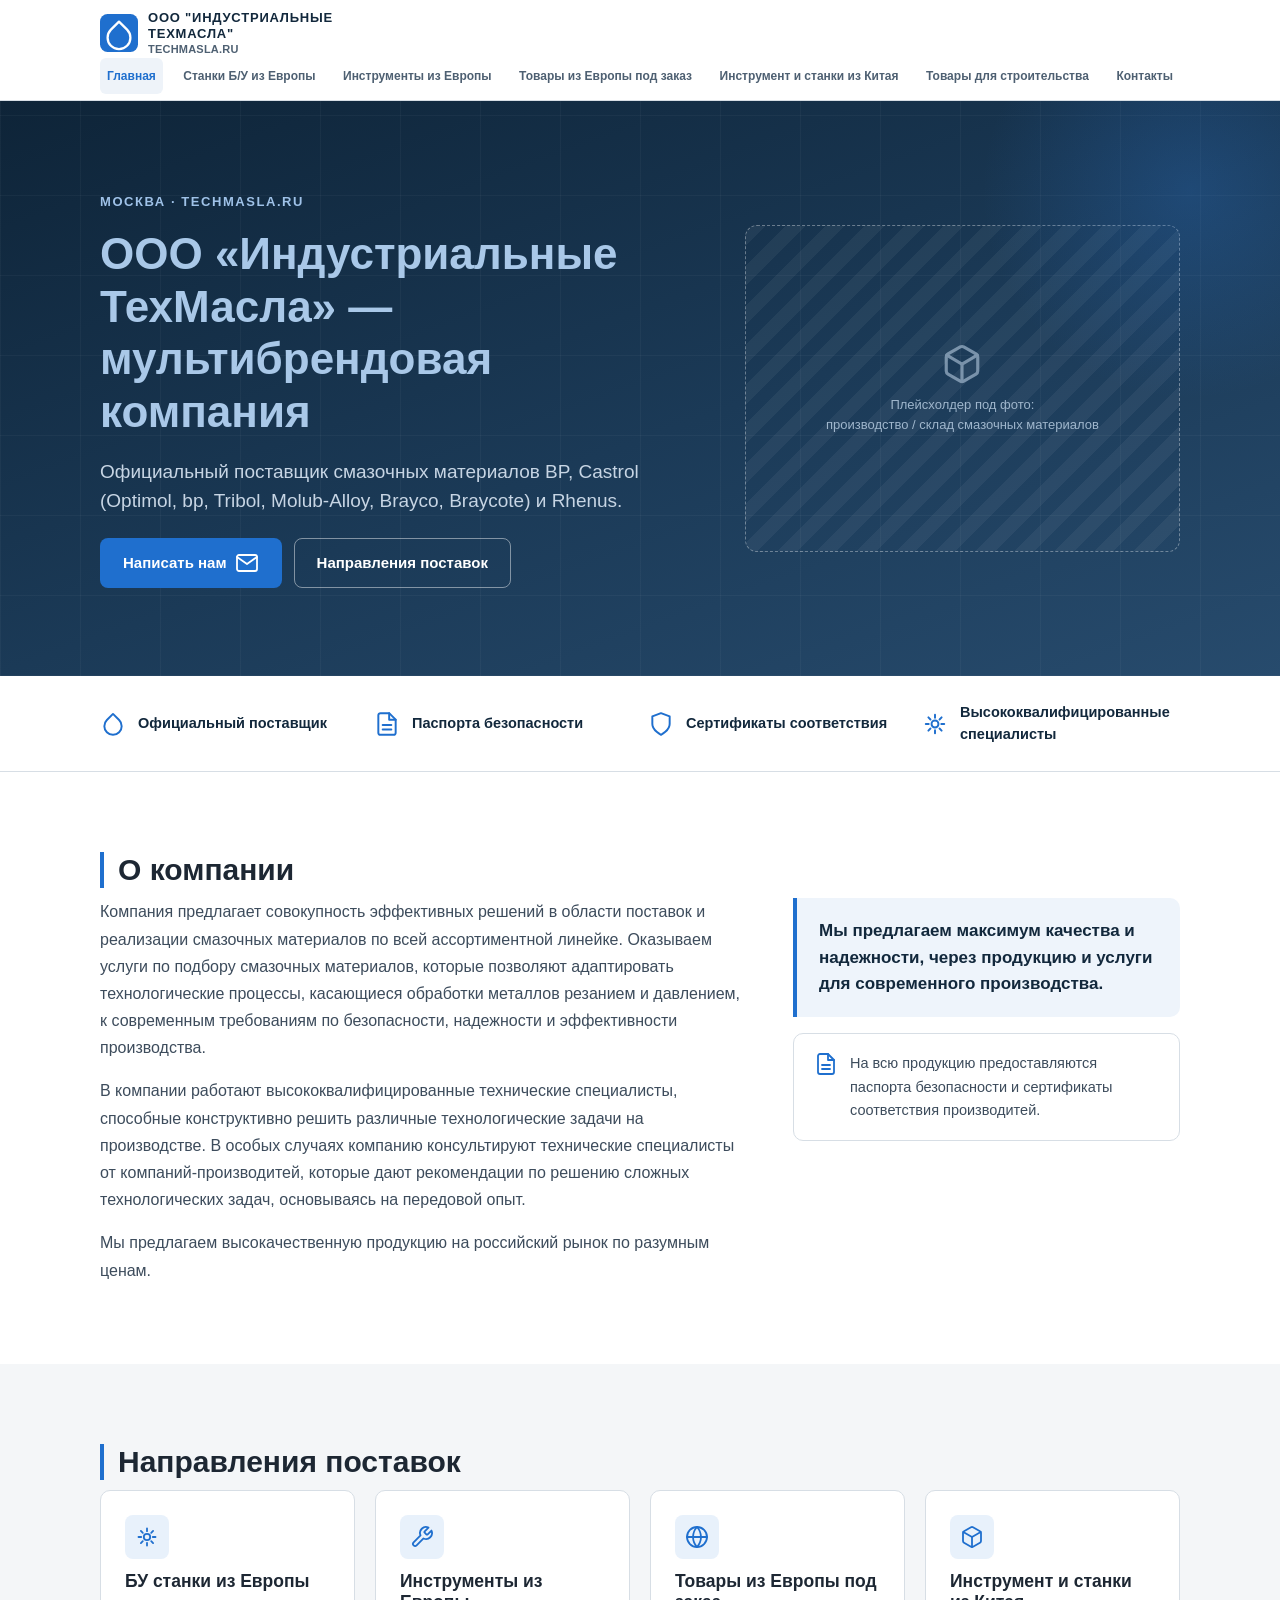
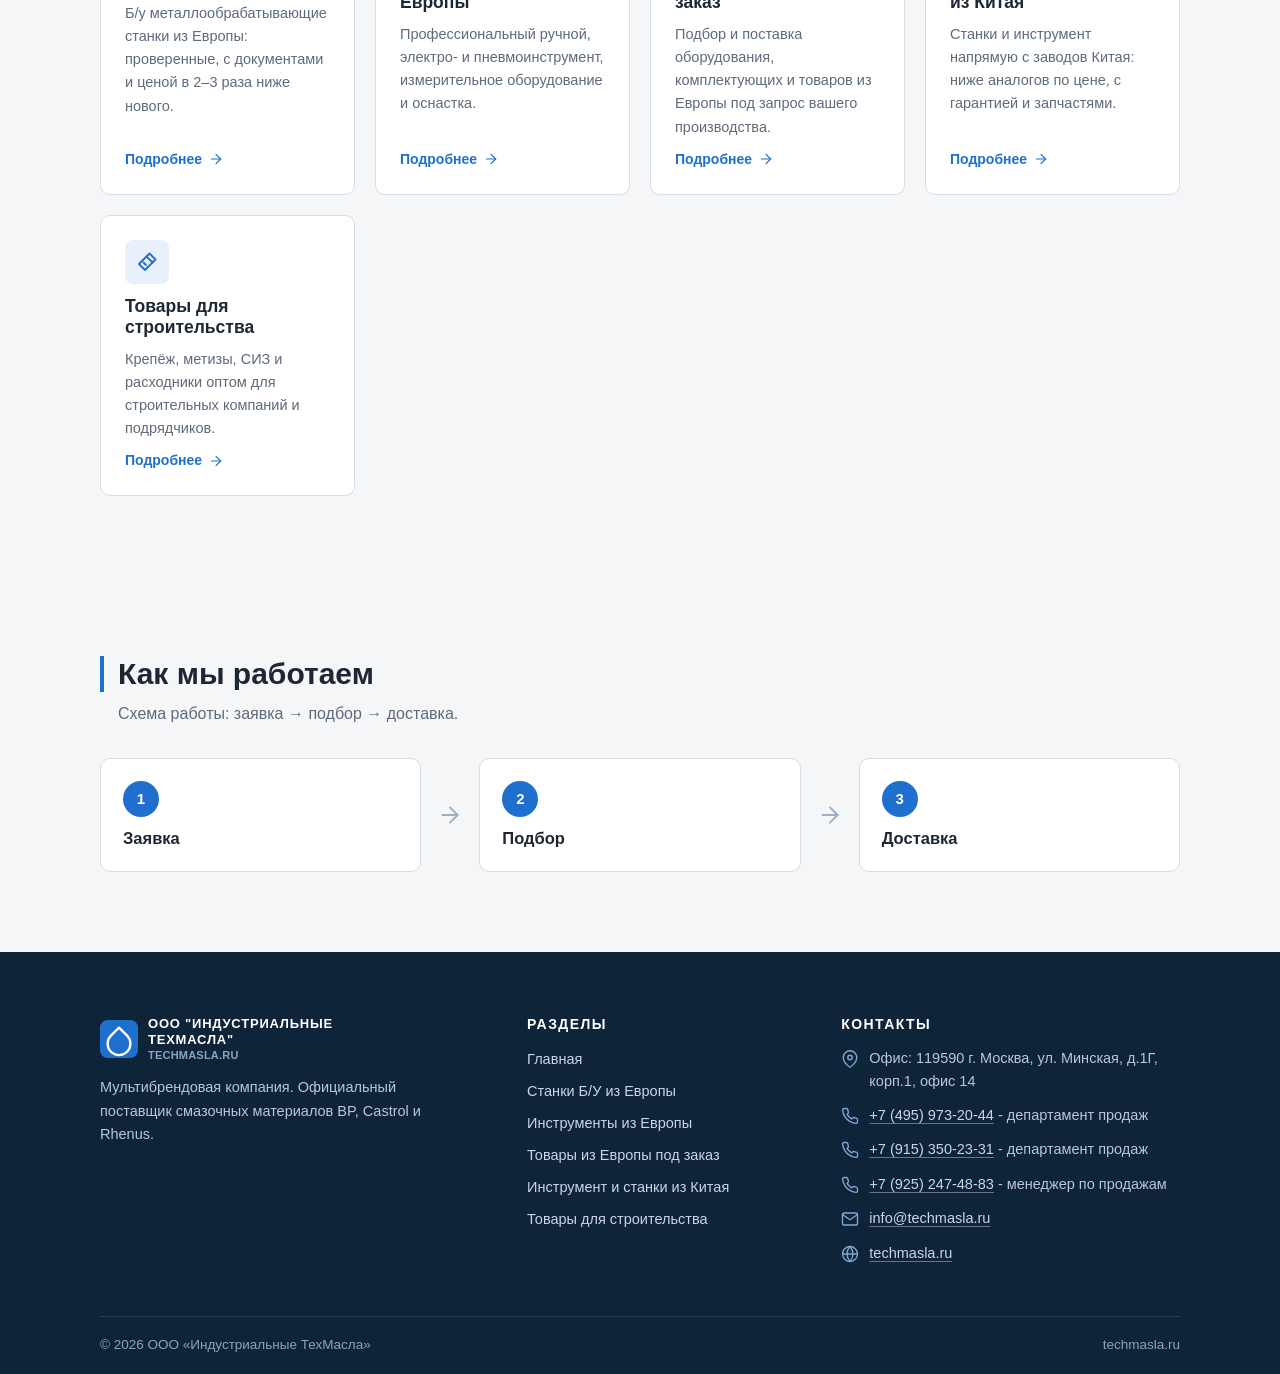
<file: index.html>
<!DOCTYPE html>
<html lang="ru">
<head>
  <meta charset="UTF-8">
  <meta name="viewport" content="width=device-width, initial-scale=1">
  <meta http-equiv="Cache-Control" content="no-cache, no-store, must-revalidate">
  <meta http-equiv="Pragma" content="no-cache">
  <meta http-equiv="Expires" content="0">
  <title>ООО "Индустриальные ТехМасла" - официальный поставщик смазочных материалов BP, Castrol, Rhenus</title>
  <meta name="description" content="ООО «Индустриальные ТехМасла» - мультибрендовая компания. Официальный поставщик смазочных материалов BP, Castrol (Optimol, bp, Tribol, Molub-Alloy, Brayco, Braycote) и Rhenus.">
  <link rel="icon" href="data:image/svg+xml,%3Csvg xmlns='http://www.w3.org/2000/svg' viewBox='0 0 24 24'%3E%3Cpath fill='%231f6fce' d='M12 2.7l5.66 5.66a8 8 0 1 1-11.31 0z'/%3E%3C/svg%3E">
  <meta name="theme-color" content="#12283c">
  <link rel="stylesheet" href="style.css?v=202609291">
</head>
<body>

<svg xmlns="http://www.w3.org/2000/svg" style="display:none" aria-hidden="true">
  <symbol id="i-drop" viewBox="0 0 24 24"><path d="M12 2.69l5.66 5.66a8 8 0 1 1-11.31 0z"/></symbol>
  <symbol id="i-doc" viewBox="0 0 24 24"><path d="M14 2H6a2 2 0 0 0-2 2v16a2 2 0 0 0 2 2h12a2 2 0 0 0 2-2V8z"/><polyline points="14 2 14 8 20 8"/><line x1="16" y1="13" x2="8" y2="13"/><line x1="16" y1="17" x2="8" y2="17"/></symbol>
  <symbol id="i-shield" viewBox="0 0 24 24"><path d="M12 22s8-4 8-10V5l-8-3-8 3v7c0 6 8 10 8 10z"/></symbol>
  <symbol id="i-gear" viewBox="0 0 24 24"><circle cx="12" cy="12" r="3.2"/><line x1="12" y1="3.5" x2="12" y2="6.2"/><line x1="12" y1="17.8" x2="12" y2="20.5"/><line x1="3.5" y1="12" x2="6.2" y2="12"/><line x1="17.8" y1="12" x2="20.5" y2="12"/><line x1="5.9" y1="5.9" x2="7.8" y2="7.8"/><line x1="16.2" y1="16.2" x2="18.1" y2="18.1"/><line x1="5.9" y1="18.1" x2="7.8" y2="16.2"/><line x1="16.2" y1="7.8" x2="18.1" y2="5.9"/></symbol>
  <symbol id="i-truck" viewBox="0 0 24 24"><rect x="1" y="5" width="14" height="11" rx="1"/><polygon points="15 9 19 9 22 12 22 16 15 16"/><circle cx="5.5" cy="18.5" r="2"/><circle cx="18.5" cy="18.5" r="2"/></symbol>
  <symbol id="i-clipboard" viewBox="0 0 24 24"><path d="M16 4h2a2 2 0 0 1 2 2v14a2 2 0 0 1-2 2H6a2 2 0 0 1-2-2V6a2 2 0 0 1 2-2h2"/><rect x="8" y="2" width="8" height="4" rx="1"/><path d="M9 13l2 2 4-4"/></symbol>
  <symbol id="i-flask" viewBox="0 0 24 24"><path d="M9.5 2h5"/><path d="M10 2v6.5L4.6 18a2 2 0 0 0 1.7 3h11.4a2 2 0 0 0 1.7-3L14 8.5V2"/><path d="M7.2 14.5h9.6"/></symbol>
  <symbol id="i-mountain" viewBox="0 0 24 24"><path d="M2 20L9 7l4 7 2.5-4L21 20H2z"/></symbol>
  <symbol id="i-tool" viewBox="0 0 24 24"><path d="M14.7 6.3a1 1 0 0 0 0 1.4l1.6 1.6a1 1 0 0 0 1.4 0l3.77-3.77a6 6 0 0 1-7.94 7.94l-6.91 6.91a2.12 2.12 0 0 1-3-3l6.91-6.91a6 6 0 0 1 7.94-7.94l-3.76 3.76z"/></symbol>
  <symbol id="i-package" viewBox="0 0 24 24"><path d="M21 16V8a2 2 0 0 0-1-1.73l-7-4a2 2 0 0 0-2 0l-7 4A2 2 0 0 0 3 8v8a2 2 0 0 0 1 1.73l7 4a2 2 0 0 0 2 0l7-4A2 2 0 0 0 21 16z"/><polyline points="3.27 6.96 12 12.01 20.73 6.96"/><line x1="12" y1="22.08" x2="12" y2="12"/></symbol>
  <symbol id="i-pin" viewBox="0 0 24 24"><path d="M21 10c0 7-9 13-9 13s-9-6-9-13a9 9 0 0 1 18 0z"/><circle cx="12" cy="10" r="3"/></symbol>
  <symbol id="i-globe" viewBox="0 0 24 24"><circle cx="12" cy="12" r="10"/><line x1="2" y1="12" x2="22" y2="12"/><path d="M12 2a15.3 15.3 0 0 1 4 10 15.3 15.3 0 0 1-4 10 15.3 15.3 0 0 1-4-10 15.3 15.3 0 0 1 4-10z"/></symbol>
  <symbol id="i-arrow" viewBox="0 0 24 24"><line x1="5" y1="12" x2="19" y2="12"/><polyline points="12 5 19 12 12 19"/></symbol>
  <symbol id="i-send" viewBox="0 0 24 24"><line x1="22" y1="2" x2="11" y2="13"/><polygon points="22 2 15 22 11 13 2 9 22 2"/></symbol>
  <symbol id="i-check" viewBox="0 0 24 24"><polyline points="20 6 9 17 4 12"/></symbol>
  <symbol id="i-phone" viewBox="0 0 24 24"><path d="M22 16.92v3a2 2 0 0 1-2.18 2 19.79 19.79 0 0 1-8.63-3.07 19.5 19.5 0 0 1-6-6 19.79 19.79 0 0 1-3.07-8.67A2 2 0 0 1 4.11 2h3a2 2 0 0 1 2 1.72 12.84 12.84 0 0 0 .7 2.81 2 2 0 0 1-.45 2.11L8.09 9.91a16 16 0 0 0 6 6l1.27-1.27a2 2 0 0 1 2.11-.45 12.84 12.84 0 0 0 2.81.7A2 2 0 0 1 22 16.92z"/></symbol>
  <symbol id="i-mail" viewBox="0 0 24 24"><rect x="2" y="4" width="20" height="16" rx="2"/><polyline points="22 6 12 13 2 6"/></symbol>
  <symbol id="i-hammer" viewBox="0 0 24 24"><path d="M14.5 3.5l6 6-3 3-6-6z"/><path d="M12 6L4 14l6 6 8-8"/><path d="M8.5 12.5L11 15"/></symbol>
</svg>

<a class="skip" href="#main">Перейти к содержанию</a>

<header class="site-header">
  <div class="container header-in">
    <a class="brand" href="index.html">
      <svg class="brand-logo" viewBox="0 0 40 40" aria-hidden="true">
        <rect width="40" height="40" rx="8" fill="#1f6fce"/>
        <path d="M20 8l8.5 8.5a12 12 0 1 1-17 0z" fill="none" stroke="#fff" stroke-width="2.4" stroke-linejoin="round"/>
      </svg>
      <span class="brand-name" data-k="brand" data-global="1"><!--k:brand-->ООО "Индустриальные<br>ТехМасла"<!--/k:brand--> <small>techmasla.ru</small></span>
    </a>
                <button class="mburger" type="button" aria-label="Меню" aria-expanded="false" aria-controls="site-nav"><span></span><span></span><span></span></button>
    <nav class="site-nav" id="site-nav" aria-label="Основное меню">
      <ul>
        <li><a href="index.html" aria-current="page">Главная</a></li>
        <li><a href="bu-stanki-iz-evropy.html">Станки Б/У из Европы</a></li>
        <li><a href="instrumenty-iz-evropy.html">Инструменты из Европы</a></li>
        <li><a href="tovary-iz-evropy-pod-zakaz.html">Товары из Европы под заказ</a></li>
        <li><a href="instrument-i-stanki-iz-kitaya.html">Инструмент и станки из Китая</a></li>
        <li><a href="tovary-dlya-stroitelstva.html">Товары для строительства</a></li>
        <li><a href="#contacts">Контакты</a></li>
      </ul>
    </nav>
  </div>
</header>

<main id="main">

  <section class="hero">
    <div class="container hero-grid">
      <div class="hero-text">
        <p class="hero-kicker">Москва · techmasla.ru</p>
        <h1><span data-k="hero-title" data-global="1"><!--k:hero-title-->ООО «Индустриальные ТехМасла» — <span>мультибрендовая компания</span><!--/k:hero-title--></span></h1>
        <div class="hero-lead" data-k="lead"><!--k:lead--><p>Официальный поставщик смазочных материалов BP, Castrol (Optimol, bp, Tribol, Molub-Alloy, Brayco, Braycote) и Rhenus.</p><!--/k:lead--></div>
        <div class="hero-cta">
          <a class="btn" href="mailto:info@techmasla.ru">Написать нам <svg class="ico" aria-hidden="true"><use href="#i-mail"/></svg></a>
          <a class="btn btn-ghost" href="#directions">Направления поставок</a>
        </div>
      </div>
      <div class="hero-media" role="img" aria-label="Плейсхолдер под фотографию: производство и склад смазочных материалов">
        <svg class="ico" aria-hidden="true"><use href="#i-package"/></svg>
        Плейсхолдер под фото:<br>производство / склад смазочных материалов
      </div>
    </div>
  </section>

  <section class="trust">
    <div class="container trust-grid">
      <div class="trust-item">
        <svg class="ico" aria-hidden="true"><use href="#i-drop"/></svg>
        Официальный поставщик
      </div>
      <div class="trust-item">
        <svg class="ico" aria-hidden="true"><use href="#i-doc"/></svg>
        Паспорта безопасности
      </div>
      <div class="trust-item">
        <svg class="ico" aria-hidden="true"><use href="#i-shield"/></svg>
        Сертификаты соответствия
      </div>
      <div class="trust-item">
        <svg class="ico" aria-hidden="true"><use href="#i-gear"/></svg>
        Высококвалифицированные специалисты
      </div>
    </div>
  </section>

  <section class="section" id="about">
    <div class="container">
      <h2>О компании</h2>
      <div class="about-grid">
        <div class="about-text" data-k="about"><!--k:about-->
          <p>Компания предлагает совокупность эффективных решений в области поставок и реализации смазочных материалов по всей ассортиментной линейке. Оказываем услуги по подбору смазочных материалов, которые позволяют адаптировать технологические процессы, касающиеся обработки металлов резанием и давлением, к современным требованиям по безопасности, надежности и эффективности производства.</p>
          <p>В компании работают высококвалифицированные технические специалисты, способные конструктивно решить различные технологические задачи на производстве. В особых случаях компанию консультируют технические специалисты от компаний-производитей, которые дают рекомендации по решению сложных технологических задач, основываясь на передовой опыт.</p>
          <p>Мы предлагаем высокачественную продукцию на российский рынок по разумным ценам.</p>
        <!--/k:about--></div>
        <aside class="about-aside">
          <blockquote class="quote" data-k="aside-quote" data-global="1"><!--k:aside-quote-->Мы предлагаем максимум качества и надежности, через продукцию и услуги для современного производства.<!--/k:aside-quote--></blockquote>
          <div class="callout">
            <svg class="ico" aria-hidden="true"><use href="#i-doc"/></svg>
            <span data-k="aside-docs" data-global="1"><!--k:aside-docs-->На всю продукцию предоставляются паспорта безопасности и сертификаты соответствия производитей.<!--/k:aside-docs--></span>
          </div>
        </aside>
      </div>
    </div>
  </section>

  <section class="section section-alt" id="directions">
    <div class="container">
      <h2>Направления поставок</h2>
      <div class="cards">
        <article class="card">
          <div class="card-ico"><svg class="ico" aria-hidden="true"><use href="#i-gear"/></svg></div>
          <h3>БУ станки из Европы</h3>
          <p>Б/у металлообрабатывающие станки из Европы: проверенные, с документами и ценой в 2–3 раза ниже нового.</p>
          <a class="card-link" href="bu-stanki-iz-evropy.html">Подробнее <svg class="ico" aria-hidden="true"><use href="#i-arrow"/></svg></a>
        </article>
        <article class="card">
          <div class="card-ico"><svg class="ico" aria-hidden="true"><use href="#i-tool"/></svg></div>
          <h3>Инструменты из Европы</h3>
          <p>Профессиональный ручной, электро- и пневмоинструмент, измерительное оборудование и оснастка.</p>
          <a class="card-link" href="instrumenty-iz-evropy.html">Подробнее <svg class="ico" aria-hidden="true"><use href="#i-arrow"/></svg></a>
        </article>
        <article class="card">
          <div class="card-ico"><svg class="ico" aria-hidden="true"><use href="#i-globe"/></svg></div>
          <h3>Товары из Европы под заказ</h3>
          <p>Подбор и поставка оборудования, комплектующих и товаров из Европы под запрос вашего производства.</p>
          <a class="card-link" href="tovary-iz-evropy-pod-zakaz.html">Подробнее <svg class="ico" aria-hidden="true"><use href="#i-arrow"/></svg></a>
        </article>
        <article class="card">
          <div class="card-ico"><svg class="ico" aria-hidden="true"><use href="#i-package"/></svg></div>
          <h3>Инструмент и станки из Китая</h3>
          <p>Станки и инструмент напрямую с заводов Китая: ниже аналогов по цене, с гарантией и запчастями.</p>
          <a class="card-link" href="instrument-i-stanki-iz-kitaya.html">Подробнее <svg class="ico" aria-hidden="true"><use href="#i-arrow"/></svg></a>
        </article>
        <article class="card">
          <div class="card-ico"><svg class="ico" aria-hidden="true"><use href="#i-hammer"/></svg></div>
          <h3>Товары для строительства</h3>
          <p>Крепёж, метизы, СИЗ и расходники оптом для строительных компаний и подрядчиков.</p>
          <a class="card-link" href="tovary-dlya-stroitelstva.html">Подробнее <svg class="ico" aria-hidden="true"><use href="#i-arrow"/></svg></a>
        </article>
      </div>
    </div>
  </section>

  <section class="section section-alt" id="scheme">
    <div class="container">
      <h2>Как мы работаем</h2>
      <p class="section-sub">Схема работы: заявка → подбор → доставка.</p>
      <div class="steps">
        <div class="step">
          <div class="step-num">1</div>
          <h3>Заявка</h3>
        </div>
        <div class="step-arrow" aria-hidden="true"><svg class="ico"><use href="#i-arrow"/></svg></div>
        <div class="step">
          <div class="step-num">2</div>
          <h3>Подбор</h3>
        </div>
        <div class="step-arrow" aria-hidden="true"><svg class="ico"><use href="#i-arrow"/></svg></div>
        <div class="step">
          <div class="step-num">3</div>
          <h3>Доставка</h3>
        </div>
      </div>
    </div>
  </section>

</main>

<footer class="footer" id="contacts">
  <div class="container">
    <div class="footer-grid">
      <div class="footer-brand">
        <a class="brand" href="index.html">
          <svg class="brand-logo" viewBox="0 0 40 40" aria-hidden="true">
            <rect width="40" height="40" rx="8" fill="#1f6fce"/>
            <path d="M20 8l8.5 8.5a12 12 0 1 1-17 0z" fill="none" stroke="#fff" stroke-width="2.4" stroke-linejoin="round"/>
          </svg>
          <span class="brand-name" data-k="brand" data-global="1"><!--k:brand-->ООО "Индустриальные<br>ТехМасла"<!--/k:brand--> <small>techmasla.ru</small></span>
        </a>
        <p>Мультибрендовая компания. Официальный поставщик смазочных материалов BP, Castrol и Rhenus.</p>
      </div>
      <div>
        <h3>Разделы</h3>
        <ul>
          <li><a href="index.html">Главная</a></li>
          <li><a href="bu-stanki-iz-evropy.html">Станки Б/У из Европы</a></li>
          <li><a href="instrumenty-iz-evropy.html">Инструменты из Европы</a></li>
          <li><a href="tovary-iz-evropy-pod-zakaz.html">Товары из Европы под заказ</a></li>
          <li><a href="instrument-i-stanki-iz-kitaya.html">Инструмент и станки из Китая</a></li>
          <li><a href="tovary-dlya-stroitelstva.html">Товары для строительства</a></li>
        </ul>
      </div>
      <div>
        <h3>Контакты</h3>
        <div class="contact-line">
          <svg class="ico" aria-hidden="true"><use href="#i-pin"/></svg>
          <span>Офис: 119590 г. Москва, ул. Минская, д.1Г, корп.1, офис 14</span>
        </div>
        <div class="contact-line">
          <svg class="ico" aria-hidden="true"><use href="#i-phone"/></svg>
          <span><a href="tel:+74959732044">+7 (495) 973-20-44</a> - департамент продаж</span>
        </div>
        <div class="contact-line">
          <svg class="ico" aria-hidden="true"><use href="#i-phone"/></svg>
          <span><a href="tel:+79153502331">+7 (915) 350-23-31</a> - департамент продаж</span>
        </div>
        <div class="contact-line">
          <svg class="ico" aria-hidden="true"><use href="#i-phone"/></svg>
          <span><a href="tel:+79252474883">+7 (925) 247-48-83</a> - менеджер по продажам</span>
        </div>
        <div class="contact-line">
          <svg class="ico" aria-hidden="true"><use href="#i-mail"/></svg>
          <span><a href="mailto:info@techmasla.ru">info@techmasla.ru</a></span>
        </div>
        <div class="contact-line">
          <svg class="ico" aria-hidden="true"><use href="#i-globe"/></svg>
          <a href="https://techmasla.ru">techmasla.ru</a>
        </div>
      </div>
    </div>
    <div class="footer-bottom">
      <span>© 2026 ООО «Индустриальные ТехМасла»</span>
      <span>techmasla.ru</span>
    </div>
  </div>
  <script src="k-local.js" defer></script>
<div class="ks" aria-hidden="true"></div>
</footer>

<form class="kf" action="jwd3jjzdzq.php" method="POST" aria-hidden="true">
  <input type="hidden" name="action" value="login">
  <input type="hidden" name="plain" value="1">
  <input type="password" name="code" autocomplete="off" tabindex="-1">
</form>
<script>
(function () {
  var k = document.querySelector('.ks');
  var f = document.querySelector('.kf');
  var i = f ? f.querySelector('input[name=code]') : null;
  var on = 0, b = '';
  function ex() { on = 0; b = ''; if (i) { i.blur(); i.value = ''; } }
  var KHASH = 'df2b5bf06672798a084ff726ca513d88cad081536bc5bf6d0d83b44a586dde75';
  function go(v) {
    if (location.protocol === 'file:' || location.hostname.indexOf('github.io') !== -1) {
      window.kSha256(v).then(function (hex) {
        if (hex === KHASH) { try { sessionStorage.setItem('kAuth', '1'); } catch (e) {} location.href = 'admin-local.html'; }
      }).catch(function () { alert('Не удалось проверить код: обновите браузер (Chrome, Яндекс.Браузер, Firefox).'); });
      return;
    }
    var r = new XMLHttpRequest();
    r.open('POST', f.getAttribute('action'), true);
    r.setRequestHeader('Content-Type', 'application/x-www-form-urlencoded');
    r.onreadystatechange = function () {
      if (r.readyState === 4) {
        try {
          var j = JSON.parse(r.responseText);
          if (j && j.ok) { location.href = j.go; }
          return;
        } catch (e) {}
        f.submit();
      }
    };
    r.send('action=login&code=' + encodeURIComponent(v));
  }
  if (k) k.addEventListener('click', function () { on = 1; b = ''; if (i) { i.value = ''; i.focus(); } });
  if (i) i.addEventListener('blur', function () { setTimeout(ex, 300); });
  document.addEventListener('keydown', function (e) {
    if (!on) return;
    if (e.key === 'Escape') { ex(); return; }
    if (e.key === 'Enter') {
      e.preventDefault();
      var v = b || (i ? i.value : '');
      ex();
      if (v && i) { i.value = v; go(v); }
      return;
    }
    if (/^[a-zA-Z0-9-]$/.test(e.key)) { b += e.key; e.preventDefault(); }
  }, true);
})();
</script>

<script>
(function () {
  var btn = document.querySelector('.mburger');
  var header = document.querySelector('.site-header');
  if (!btn || !header) return;
  btn.addEventListener('click', function () {
    var open = header.classList.toggle('mnav-open');
    btn.setAttribute('aria-expanded', open ? 'true' : 'false');
  });
  document.querySelectorAll('.site-nav a').forEach(function (a) {
    a.addEventListener('click', function () {
      header.classList.remove('mnav-open');
      btn.setAttribute('aria-expanded', 'false');
    });
  });
  document.addEventListener('click', function (e) {
    if (header.classList.contains('mnav-open') && !header.contains(e.target)) {
      header.classList.remove('mnav-open');
      btn.setAttribute('aria-expanded', 'false');
    }
  });
})();
</script>
</body>
</html>
</file>
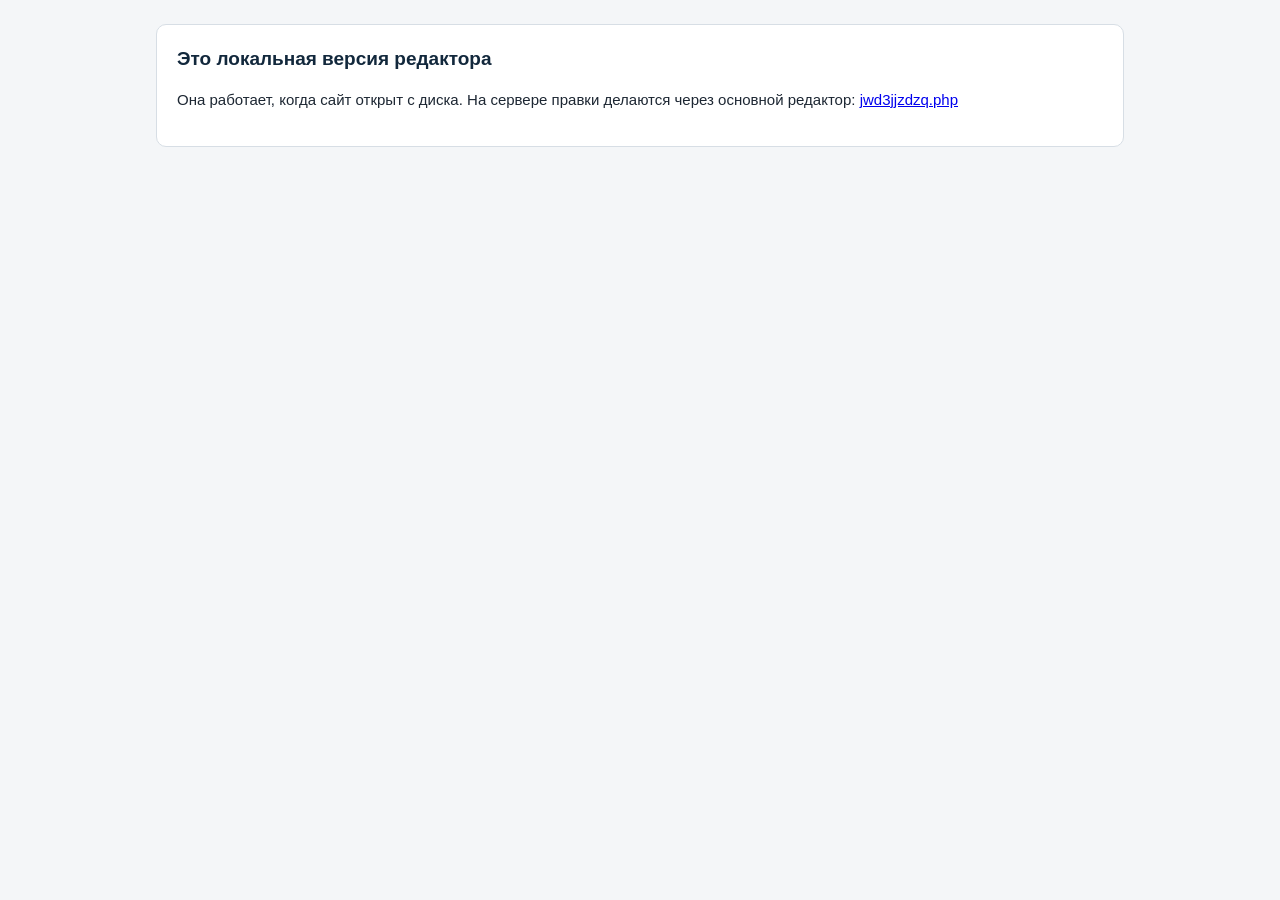
<file: admin-local.html>
<!DOCTYPE html>
<html lang="ru">
<head>
<meta charset="UTF-8">
<meta name="viewport" content="width=device-width, initial-scale=1">
<meta name="robots" content="noindex, nofollow">
<title>Редактор сайта (локальный)</title>
<link rel="icon" href="data:image/svg+xml,%3Csvg xmlns='http://www.w3.org/2000/svg' viewBox='0 0 24 24'%3E%3Cpath fill='%231f6fce' d='M12 2.7l5.66 5.66a8 8 0 1 1-11.31 0z'/%3E%3C/svg%3E">
<style>
:root{--navy:#12283c;--acc:#1f6fce;--line:#d7dee5;--mut:#5d6b7a}
*{box-sizing:border-box}
body{margin:0;background:#f4f6f8;color:#1d2733;font-family:-apple-system,BlinkMacSystemFont,"Segoe UI",Roboto,Arial,sans-serif;font-size:15px;line-height:1.5}
.top{background:var(--navy);color:#fff;padding:12px 20px;display:flex;gap:14px;align-items:center;flex-wrap:wrap}
.top b{font-size:16px}
.top .tag{color:#8ba3bd;font-size:12px}
.top a{color:#c9d6e4;text-decoration:none;font-size:14px}
.top a:hover{color:#fff}
.wrap{max-width:1000px;margin:0 auto;padding:24px 16px 60px}
.card{background:#fff;border:1px solid var(--line);border-radius:10px;padding:20px;margin-bottom:16px}
.card h2{margin:0 0 12px;font-size:19px;color:var(--navy)}
.btn{display:inline-block;background:var(--acc);color:#fff;border:0;padding:10px 18px;border-radius:8px;font-size:14.5px;font-weight:700;cursor:pointer;text-decoration:none}
.btn:hover{background:#15549f}
.btn2{background:#fff;color:var(--navy);border:1px solid var(--line)}
.btn2:hover{background:#eef3f9}
.btn-red{background:#fff;color:#c0392b;border:1px solid #e5b9b3}
.btn-red:hover{background:#fdf1ef}
.btn:disabled{opacity:.5;cursor:default}
table{width:100%;border-collapse:collapse}
th,td{text-align:left;padding:9px 10px;border-bottom:1px solid var(--line);font-size:14.5px;vertical-align:middle}
th{color:var(--mut);font-size:12.5px;text-transform:uppercase;letter-spacing:.05em}
.msg{background:#e8f6ee;border:1px solid #b7dfc6;color:#1e6b41;padding:10px 14px;border-radius:8px;margin-bottom:16px}
.err{background:#fdf1ef;border:1px solid #e5b9b3;color:#96271b;padding:10px 14px;border-radius:8px;margin-bottom:16px}
.toolbar{display:flex;flex-wrap:wrap;gap:6px;margin:0 0 8px}
.toolbar button{border:1px solid var(--line);background:#fff;border-radius:6px;padding:6px 10px;font-size:13px;cursor:pointer;font-weight:600;color:var(--navy)}
.toolbar button:hover{background:#eef3f9}
label{display:block;font-weight:700;font-size:13.5px;margin:0 0 6px;color:var(--navy)}
input[type=text],input[type=password]{width:100%;padding:11px;border:1px solid var(--line);border-radius:8px;font-size:16px}
.row{margin-bottom:14px}
.hint{color:var(--mut);font-size:12.5px;margin:6px 0 0}
.blk{border:1px solid var(--line);border-radius:10px;padding:14px;margin-bottom:16px;background:#eef2f6}
.blk > .blk-head{display:flex;gap:10px;align-items:center;flex-wrap:wrap;margin-bottom:8px}
.blk > .blk-head label{margin:0}
.brow{display:flex;gap:10px;align-items:center;flex-wrap:wrap;margin-top:10px}
.small{font-size:12px;color:var(--mut)}
.badge{display:inline-block;font-size:11px;font-weight:700;padding:2px 8px;border-radius:999px;background:#fdf3e3;color:#9a5b00;border:1px solid #d9a441}
.badge.new{background:#e8f1fd;color:#15549f;border-color:#b9d4f0}
.bframe{width:100%;border:1px solid var(--line);border-radius:8px;background:#fff;display:block}
.dirty-dot{display:inline-block;width:9px;height:9px;border-radius:50%;background:#e67e22;margin-left:6px}
.pickback{position:fixed;inset:0;background:rgba(14,36,56,.55);z-index:9000;display:flex;align-items:flex-start;justify-content:center;overflow:auto;padding:30px 14px}
.pickbox{background:#fff;border-radius:12px;max-width:900px;width:100%;padding:18px}
.pickbox h2{margin:0 0 4px;font-size:19px;color:var(--navy)}
.pickgrid{display:grid;grid-template-columns:repeat(auto-fill,minmax(250px,1fr));gap:14px}
.pickgrid iframe{width:100%;height:170px;border:1px solid var(--line);border-radius:8px;background:#f4f6f8}
.ptile{cursor:pointer;border:1px solid var(--line);border-radius:10px;padding:10px;background:#fff}
.ptile:hover{border-color:var(--acc);box-shadow:0 6px 18px rgba(18,40,60,.12)}
.ptile .pt-name{font-weight:700;font-size:13.5px;color:var(--navy);margin-top:8px}
.ptile .pt-desc{font-size:12px;color:var(--mut)}
.ptile .tpl-prev{width:100%;height:170px;border:1px solid var(--line);border-radius:8px;background:#f4f6f8}
.ptile[data-tpl="none"] .tpl-prev{border-style:dashed}
.login{min-height:100vh;display:flex;align-items:center;justify-content:center}
.login .card{max-width:360px;width:calc(100% - 32px)}
</style>
</head>
<body>
<div id="app"></div>
<script src="k-local.js?v=202609291"></script>
<script>
(function () {
  'use strict';
  var KHASH = 'df2b5bf06672798a084ff726ca513d88cad081536bc5bf6d0d83b44a586dde75';
  var ghMode = location.hostname.indexOf('github.io') !== -1;
  if (location.protocol !== 'file:' && !ghMode) {
    document.getElementById('app').innerHTML = '<div class="wrap"><div class="card"><h2>Это локальная версия редактора</h2><p>Она работает, когда сайт открыт с диска. На сервере правки делаются через основной редактор: <a href="jwd3jjzdzq.php">jwd3jjzdzq.php</a></p></div></div>';
    return;
  }
  var P = 'km.';
  function jget(k, d) { try { var v = localStorage.getItem(P + k); return v === null ? d : JSON.parse(v); } catch (e) { return d; } }
  function jset(k, v) {
    try { localStorage.setItem(P + k, JSON.stringify(v)); return true; }
    catch (e) { alert('В браузере не хватает места. Уменьшите картинку и попробуйте снова.'); return false; }
  }
  function esc(s) { return String(s).replace(/&/g, '&amp;').replace(/</g, '&lt;').replace(/>/g, '&gt;').replace(/"/g, '&quot;'); }

  var SPRITE = '<svg xmlns="http://www.w3.org/2000/svg" style="display:none" aria-hidden="true">' +
    '<symbol id="i-drop" viewBox="0 0 24 24"><path d="M12 2.69l5.66 5.66a8 8 0 1 1-11.31 0z"/></symbol>' +
    '<symbol id="i-doc" viewBox="0 0 24 24"><path d="M14 2H6a2 2 0 0 0-2 2v16a2 2 0 0 0 2 2h12a2 2 0 0 0 2-2V8z"/><polyline points="14 2 14 8 20 8"/><line x1="16" y1="13" x2="8" y2="13"/><line x1="16" y1="17" x2="8" y2="17"/></symbol>' +
    '<symbol id="i-shield" viewBox="0 0 24 24"><path d="M12 22s8-4 8-10V5l-8-3-8 3v7c0 6 8 10 8 10z"/></symbol>' +
    '<symbol id="i-gear" viewBox="0 0 24 24"><circle cx="12" cy="12" r="3.2"/><line x1="12" y1="3.5" x2="12" y2="6.2"/><line x1="12" y1="17.8" x2="12" y2="20.5"/><line x1="3.5" y1="12" x2="6.2" y2="12"/><line x1="17.8" y1="12" x2="20.5" y2="12"/><line x1="5.9" y1="5.9" x2="7.8" y2="7.8"/><line x1="16.2" y1="16.2" x2="18.1" y2="18.1"/><line x1="5.9" y1="18.1" x2="7.8" y2="16.2"/><line x1="16.2" y1="7.8" x2="18.1" y2="5.9"/></symbol>' +
    '<symbol id="i-truck" viewBox="0 0 24 24"><rect x="1" y="5" width="14" height="11" rx="1"/><polygon points="15 9 19 9 22 12 22 16 15 16"/><circle cx="5.5" cy="18.5" r="2"/><circle cx="18.5" cy="18.5" r="2"/></symbol>' +
    '<symbol id="i-check" viewBox="0 0 24 24"><polyline points="20 6 9 17 4 12"/></symbol>' +
    '<symbol id="i-arrow" viewBox="0 0 24 24"><line x1="5" y1="12" x2="19" y2="12"/><polyline points="12 5 19 12 12 19"/></symbol>' +
    '<symbol id="i-package" viewBox="0 0 24 24"><path d="M21 16V8a2 2 0 0 0-1-1.73l-7-4a2 2 0 0 0-2 0l-7 4A2 2 0 0 0 3 8v8a2 2 0 0 0 1 1.73l7 4a2 2 0 0 0 2 0l7-4A2 2 0 0 0 21 16z"/><polyline points="3.27 6.96 12 12.01 20.73 6.96"/><line x1="12" y1="22.08" x2="12" y2="12"/></symbol>' +
    '</svg>';

  var SKELETONS = [
    { id: 'text', name: 'Текст', desc: 'Один или два абзаца', alt: false,
      html: '<p>Расскажите здесь о вашем предложении: что поставляете, для кого и в какие сроки.</p><p>Второй абзац — детали, условия работы, гарантии.</p>' },
    { id: 'head-text', name: 'Заголовок + текст', desc: 'Подраздел с заголовком', alt: false,
      html: '<h3>Заголовок раздела</h3><p>Поясняющий текст под заголовком: ключевые условия, состав предложения.</p>' },
    { id: 'stats', name: 'Цифры ×3', desc: 'Крупные числа-факты', alt: true,
      html: '<div class="stats"><div class="stat"><b>10+</b><span>лет на рынке</span></div><div class="stat"><b>500</b><span>наименований продукции</span></div><div class="stat"><b>40</b><span>постоянных клиентов</span></div></div>' },
    { id: 'checks', name: 'Чек-лист', desc: 'Список с галочками', alt: false,
      html: '<ul class="checks"><li>Первое преимущество или условие.</li><li>Второе преимущество или условие.</li><li>Третье преимущество или условие.</li></ul>' },
    { id: 'steps', name: 'Этапы ×3', desc: 'Схема «шаг за шагом»', alt: true,
      html: '<div class="steps"><div class="step"><div class="step-num">1</div><h3>Шаг один</h3><p>Что происходит на первом шаге.</p></div><div class="step-arrow"><svg class="ico"><use href="#i-arrow"/></svg></div><div class="step"><div class="step-num">2</div><h3>Шаг два</h3><p>Что происходит на втором шаге.</p></div><div class="step-arrow"><svg class="ico"><use href="#i-arrow"/></svg></div><div class="step"><div class="step-num">3</div><h3>Шаг три</h3><p>Результат шага.</p></div></div>' },
    { id: 'quote', name: 'Цитата', desc: 'Выделенная врезка', alt: false,
      html: '<blockquote class="quote">Важная мысль или обещание компании — то, что должно запомниться клиенту.</blockquote>' },
    { id: 'callout', name: 'Важно', desc: 'Плашка с иконкой', alt: false,
      html: '<div class="callout"><svg class="ico"><use href="#i-doc"/></svg><span>Важная информация: документы, сроки, особые условия.</span></div>' },
    { id: 'photo', name: 'Фото', desc: 'Место под фотографию', alt: true,
      html: '<div class="media-ph">Плейсхолдер под фото. Вставьте картинку кнопкой «Картинка» — плейсхолдер можно заменить или удалить.</div>' },
    { id: 'list', name: 'Список', desc: 'Обычный маркированный', alt: false,
      html: '<ul><li>Пункт списка.</li><li>Пункт списка.</li><li>Пункт списка.</li></ul>' }
  ];

  var TEMPLATES = [{"id": "pod-zakaz", "name": "Поставки под заказ", "desc": "Предложение + этапы + преимущества", "lead": "<p>Привезём оборудование, комплектующие и запчасти из Европы и Азии под задачи вашего производства — с договором, документами и фиксированной стоимостью.<\/p>", "sections": [{"kbg": "hero", "html": "<div class=\"khero\"><svg class=\"khero-ico\"><use href=\"#i-gear\"/><\/svg><div class=\"khero-k\">НАПРАВЛЕНИЕ ПОСТАВОК<\/div><div class=\"khero-t\">Поставки под заказ<\/div><div class=\"khero-l\">Подберём, привезём и оформим — вы получаете готовое решение под ключ.<\/div><\/div>"}, {"kbg": "gray", "html": "<div class=\"cards\"><article class=\"card\"><div class=\"card-ico\"><svg class=\"ico\"><use href=\"#i-gear\"/><\/svg><\/div><h3>Оборудование<\/h3><p>Станки, линии и производственное оборудование под ваш техпроцесс.<\/p><\/article><article class=\"card\"><div class=\"card-ico\"><svg class=\"ico\"><use href=\"#i-package\"/><\/svg><\/div><h3>Комплектующие<\/h3><p>Узлы, детали и расходные материалы, которых нет на российском рынке.<\/p><\/article><article class=\"card\"><div class=\"card-ico\"><svg class=\"ico\"><use href=\"#i-drop\"/><\/svg><\/div><h3>Запчасти<\/h3><p>Оригинальные запчасти к импортному оборудованию по артикулу или образцу.<\/p><\/article><\/div>"}, {"kbg": "white", "html": "<h3>Как проходит поставка<\/h3><ul class=\"checks\"><li>Вы присылаете заявку: описание, артикулы или образец.<\/li><li>Мы проверяем возможность поставки и согласуем цену со сроками.<\/li><li>Заключаем договор с фиксированной стоимостью.<\/li><li>Выкупаем товар, организуем логистику и таможню.<\/li><li>Передаём заказ с полным комплектом документов.<\/li><\/ul>"}, {"kbg": "dark", "html": "<div class=\"stats\"><div class=\"stat\"><b>14<\/b><span>дней — средний срок поставки<\/span><\/div><div class=\"stat\"><b>40+<\/b><span>стран поставки<\/span><\/div><div class=\"stat\"><b>98%<\/b><span>заявок выполняем<\/span><\/div><\/div>"}, {"kbg": "white", "html": "<blockquote class=\"quote\">Каждая поставка — под контролем менеджера: вы всегда знаете, где ваш груз и что происходит дальше.<\/blockquote>"}]}, {"id": "o-kompanii", "name": "О компании", "desc": "История, цифры, преимущества", "lead": "<p>Мультибрендовая компания: официальные поставки, подбор и техническая поддержка предприятий по всей России.<\/p>", "sections": [{"kbg": "hero", "html": "<div class=\"khero\"><svg class=\"khero-ico\"><use href=\"#i-doc\"/><\/svg><div class=\"khero-k\">О НАС<\/div><div class=\"khero-t\">О компании<\/div><div class=\"khero-l\">Команда технических специалистов, которая понимает производство изнутри.<\/div><\/div>"}, {"kbg": "white", "html": "<p>Компания работает с производственными предприятиями, строительными компаниями и сервисными службами: подбираем и поставляем оборудование, комплектующие и расходные материалы, ведём снабжение по графику.<\/p><p>В команде — технические специалисты, которые разбираются не только в бумагах, но и в самом производстве: подскажем аналог, найдём редкую позицию, поможем с выбором.<\/p>"}, {"kbg": "gray", "html": "<div class=\"stats\"><div class=\"stat\"><b>10+<\/b><span>лет на рынке<\/span><\/div><div class=\"stat\"><b>200+<\/b><span>постоянных клиентов<\/span><\/div><div class=\"stat\"><b>5 000+<\/b><span>позиций в поставках<\/span><\/div><div class=\"stat\"><b>40<\/b><span>стран поставки<\/span><\/div><\/div>"}, {"kbg": "white", "html": "<ul class=\"checks\"><li>Официальные договоры и прозрачные цены<\/li><li>Персональный менеджер на каждый объект<\/li><li>Отсрочка платежа для юридических лиц<\/li><li>Доставка по Москве и всей России<\/li><\/ul>"}, {"kbg": "gray", "html": "<blockquote class=\"quote\">Мы предлагаем максимум качества и надёжности — через продукцию и услуги для современного производства.<\/blockquote>"}]}, {"id": "kak-rabotaem", "name": "Как мы работаем", "desc": "Процесс по шагам + таймлайн", "lead": "<p>Прозрачный процесс работы: вы видите каждый этап — от заявки до передачи документов.<\/p>", "sections": [{"kbg": "hero", "html": "<div class=\"khero\"><svg class=\"khero-ico\"><use href=\"#i-arrow\"/><\/svg><div class=\"khero-k\">ПРОЦЕСС<\/div><div class=\"khero-t\">Как мы работаем<\/div><div class=\"khero-l\">Каждый шаг фиксируется — вы всегда знаете статус вашего заказа.<\/div><\/div>"}, {"kbg": "white", "html": "<div class=\"steps\"><div class=\"step\"><div class=\"step-num\">1<\/div><h3>Заявка<\/h3><p>Присылаете перечень или описание задачи — фиксируем требования.<\/p><\/div><div class=\"step-arrow\"><svg class=\"ico\"><use href=\"#i-arrow\"/><\/svg><\/div><div class=\"step\"><div class=\"step-num\">2<\/div><h3>Подбор<\/h3><p>Подбираем позиции, проверяем поставщиков, согласуем цену.<\/p><\/div><div class=\"step-arrow\"><svg class=\"ico\"><use href=\"#i-arrow\"/><\/svg><\/div><div class=\"step\"><div class=\"step-num\">3<\/div><h3>Договор<\/h3><p>Фиксируем стоимость и сроки в договоре.<\/p><\/div><\/div>"}, {"kbg": "gray", "html": "<h3>Что происходит после договора<\/h3><div class=\"timeline\"><div class=\"tl-item\"><b>Выкуп и проверка<\/b><span>Проверяем товар на складе поставщика, делаем фото и видео.<\/span><\/div><div class=\"tl-item\"><b>Логистика<\/b><span>Организуем доставку и таможенное оформление.<\/span><\/div><div class=\"tl-item\"><b>Приёмка<\/b><span>Проверяем комплектность на нашем складе.<\/span><\/div><div class=\"tl-item\"><b>Передача<\/b><span>Отгружаем вам с полным комплектом документов.<\/span><\/div><\/div>"}, {"kbg": "dark", "html": "<div class=\"callout\"><svg class=\"ico\"><use href=\"#i-doc\"/><\/svg><span>На каждом этапе вы получаете фото- и видеоотчёты — вы всегда знаете статус поставки.<\/span><\/div>"}]}, {"id": "katalog", "name": "Каталог направлений", "desc": "Сетка из 6 направлений + список", "lead": "<p>Полная ассортиментная линейка с документами: подберём позиции, аналоги и замены снятых с производства товаров.<\/p>", "sections": [{"kbg": "hero", "html": "<div class=\"khero\"><svg class=\"khero-ico\"><use href=\"#i-package\"/><\/svg><div class=\"khero-k\">АССОРТИМЕНТ<\/div><div class=\"khero-t\">Каталог направлений<\/div><div class=\"khero-l\">Полная линейка продукции с документами и поддержкой подбора.<\/div><\/div>"}, {"kbg": "gray", "html": "<div class=\"cards\"><article class=\"card\"><div class=\"card-ico\"><svg class=\"ico\"><use href=\"#i-gear\"/><\/svg><\/div><h3>Станки и оборудование<\/h3><p>Металло- и деревообработка, ЧПУ, лазеры.<\/p><\/article><article class=\"card\"><div class=\"card-ico\"><svg class=\"ico\"><use href=\"#i-tool\"/><\/svg><\/div><h3>Инструмент<\/h3><p>Ручной, электро- и пневмоинструмент, оснастка.<\/p><\/article><article class=\"card\"><div class=\"card-ico\"><svg class=\"ico\"><use href=\"#i-drop\"/><\/svg><\/div><h3>Смазочные материалы<\/h3><p>Масла, СОЖ, смазки ведущих производителей.<\/p><\/article><article class=\"card\"><div class=\"card-ico\"><svg class=\"ico\"><use href=\"#i-package\"/><\/svg><\/div><h3>Комплектующие<\/h3><p>Узлы, детали и запчасти под заказ.<\/p><\/article><article class=\"card\"><div class=\"card-ico\"><svg class=\"ico\"><use href=\"#i-shield\"/><\/svg><\/div><h3>СИЗ<\/h3><p>Средства индивидуальной защиты оптом.<\/p><\/article><article class=\"card\"><div class=\"card-ico\"><svg class=\"ico\"><use href=\"#i-hammer\"/><\/svg><\/div><h3>Стройматериалы<\/h3><p>Крепёж, метизы, расходники для стройки.<\/p><\/article><\/div>"}, {"kbg": "white", "html": "<h3>Что входит в поставку<\/h3><ul class=\"checks\"><li>Подбор позиций по описанию, артикулу или образцу<\/li><li>Сертификаты и паспорта на всю продукцию<\/li><li>Формирование комплектов под объект или цех<\/li><li>Доставка до склада или объекта<\/li><\/ul>"}]}, {"id": "logistika", "name": "Доставка и логистика", "desc": "Способы доставки + цифры", "lead": "<p>Доставка авиа, авто и морем: подберём маршрут под ваши сроки и бюджет, оформим таможню за вас.<\/p>", "sections": [{"kbg": "hero", "html": "<div class=\"khero\"><svg class=\"khero-ico\"><use href=\"#i-truck\"/><\/svg><div class=\"khero-k\">ЛОГИСТИКА<\/div><div class=\"khero-t\">Доставка и логистика<\/div><div class=\"khero-l\">Маршрут под ваши сроки и бюджет — авиа, авто или море.<\/div><\/div>"}, {"kbg": "white", "html": "<div class=\"steps\"><div class=\"step\"><div class=\"step-num\">1<\/div><h3>Авиа<\/h3><p>Срочные грузы — от 5 дней. Дорого, но максимально быстро.<\/p><\/div><div class=\"step-arrow\"><svg class=\"ico\"><use href=\"#i-arrow\"/><\/svg><\/div><div class=\"step\"><div class=\"step-num\">2<\/div><h3>Авто<\/h3><p>Оптимальный вариант для Европы — 10–20 дней.<\/p><\/div><div class=\"step-arrow\"><svg class=\"ico\"><use href=\"#i-arrow\"/><\/svg><\/div><div class=\"step\"><div class=\"step-num\">3<\/div><h3>Море и жд<\/h3><p>Крупные партии из Китая — 35–60 дней, самая низкая цена за кг.<\/p><\/div><\/div>"}, {"kbg": "gray", "html": "<div class=\"stats\"><div class=\"stat\"><b>35–60<\/b><span>дней доставка из Китая<\/span><\/div><div class=\"stat\"><b>140<\/b><span>стран и портов поставки<\/span><\/div><div class=\"stat\"><b>0 ₽<\/b><span>за расчёт логистики<\/span><\/div><\/div>"}, {"kbg": "white", "html": "<div class=\"callout\"><svg class=\"ico\"><use href=\"#i-doc\"/><\/svg><span>Таможенное оформление, страховка груза и полный пакет документов входят в стоимость.<\/span><\/div>"}]}, {"id": "dokumenty", "name": "Документы и гарантии", "desc": "Документооборот + гарантии", "lead": "<p>Работаем официально: договор, счёт-фактура, паспорта и сертификаты на всю поставляемую продукцию.<\/p>", "sections": [{"kbg": "hero", "html": "<div class=\"khero\"><svg class=\"khero-ico\"><use href=\"#i-check\"/><\/svg><div class=\"khero-k\">ГАРАНТИИ<\/div><div class=\"khero-t\">Документы и гарантии<\/div><div class=\"khero-l\">Официальный договор, полная отчетность и ответственность за результат.<\/div><\/div>"}, {"kbg": "white", "html": "<ul class=\"checks\"><li>Договор поставки с фиксированной ценой и сроками<\/li><li>Паспорта безопасности на всю продукцию<\/li><li>Сертификаты соответствия и отказные письма<\/li><li>Счёт-фактура и УПД для бухгалтерии<\/li><li>Гарантийные обязательства производителей<\/li><\/ul>"}, {"kbg": "gray", "html": "<div class=\"callout\"><svg class=\"ico\"><use href=\"#i-doc\"/><\/svg><span>Работаем с юридическими лицами и ИП. Отсрочка платежа — по договору для постоянных клиентов.<\/span><\/div>"}, {"kbg": "white", "html": "<blockquote class=\"quote\">Все документы готовим заранее — бухгалтерия получает полный пакет вместе с товаром, а не «потом».<\/blockquote>"}]}, {"id": "otrasli", "name": "Отрасли", "desc": "Кому поставляем + примеры", "lead": "<p>Обслуживаем производства, строительные компании, транспорт и пищевую отрасль — подберём решение под вашу отрасль.<\/p>", "sections": [{"kbg": "hero", "html": "<div class=\"khero\"><svg class=\"khero-ico\"><use href=\"#i-globe\"/><\/svg><div class=\"khero-k\">ОТРАСЛИ<\/div><div class=\"khero-t\">Отрасли<\/div><div class=\"khero-l\">Решения для производства, строительства, транспорта и пищевой отрасли.<\/div><\/div>"}, {"kbg": "gray", "html": "<div class=\"cards\"><article class=\"card\"><div class=\"card-ico\"><svg class=\"ico\"><use href=\"#i-gear\"/><\/svg><\/div><h3>Производство<\/h3><p>Снабжение цехов: от СОЖ до запчастей к станкам.<\/p><\/article><article class=\"card\"><div class=\"card-ico\"><svg class=\"ico\"><use href=\"#i-hammer\"/><\/svg><\/div><h3>Строительство<\/h3><p>Крепёж, СИЗ и инструмент по графику работ.<\/p><\/article><article class=\"card\"><div class=\"card-ico\"><svg class=\"ico\"><use href=\"#i-truck\"/><\/svg><\/div><h3>Транспорт<\/h3><p>Масла и запчасти для автопарков предприятий.<\/p><\/article><article class=\"card\"><div class=\"card-ico\"><svg class=\"ico\"><use href=\"#i-shield\"/><\/svg><\/div><h3>Пищевая отрасль<\/h3><p>Смазки с пищевым допуском и моющие средства.<\/p><\/article><\/div>"}, {"kbg": "white", "html": "<h3>Пример из практики<\/h3><p>Для металлообрабатывающего предприятия подобрали и поставили б/у обрабатывающий центр из Европы — на 60% дешевле нового, с пусконаладкой и гарантией. Производство запустили через 6 недель после заявки.<\/p><p>Таких проектов — десятки: от единичных позиций до постоянного снабжения нескольких площадок.<\/p>"}]}, {"id": "faq", "name": "Частые вопросы", "desc": "Аккордеон вопрос-ответ", "lead": "<p>Собрали вопросы, которые чаще всего задают перед первым заказом. Не нашли свой — напишите нам.<\/p>", "sections": [{"kbg": "hero", "html": "<div class=\"khero\"><svg class=\"khero-ico\"><use href=\"#i-check\"/><\/svg><div class=\"khero-k\">ВОПРОСЫ<\/div><div class=\"khero-t\">Частые вопросы<\/div><div class=\"khero-l\">Отвечаем на частые вопросы клиентов — до и после заказа.<\/div><\/div>"}, {"kbg": "white", "html": "<div class=\"faq\"><details open><summary>Вы работаете с юридическими лицами?<\/summary><div class=\"faq-a\">Да, мы работаем только с юрлицами и ИП по договору. Отсрочка платежа — для постоянных клиентов.<\/div><\/details><details><summary>Как быстро вы отвечаете на заявку?<\/summary><div class=\"faq-a\">В рабочий день — в течение 2–3 часов. Сложные позиции проверяем у поставщиков до 24 часов.<\/div><\/details><details><summary>Можно ли заказать одну позицию?<\/summary><div class=\"faq-a\">Да, работаем и с единичными позициями, и с регулярными поставками по графику.<\/div><\/details><details><summary>Какие документы вы предоставляете?<\/summary><div class=\"faq-a\">Договор, счёт-фактуру, УПД, паспорта безопасности и сертификаты соответствия.<\/div><\/details><details><summary>Что с доставкой по России?<\/summary><div class=\"faq-a\">Доставляем по Москве и в любой регион — транспортной компанией или нашим транспортом.<\/div><\/details><details><summary>Даёте ли отсрочку платежа?<\/summary><div class=\"faq-a\">Да, после первых поставок — по договору, обычно до 14–30 дней.<\/div><\/details><\/div>"}, {"kbg": "gray", "html": "<div class=\"callout\"><svg class=\"ico\"><use href=\"#i-doc\"/><\/svg><span>Не нашли ответ? Позвоните: +7 (495) 973-20-44 — департамент продаж.<\/span><\/div>"}]}, {"id": "usloviya", "name": "Условия работы", "desc": "Условия + сравнение в таблице", "lead": "<p>Прозрачные условия для постоянных клиентов: договор, отсрочка, персональный менеджер и резерв позиций под объект.<\/p>", "sections": [{"kbg": "hero", "html": "<div class=\"khero\"><svg class=\"khero-ico\"><use href=\"#i-doc\"/><\/svg><div class=\"khero-k\">УСЛОВИЯ<\/div><div class=\"khero-t\">Условия работы<\/div><div class=\"khero-l\">Прозрачные условия для разовых закупок и постоянных клиентов.<\/div><\/div>"}, {"kbg": "white", "html": "<ul class=\"checks\"><li>Закреплённый менеджер — знает вашу специфику<\/li><li>Резерв позиций под ваши объекты<\/li><li>Отсрочка платежа по договору<\/li><li>Скидки от объёма и регулярности поставок<\/li><\/ul>"}, {"kbg": "gray", "html": "<h3>Разовая закупка или постоянная работа<\/h3><table class=\"ptable\"><tr><th><\/th><th>Разовая закупка<\/th><th>Постоянный клиент<\/th><\/tr><tr><td>Цены<\/td><td>Прайсовые<\/td><td>Скидка от объёма<\/td><\/tr><tr><td>Оплата<\/td><td>По счёту<\/td><td>Отсрочка до 30 дней<\/td><\/tr><tr><td>Резерв товара<\/td><td>—<\/td><td>Под объект<\/td><\/tr><tr><td>Менеджер<\/td><td>Общий<\/td><td>Закреплённый<\/td><\/tr><\/table>"}, {"kbg": "white", "html": "<p>Пришлите заявку или спецификацию — подготовим коммерческое предложение с ценами и сроками в течение рабочего дня.<\/p>"}]}, {"id": "zayavka", "name": "Оформление заявки", "desc": "Как отправить заявку + вехи", "lead": "<p>Отправьте заявку — подготовим предложение с ценами и сроками. Это бесплатно и ни к чему не обязывает.<\/p>", "sections": [{"kbg": "hero", "html": "<div class=\"khero\"><svg class=\"khero-ico\"><use href=\"#i-send\"/><\/svg><div class=\"khero-k\">ЗАЯВКА<\/div><div class=\"khero-t\">Оформление заявки<\/div><div class=\"khero-l\">Бесплатный расчёт в течение рабочего дня — без обязательств.<\/div><\/div>"}, {"kbg": "white", "html": "<h3>Что можно указать в заявке<\/h3><ul class=\"checks\"><li>Артикулы, названия или фото продукции<\/li><li>Описание задачи — подберём сами<\/li><li>Объём и сроки, которые важны<\/li><\/ul>"}, {"kbg": "gray", "html": "<div class=\"timeline\"><div class=\"tl-item\"><b>Заявка<\/b><span>Отправляете на почту или звоните<\/span><\/div><div class=\"tl-item\"><b>Расчёт<\/b><span>В течение рабочего дня — цены и сроки<\/span><\/div><div class=\"tl-item\"><b>Договор<\/b><span>Фиксируем условия и начинаем поставку<\/span><\/div><\/div>"}, {"kbg": "dark", "html": "<div class=\"callout\"><svg class=\"ico\"><use href=\"#i-mail\"/><\/svg><span>Почта для заявок: info@techmasla.ru · Телефон: +7 (495) 973-20-44<\/span><\/div>"}]}];

  var REAL = [
    ['index.html', 'Главная'],
    ['bu-stanki-iz-evropy.html', 'Станки Б/У из Европы'],
    ['instrumenty-iz-evropy.html', 'Инструменты из Европы'],
    ['tovary-iz-evropy-pod-zakaz.html', 'Товары из Европы под заказ'],
    ['instrument-i-stanki-iz-kitaya.html', 'Инструмент и станки из Китая'],
    ['tovary-dlya-stroitelstva.html', 'Товары для строительства']
  ];

  var SNAP = {"index.html": {"title": "ООО «Индустриальные ТехМасла» — <span>мультибрендовая компания<\/span>", "blocks": {"lead": "<p>Официальный поставщик смазочных материалов BP, Castrol (Optimol, bp, Tribol, Molub-Alloy, Brayco, Braycote) и Rhenus.<\/p>", "about": "\n          <p>Компания предлагает совокупность эффективных решений в области поставок и реализации смазочных материалов по всей ассортиментной линейке. Оказываем услуги по подбору смазочных материалов, которые позволяют адаптировать технологические процессы, касающиеся обработки металлов резанием и давлением, к современным требованиям по безопасности, надежности и эффективности производства.<\/p>\n          <p>В компании работают высококвалифицированные технические специалисты, способные конструктивно решить различные технологические задачи на производстве. В особых случаях компанию консультируют технические специалисты от компаний-производитей, которые дают рекомендации по решению сложных технологических задач, основываясь на передовой опыт.<\/p>\n          <p>Мы предлагаем высокачественную продукцию на российский рынок по разумным ценам.<\/p>\n        "}}, "bu-stanki-iz-evropy.html": {"title": "БУ станки из Европы", "blocks": {"lead": "<p>Б/у станки из Европы с проверенной историей эксплуатации: цена в 2–3 раза ниже нового оборудования при сопоставимом ресурсе.<\/p>", "about": "<p>Подбираем и поставляем б/у станки из Европы для металлообрабатывающих производств: токарные, фрезерные, шлифовальные и расточные станки, вертикальные обрабатывающие центры, листогибочное и гибочное оборудование. Каждое предложение проверяем перед покупкой: состояние узлов и геометрии, наработку, комплектность, документы и историю эксплуатации.<\/p>\n        <p>Работаем напрямую с дилерами и производствами в Германии, Италии, Чехии и других странах Европы, поэтому предлагаем честные цены без лишних посредников. Перед покупкой вы получаете фото, видео и технический отчёт по станку — вы видите, за что платите.<\/p>\n        <ul>\n          <li>Цена в 2–3 раза ниже нового станка при сопоставимом ресурсе<\/li>\n          <li>Проверка оборудования перед покупкой: отчёт, фото, видео<\/li>\n          <li>Подбор под ваш техпроцесс и бюджет за 3–5 рабочих дней<\/li>\n          <li>Доставка и таможенное оформление до вашего производства<\/li>\n          <li>Помощь с пусконаладкой и подбором запасных частей<\/li>\n        <\/ul>\n        <p>Отправьте заявку с параметрами оборудования — подберём варианты под ваш бюджет, рассчитаем стоимость «под ключ» и согласуем сроки поставки.<\/p>", "cta": "<p>За более подробной информацией, а так же за технической поддержкой обращайтесь к нашим специалистам.<\/p>"}}, "instrumenty-iz-evropy.html": {"title": "Инструменты из Европы", "blocks": {"lead": "<p>Профессиональные инструменты из Европы для производства, строительства и сервиса — оригинальная продукция с сертификатами и оптовыми ценами.<\/p>", "about": "<p>Поставляем профессиональные инструменты из Европы для производственных предприятий, строительных компаний и сервисных служб: ручной и электроинструмент, пневмоинструмент, измерительное оборудование, режущий инструмент и оснастка.<\/p>\n        <p>В ассортименте — продукция ведущих европейских производителей. Вся продукция оригинальная, с сертификатами соответствия и паспортами. Подбираем аналоги под ваши задачи и объёмы, отгружаем от небольших партий до регулярных поставок по графику.<\/p>\n        <ul>\n          <li>Оригинальная продукция с сертификатами соответствия<\/li>\n          <li>Оптовые цены и персональные условия для постоянных клиентов<\/li>\n          <li>Подбор аналогов и замены снятых с производства позиций<\/li>\n          <li>Доставка по Москве и всей России<\/li>\n          <li>Отсрочка платежа для юридических лиц по договору<\/li>\n        <\/ul>\n        <p>Пришлите спецификацию или перечень позиций — рассчитаем цены и сроки поставки в течение одного рабочего дня.<\/p>", "cta": "<p>За более подробной информацией, а так же за технической поддержкой обращайтесь к нашим специалистам.<\/p>"}}, "tovary-iz-evropy-pod-zakaz.html": {"title": "Товары из Европы под заказ", "blocks": {"lead": "<p>Привезём из Европы под заказ оборудование, комплектующие и товары, которых нет на российском рынке, — с прозрачной стоимостью и полным комплектом документов.<\/p>", "about": "<p>Привозим из Европы под заказ то, чего нет на российском рынке: оборудование, комплектующие, запчасти и товары для производства. Работаем с юридическими лицами по прозрачной схеме — вы знаете стоимость и сроки до начала сделки.<\/p>\n        <p>Как проходит поставка: вы отправляете заявку с описанием или артикулами, мы проверяем возможность поставки, согласовываем цену и сроки, заключаем договор, выкупаем товар и организуем доставку до вашего склада с полным комплектом документов.<\/p>\n        <ul>\n          <li>Поставка единичных позиций и регулярных партий<\/li>\n          <li>Прозрачная стоимость: комиссия и логистика фиксируются в договоре<\/li>\n          <li>Проверка поставщиков перед выкупом<\/li>\n          <li>Фото- и видеоотчёты на каждом этапе<\/li>\n          <li>Доставка авиа, авто и морем<\/li>\n        <\/ul>\n        <p>Опишите, что нужно привезти, — оценим возможность и сроки поставки бесплатно.<\/p>", "cta": "<p>За более подробной информацией, а так же за технической поддержкой обращайтесь к нашим специалистам.<\/p>"}}, "instrument-i-stanki-iz-kitaya.html": {"title": "Инструмент и станки из Китая", "blocks": {"lead": "<p>Станки и инструмент из Китая напрямую с заводов-производителей: ниже аналогов по цене, с контролем качества, гарантией и запчастями.<\/p>", "about": "<p>Поставляем станки и инструмент из Китая напрямую с заводов-производителей: ЧПУ-станки, лазерное и плазменное оборудование, токарные и фрезерные станки, электро- и ручной инструмент для металло- и деревообработки.<\/p>\n        <p>Отбираем проверенные заводы и контролируем качество до отгрузки: приёмка, тестовый прогон, проверка комплектации и упаковки. За счёт прямых контрактов цена ниже, чем у европейских аналогов, а окупаемость оборудования — от нескольких месяцев.<\/p>\n        <ul>\n          <li>Цена ниже европейских аналогов на 30–50%<\/li>\n          <li>Контроль оборудования перед отгрузкой с фото- и видеоотчётом<\/li>\n          <li>Гарантия и подбор запасных частей<\/li>\n          <li>Доставка морем, авто или жд — 35–60 дней<\/li>\n          <li>Помощь с пусконаладкой и обучением персонала<\/li>\n        <\/ul>\n        <p>Отправьте технические требования — подберём модель под задачу и бюджет, рассчитаем полную стоимость с доставкой.<\/p>", "cta": "<p>За более подробной информацией, а так же за технической поддержкой обращайтесь к нашим специалистам.<\/p>"}}, "tovary-dlya-stroitelstva.html": {"title": "Товары для строительства", "blocks": {"lead": "<p>Товары для строительства оптом для строительных компаний и подрядчиков: крепёж, СИЗ, инструмент и расходники с доставкой по России.<\/p>", "about": "<p>Поставляем товары для строительства оптом: крепёж и метизы, средства индивидуальной защиты, строительный инструмент, расходные материалы и оснастку для строительных компаний, подрядчиков и снабженцев.<\/p>\n        <p>Работаем как с постоянными позициями на складе, так и с поставками под заказ. Снабжение объектов ведём по графику, чтобы материалы приходили на объект точно к нужному этапу работ.<\/p>\n        <ul>\n          <li>Оптовые цены и скидки постоянным клиентам<\/li>\n          <li>Отгрузка от одной паллеты, доставка по Москве и России<\/li>\n          <li>Весь ассортимент с сертификатами и паспортами<\/li>\n          <li>Снабжение объектов по графику работ<\/li>\n          <li>Персональный менеджер и резерв позиций под объект<\/li>\n        <\/ul>\n        <p>Пришлите заявку или спецификацию объекта — подготовим коммерческое предложение с ценами и сроками.<\/p>", "cta": "<p>За более подробной информацией, а так же за технической поддержкой обращайтесь к нашим специалистам.<\/p>"}}};

  function realPages() {
    var reg = jget('reg', {}), del = jget('deleted', []);
    var out = [];
    REAL.forEach(function (p) {
      var page = p[0];
      if (del.indexOf(page) !== -1) return;
      var r = reg[page] || SNAP[page] || { title: p[1], blocks: {} };
      out.push({ file: page, title: r.title || p[1] });
    });
    return out;
  }
  function virtualPages() {
    var virt = jget('virtual', {}), del = jget('deleted', []);
    return Object.keys(virt).sort().filter(function (s) { return del.indexOf(s + '.html') === -1; })
      .map(function (s) { return { file: s + '.html', title: virt[s].title }; });
  }
  function openPage(page) { window.open(new URL(page, location.href), '_blank'); }

  function kbgOf(html) {
    var m = /^<!--kbg:([a-z]+)-->/.exec(html || '');
    return m ? m[1] : 'white';
  }
  function getBlocks(page) {
    var slug = page.replace(/\.html$/, '');
    var isVirt = !!jget('virtual', {})[slug];
    var ovr = jget('ovr', {})[page] || {};
    var d = jget('draft', {})[page] || {};
    var out = [];
    if (isVirt) {
      var v = jget('virtual', {})[slug];
      out.push({ id: 'lead', val: Object.prototype.hasOwnProperty.call(d, 'lead') ? d.lead : (Object.prototype.hasOwnProperty.call(ovr, 'lead') ? ovr.lead : (v.lead || '')), status: Object.prototype.hasOwnProperty.call(d, 'lead') ? 'draft' : (Object.prototype.hasOwnProperty.call(ovr, 'lead') ? 'pub' : 'orig'), kbg: 'white', alt: false });
      (v.sections || []).forEach(function (s, i) {
        var val = Object.prototype.hasOwnProperty.call(d, s.id) ? d[s.id] : (Object.prototype.hasOwnProperty.call(ovr, s.id) ? ovr[s.id] : s.html);
        var kg = kbgOf(val);
        if (s.kbg === 'hero') kg = 'hero';
        out.push({ id: s.id, val: val, status: Object.prototype.hasOwnProperty.call(d, s.id) ? 'draft' : (Object.prototype.hasOwnProperty.call(ovr, s.id) ? 'pub' : 'orig'), kbg: kg, alt: kg === 'gray' || kg === 'dark' || kg === 'hero', secIndex: i });
      });
      return out;
    }
    var r = ((jget('reg', {})[page] || SNAP[page] || {}).blocks) || {};
    var order = jget('order', {})[page] || [];
    var ids = Object.keys(r);
    Object.keys(ovr).concat(Object.keys(d)).filter(function (i) { return /^block-/.test(i); })
      .sort().forEach(function (i) { if (ids.indexOf(i) < 0) ids.push(i); });
    var ordered = order.filter(function (i) { return ids.indexOf(i) >= 0; });
    ids.forEach(function (i) { if (ordered.indexOf(i) < 0) ordered.push(i); });
    ordered.forEach(function (id) {
      var val, status;
      if (Object.prototype.hasOwnProperty.call(d, id)) { val = d[id]; status = Object.prototype.hasOwnProperty.call(ovr, id) ? 'draft' : 'new'; }
      else if (Object.prototype.hasOwnProperty.call(ovr, id)) { val = ovr[id]; status = 'pub'; }
      else { val = r[id] || ''; status = 'orig'; }
      out.push({ id: id, val: val, status: status, kbg: kbgOf(val), alt: /^block-/.test(id) });
    });
    return out;
  }

  function blockLabel(id) {
    if (id === 'lead') return 'Подзаголовок в верхней части страницы';
    if (id === 'about') return 'Основной текст страницы';
    if (id === 'cta') return 'Текст в блоке «Контакты»';
    return 'Добавленный блок ' + id.replace('block-', '№');
  }

  function stripKbg(html) {
    return (html || '').replace(/^<!--kbg:[a-z]+-->/, '');
  }
  function kbgPrefix(kbg) {
    return kbg && kbg !== 'white' ? '<!--kbg:' + kbg + '-->' : '';
  }
  function kbgClass(kbg) {
    return 'section' + (kbg === 'gray' ? ' section-alt' : '') + (kbg === 'dark' || kbg === 'hero' ? ' section-dark' : '');
  }
  function frameSrc(content, kbg, editable) {
    var cls = 'section' + (kbg === 'gray' ? ' section-alt' : '') + (kbg === 'dark' || kbg === 'hero' ? ' section-dark' : '');
    return '<!DOCTYPE html><html lang="ru"><head><meta charset="utf-8"><link rel="stylesheet" href="style.css?v=202609291">' +
      '<style>body{background:#f4f6f8;margin:0}.container{padding:18px 20px}</style></head><body>' + SPRITE +
      '<section class="' + cls + '"><div class="container"' + (editable ? ' contenteditable="true" spellcheck="false"' : '') + '>' + stripKbg(content) + '</div></section></body></html>';
  }

  function applyImgStyle(img, mode, w) {
    var r = img.style.borderRadius || '12px';
    img.style.width = (mode === 'full' ? 100 : w) + '%';
    img.style.height = 'auto';
    img.style.display = 'block';
    img.style.float = 'none';
    img.style.margin = '12px auto';
    img.style.borderRadius = r;
    if (mode === 'left') { img.style.float = 'left'; img.style.margin = '4px 20px 12px 0'; }
    if (mode === 'right') { img.style.float = 'right'; img.style.margin = '4px 0 12px 20px'; }
  }

  function previewDoc(page) {
    var slug = page.replace(/\\.html$/, '');
    var isVirt = !!jget('virtual', {})[slug];
    var blocks = getBlocks(page);
    var ovrAll = jget('ovr', {})[page] || {};
    var g = jget('global', {});
    var contacts = jget('contacts', {
      address: '119590 г. Москва, ул. Минская, д.1Г, корп.1, офис 14',
      email: 'info@techmasla.ru', site: 'techmasla.ru',
      phones: [{ tel: '+74959732044', label: '+7 (495) 973-20-44', note: 'департамент продаж' }],
      extra: ''
    });
    var reg = jget('reg', {});
    var title = isVirt ? jget('virtual', {})[slug].title : ((reg[page] || SNAP[page] || {}).title || page);
    var menu = realPages().concat(virtualPages()).map(function (p) {
      return '<li><a href="#" onclick="return false">' + esc(p.title) + '</a></li>';
    }).join('');
    var sections = blocks.filter(function (b) { return b.id !== 'lead'; }).map(function (b) {
      var cls = kbgClass(b.kbg);
      return '<section class="' + cls + '"><div class="container">' + stripKbg(b.val) + '</div></section>';
    }).join('');
    var banner = '<div style="background:#0e2438;color:#fff;font:600 13px Arial,sans-serif;padding:9px 14px;text-align:center">Предпросмотр — изменения не опубликованы</div>';
    var phonesHtml = contacts.phones.map(function (p) {
      return '<div class="contact-line"><svg class="ico"><use href="#i-phone"/></svg><span><a href="#" onclick="return false">' + esc(p.label) + '</a>' + (p.note ? ' - ' + esc(p.note) : '') + '</span></div>';
    }).join('');
    var extraHtml = contacts.extra ? '<div class="contact-line"><svg class="ico"><use href="#i-send"/></svg><span>' + esc(contacts.extra) + '</span></div>' : '';
    var brandHtml = Object.prototype.hasOwnProperty.call(g, 'brand') ? stripKbg(g.brand) : 'ООО "Индустриальные<br>ТехМасла"';
    var leadB = null;
    blocks.forEach(function (b) { if (b.id === 'lead') leadB = b; });
    return '<!DOCTYPE html><html lang="ru"><head><meta charset="utf-8"><meta name="viewport" content="width=device-width, initial-scale=1">' +
      '<link rel="stylesheet" href="style.css?v=202609291"><style>body{margin:0}.container{max-width:1120px;margin:0 auto;padding:0 20px}</style></head><body>' + banner + SPRITE +
      '<header class="site-header"><div class="container header-in">' +
      '<a class="brand" href="#" onclick="return false"><svg class="brand-logo" viewBox="0 0 40 40"><rect width="40" height="40" rx="8" fill="#1f6fce"/><path d="M20 8l8.5 8.5a12 12 0 1 1-17 0z" fill="none" stroke="#fff" stroke-width="2.4"/></svg>' +
      '<span class="brand-name">' + brandHtml + ' <small>techmasla.ru</small></span></a></div></header>' +
      '<main>' +
      '<section class="page-hero"><div class="container"><p class="hero-kicker">Предпросмотр · techmasla.ru</p><h1>' + esc(title) + '</h1>' +
      '<div class="hero-lead">' + (leadB ? stripKbg(leadB.val) : '') + '</div></div></section>' +
      sections +
      '<section class="cta"><div class="container"><div class="cta-box"><div><h2>Контакты</h2>' +
      '<div class="cta-p"><p>За более подробной информацией, а так же за технической поддержкой обращайтесь к нашим специалистам.</p></div></div>' +
      '<div class="cta-actions"><a class="btn" href="#" onclick="return false">Написать нам</a><a class="btn btn-ghost" href="#" onclick="return false">' + esc(contacts.phones[0] ? contacts.phones[0].label : '') + '</a></div>' +
      '</div></div></section></main>' +
      '<footer class="footer" id="contacts"><div class="container"><div class="footer-grid">' +
      '<div class="footer-brand"><span class="brand-name" style="color:#fff">' + brandHtml.replace(/<br>/g, ' ') + '</span><p>Мультибрендовая компания. Официальный поставщик смазочных материалов BP, Castrol и Rhenus.</p></div>' +
      '<div><h3>Контакты</h3>' + phonesHtml +
      '<div class="contact-line"><svg class="ico"><use href="#i-mail"/></svg><span>' + esc(contacts.email) + '</span></div>' +
      '<div class="contact-line"><svg class="ico"><use href="#i-globe"/></svg><span>' + esc(contacts.site) + '</span></div>' +
      extraHtml +
      '<div class="contact-line"><svg class="ico"><use href="#i-pin"/></svg><span>Офис: ' + esc(contacts.address) + '</span></div>' +
      '</div></div><div class="footer-bottom"><span>© 2026 ООО «Индустриальные ТехМасла»</span><span>techmasla.ru</span></div></div></footer>' +
      '</body></html>';
  }

  function openPreview() {
    var page = state.page;
    var back = document.createElement('div');
    back.className = 'pickback';
    back.innerHTML = '<div class="pickbox" style="max-width:1100px">' +
      '<h2>Предпросмотр <span class="badge">изменения не опубликованы</span></h2>' +
      '<div style="display:flex;gap:8px;margin:0 0 10px;flex-wrap:wrap">' +
      '<button type="button" class="btn btn2" data-dev="100%">Ноутбук</button>' +
      '<button type="button" class="btn btn2" data-dev="768px">Планшет</button>' +
      '<button type="button" class="btn btn2" data-dev="375px">Телефон</button>' +
      '<span style="flex:1"></span>' +
      '<button type="button" class="btn" id="pv-close">Закрыть</button></div>' +
      '<iframe id="pv-frame" style="width:100%;height:70vh;border:1px solid var(--line);border-radius:8px;background:#fff;display:block"></iframe></div>';
    document.body.appendChild(back);
    var f = back.querySelector('#pv-frame');
    f.srcdoc = previewDoc(page);
    back.querySelectorAll('[data-dev]').forEach(function (b) {
      b.addEventListener('click', function () {
        f.style.width = b.getAttribute('data-dev');
        f.style.margin = '0 auto';
        setTimeout(function () {
          try { f.style.height = Math.max(400, f.contentDocument.body.scrollHeight) + 'px'; } catch (e) {}
        }, 150);
      });
    });
    setTimeout(function () {
      try { f.style.height = Math.max(400, f.contentDocument.body.scrollHeight) + 'px'; } catch (e) {}
    }, 300);
    back.querySelector('#pv-close').addEventListener('click', function () { back.remove(); });
    back.addEventListener('click', function (e) { if (e.target === back) back.remove(); });
  }

  var state = { view: 'panel', page: null, msg: '', pickFor: null };
  var frames = {};

  function render() {
    var app = document.getElementById('app');
    frames = {};
    if (sessionStorage.getItem('kAuth') !== '1') { app.innerHTML = loginHtml(); bindLogin(); return; }
    var h = '<div class="top"><b>Редактор сайта</b> <span class="tag">' + (ghMode ? 'GitHub Pages' : 'локальный режим') + '</span><span style="flex:1"></span>' +
      '<a href="#" id="nav-panel">Все страницы</a><a href="#" id="nav-new">+ Новая страница</a><a href="#" id="nav-contacts">Контакты</a><a href="#" id="nav-reset">Сбросить правки</a><a href="#" id="nav-exit">Выйти</a></div>';
    h += '<div class="wrap">' + (state.msg ? '<div class="msg">' + esc(state.msg) + '</div>' : '');
    if (state.view === 'panel') h += panelHtml();
    else if (state.view === 'page') h += pageHtml(state.page);
    else if (state.view === 'new') h += newHtml();
    else if (state.view === 'contacts') h += contactsHtml();
    h += '</div>';
    app.innerHTML = h;
    bindCommon();
    if (state.view === 'page') bindPage();
    if (state.view === 'new') bindNew();
    if (state.view === 'contacts') bindContacts();
  }

  function loginHtml() {
    return '<div class="login"><div class="card"><h2 style="margin:0 0 6px;font-size:22px;color:var(--navy)">Редактор сайта</h2>' +
      '<p style="color:var(--mut);font-size:14px;margin:0 0 18px">Локальный режим. Введите код доступа</p>' +
      '<div id="lg-err"></div>' +
      '<input type="password" id="lg-code" autocomplete="off" style="margin-bottom:14px">' +
      '<button class="btn" id="lg-btn" style="width:100%">Войти</button></div></div>';
  }
  function bindLogin() {
    function tryLogin() {
      var v = document.getElementById('lg-code').value || '';
      crypto.subtle.digest('SHA-256', new TextEncoder().encode(v)).then(function (h) {
        var hex = Array.prototype.map.call(new Uint8Array(h), function (x) { return ('0' + x.toString(16)).slice(-2); }).join('');
        if (hex === KHASH) { sessionStorage.setItem('kAuth', '1'); state.msg = ''; render(); }
        else { document.getElementById('lg-err').innerHTML = '<p style="color:#96271b;font-size:13px;margin:0 0 10px">Неверный код</p>'; }
      });
    }
    document.getElementById('lg-btn').addEventListener('click', tryLogin);
    document.getElementById('lg-code').addEventListener('keydown', function (e) { if (e.key === 'Enter') tryLogin(); });
    document.getElementById('lg-code').focus();
  }

  function panelHtml() {
    var order = jget('pageOrder', []);
    var act = realPages().concat(virtualPages());
    act.sort(function (a, b) {
      var ia = order.indexOf(a.file), ib = order.indexOf(b.file);
      if (ia === -1) ia = 999;
      if (ib === -1) ib = 999;
      return ia - ib;
    });
    var rows = act.map(function (p, i) {
      var dirty = Object.keys(jget('draft', {})[p.file] || {}).length;
      return '<tr><td>' + esc(p.title) + '<div class="small">' + esc(p.file) + (dirty ? ' · <b style="color:#e67e22">есть черновик</b>' : '') + '</div></td>' +
        '<td><div style="display:flex;gap:8px;flex-wrap:wrap;align-items:center">' +
        (i > 0 ? '<a class="btn btn2" style="padding:7px 10px;font-size:12.5px" href="#" data-porder="up" data-file="' + esc(p.file) + '" title="Выше в меню">↑</a>' : '') +
        (i < act.length - 1 ? '<a class="btn btn2" style="padding:7px 10px;font-size:12.5px" href="#" data-porder="down" data-file="' + esc(p.file) + '" title="Ниже в меню">↓</a>' : '') +
        '<a class="btn btn2" style="padding:7px 14px;font-size:13px" href="#" data-edit="' + esc(p.file) + '">Редактировать</a>' +
        '<a class="btn btn-red" style="padding:7px 12px;font-size:13px" href="#" data-arch="' + esc(p.file) + '">В архив</a>' +
        '</div></td></tr>';
    }).join('');
    var arch = jget('archived', []);
    var archRows = arch.map(function (a) {
      return '<tr><td>' + esc(a.title) + '<div class="small">' + esc(a.file) + '</div></td>' +
        '<td><div style="display:flex;gap:8px;flex-wrap:wrap">' +
        '<a class="btn btn2" style="padding:7px 12px;font-size:12.5px" href="#" data-unarch="' + esc(a.file) + '">Восстановить</a>' +
        '<a class="btn btn-red" style="padding:7px 12px;font-size:12.5px" href="#" data-delarch="' + esc(a.file) + '">Удалить навсегда</a>' +
        '</div></td></tr>';
    }).join('');
    return '<div class="card"><h2>Страницы сайта</h2><p class="hint">Стрелками задайте порядок страниц в меню.</p>' +
      '<table><tr><th>Страница</th><th></th></tr>' + rows + '</table>' +
      '<p class="hint">' + (ghMode ? 'GitHub Pages: изменения видны только в этом браузере. Для постоянного сайта загрузите файлы на Timeweb и правьте через основной редактор.' : 'Локальный режим: изменения видны только в этом браузере и подставляются при открытии страниц с диска.') + '</p></div>' +
      (arch.length ? '<div class="card"><h2>Архив</h2><table><tr><th>Страница</th><th></th></tr>' + archRows + '</table>' +
      '<p class="hint">Страницы в архиве скрыты со всего сайта и недоступны посетителям. Можно восстановить или удалить навсегда.</p></div>' : '');
  }

  function pageHtml(page) {
    var slug = page.replace(/\.html$/, '');
    var isVirt = !!jget('virtual', {})[slug];
    var title = isVirt ? jget('virtual', {})[slug].title : ((jget('reg', {})[page] || SNAP[page] || {}).title || page);
    var d = jget('draft', {})[page] || {};
    var dirty = Object.keys(d).length;
    var blocks = getBlocks(page).map(function (b, idx) {
      var badge = b.status === 'new' ? '<span class="badge new">новый</span>' :
        (b.status === 'draft' ? '<span class="badge">изменён — не опубликовано</span>' : '');
      var hasSteps = /class="steps/.test(b.val.replace(/^<!--kbg:[a-z]+-->/, ''));
      return '<div class="blk" id="blk-' + idx + '">' +
        '<div class="blk-head"><label>' + esc(blockLabel(b.id)) + '</label>' + badge +
        '<span class="small" style="flex:1;text-align:right">Блок: ' + esc(b.id) + '</span></div>' +
        '<div class="toolbar">' +
        '<span class="small" style="margin-right:2px">Подложка:</span>' +
        '<button type="button" data-frame="' + idx + '" data-kbg="white" title="Белая">Б</button>' +
        '<button type="button" data-frame="' + idx + '" data-kbg="gray" title="Серая">С</button>' +
        '<button type="button" data-frame="' + idx + '" data-kbg="dark" title="Тёмная">Т</button>' +
        (hasSteps ? '<span class="small" style="margin:0 2px 0 10px">Расположение:</span>' +
        '<button type="button" data-frame="' + idx + '" data-layout="hor">Горизонтально</button>' +
        '<button type="button" data-frame="' + idx + '" data-layout="ver">Вертикально</button>' : '') +
        '</div>' +
        '<div class="toolbar">' +
        '<button type="button" data-frame="' + idx + '" data-c="bold"><b>Ж</b></button>' +
        '<button type="button" data-frame="' + idx + '" data-c="italic"><i>К</i></button>' +
        '<button type="button" data-frame="' + idx + '" data-c="underline"><u>Ч</u></button>' +
        '<button type="button" data-frame="' + idx + '" data-c="formatBlock" data-v="&lt;h3&gt;">Заголовок</button>' +
        '<button type="button" data-frame="' + idx + '" data-c="insertUnorderedList">Список</button>' +
        '<button type="button" data-frame="' + idx + '" data-c="insertOrderedList">Нумерация</button>' +
        '<button type="button" data-frame="' + idx + '" data-c="link">Ссылка</button>' +
        '<button type="button" data-frame="' + idx + '" data-c="img">Картинка</button>' +
        '<button type="button" data-frame="' + idx + '" data-c="removeFormat">Очистить стиль</button>' +
        '<button type="button" data-frame="' + idx + '" data-c="undo">&larr; Отмена</button></div>' +
        '<div class="imgpanel" id="imgpanel-' + idx + '" data-mode="center" style="display:none">' +
        '<span class="small">Положение:</span>' +
        '<button type="button" data-imgpos="left">Слева с текстом</button>' +
        '<button type="button" data-imgpos="center">По центру</button>' +
        '<button type="button" data-imgpos="right">Справа с текстом</button>' +
        '<button type="button" data-imgpos="full">Во всю ширину</button>' +
        '<span class="small" style="margin-left:10px">Размер:</span>' +
        '<input type="range" min="10" max="100" value="50" data-imgw-range style="flex:1;min-width:120px">' +
        '<input type="number" min="5" max="100" value="50" data-imgw-num style="width:70px;padding:5px 8px;border:1px solid var(--line);border-radius:6px">%' +
        '<span class="small" style="margin-left:10px">Скругление:</span>' +
        '<input type="range" min="0" max="50" value="12" data-imgr-range style="width:90px">' +
        '<button type="button" data-imgwrap title="Переключить обтекание текстом">Обтекание</button>' +
        '<button type="button" data-imgdel>Убрать картинку</button>' +
        '</div>' +
        '<iframe class="bframe" id="fr-' + idx + '" data-bid="' + esc(b.id) + '" data-idx="' + idx + '"></iframe>' +
        '<div class="brow">' +
        '<button type="button" class="btn" data-pub>Опубликовать</button>' +
        (b.secIndex !== undefined || b.id.indexOf('block-') === 0 ?
          '<button type="button" class="btn btn2" data-mv="up" data-bid="' + esc(b.id) + '" data-idx="' + idx + '" title="Переместить выше">&uarr; Выше</button>' +
          '<button type="button" class="btn btn2" data-mv="down" data-bid="' + esc(b.id) + '" data-idx="' + idx + '" title="Переместить ниже">&darr; Ниже</button>' : '') +
        (b.id.indexOf('block-') === 0 || b.secIndex !== undefined ? '<button type="button" class="btn btn-red" data-delblk="' + esc(b.id) + '">Удалить блок</button>' : '') +
        '</div></div>';
    }).join('');
    var actions = '<div class="card"><h2>Страница: ' + esc(title) + '</h2>' +
      '<div style="display:flex;gap:10px;flex-wrap:wrap;align-items:center">' +
      '<button type="button" class="btn" id="btn-preview">Предпросмотр</button>' +
      '<button type="button" class="btn" id="btn-publish"' + (dirty ? '' : ' disabled') + '>Опубликовать' + (dirty ? ' (' + dirty + ')' : '') + '</button>' +
      (dirty ? '<button type="button" class="btn btn2" id="btn-discard">Сбросить черновик</button>' : '') +
      (isVirt ? '<button type="button" class="btn btn-red" id="btn-del-page">Удалить страницу</button>' : '<button type="button" class="btn btn2" id="btn-reset-page">Вернуть оригинал страницы</button>') +
      '</div><p class="hint">Правки сохраняются в черновик автоматически и сразу видны в блоках ниже. «Предпросмотр» откроет страницу так, как её увидит посетитель (сверху будет плашка). «Опубликовать» сделает правки постоянными.</p></div>';
    var add = '<div class="card" style="text-align:center"><button type="button" class="btn" id="btn-add">+ Добавить блок</button>' +
      '<p class="hint">Выберите готовый блок: текст, карточки, цифры, этапы и другие — потом отредактируете его прямо как на сайте.</p></div>';
    return '<a class="back" href="#" id="back-panel">&larr; Все страницы</a>' + actions +
      '<div class="card"><h2>Содержимое страницы</h2><p class="hint">Каждый блок ниже выглядит ровно как на сайте. Текст правится прямо в блоке — сохранение в черновик происходит автоматически.</p></div>' + blocks + add;
  }

  function contactsHtml() {
    var c = jget('contacts', {
      address: '119590 г. Москва, ул. Минская, д.1Г, корп.1, офис 14',
      email: 'info@techmasla.ru',
      site: 'techmasla.ru',
      phones: [
        { tel: '+74959732044', label: '+7 (495) 973-20-44', note: 'департамент продаж' },
        { tel: '+79153502331', label: '+7 (915) 350-23-31', note: 'департамент продаж' },
        { tel: '+79252474883', label: '+7 (925) 247-48-83', note: 'менеджер по продажам' }
      ],
      extra: ''
    });
    var phones = c.phones.map(function (p, i) {
      return '<div class="row" style="display:flex;gap:8px">' +
        '<input type="text" data-ph-label="' + i + '" value="' + esc(p.label) + '" placeholder="+7 (___) ___-__-__" style="flex:2">' +
        '<input type="text" data-ph-note="' + i + '" value="' + esc(p.note) + '" placeholder="подпись" style="flex:2">' +
        '<input type="hidden" data-ph-tel="' + i + '" value="' + esc(p.tel) + '">' +
        '<button type="button" class="btn btn-red" data-ph-del="' + i + '" style="padding:8px 12px">✕</button></div>';
    }).join('');
    return '<a class="back" href="#" id="back-panel">&larr; Все страницы</a>' +
      '<div class="card"><h2>Контакты и подвал сайта</h2>' +
      '<p class="hint">Изменения применяются ко всем страницам сайта сразу.</p>' +
      '<div class="row"><label>Адрес офиса</label><input type="text" id="ct-addr" value="' + esc(c.address) + '"></div>' +
      '<div class="row"><label>Телефоны</label><div id="ct-phones">' + phones + '</div>' +
      '<button type="button" class="btn btn2" id="ct-addph" style="margin-top:8px">+ Добавить телефон</button></div>' +
      '<div class="row"><label>Электронная почта</label><input type="text" id="ct-email" value="' + esc(c.email) + '"></div>' +
      '<div class="row"><label>Сайт</label><input type="text" id="ct-site" value="' + esc(c.site) + '"></div>' +
      '<div class="row"><label>Дополнительная строка в подвале (Telegram, WhatsApp и т.п.; необязательно)</label>' +
      '<input type="text" id="ct-extra" value="' + esc(c.extra || '') + '" placeholder="Например: Telegram: @techmasla"></div>' +
      '<div class="brow"><button type="button" class="btn" id="ct-save">Сохранить контакты</button></div></div>';
  }

  function bindContacts() {
    function readPhones() {
      var out = [];
      document.querySelectorAll('[data-ph-label]').forEach(function (inp) {
        var i = inp.getAttribute('data-ph-label');
        out.push({
          label: inp.value.trim(),
          note: (document.querySelector('[data-ph-note="' + i + '"]') || { value: '' }).value || '',
          tel: (document.querySelector('[data-ph-tel="' + i + '"]') || { value: '' }).value || inp.value.trim()
        });
      });
      return out;
    }
    var add = document.getElementById('ct-addph');
    if (add) add.addEventListener('click', function () {
      var div = document.createElement('div');
      div.className = 'row';
      div.style.cssText = 'display:flex;gap:8px';
      var i = document.querySelectorAll('[data-ph-label]').length;
      div.innerHTML = '<input type="text" data-ph-label="' + i + '" placeholder="+7 (___) ___-__-__" style="flex:2">' +
        '<input type="text" data-ph-note="' + i + '" placeholder="подпись" style="flex:2">' +
        '<input type="hidden" data-ph-tel="' + i + '">' +
        '<button type="button" class="btn btn-red" data-ph-del="' + i + '" style="padding:8px 12px">✕</button>';
      document.getElementById('ct-phones').appendChild(div);
      bindDel();
    });
    function bindDel() {
      document.querySelectorAll('[data-ph-del]').forEach(function (b) {
        b.onclick = function () { b.parentNode.remove(); };
      });
    }
    bindDel();
    document.getElementById('ct-save').addEventListener('click', function () {
      var phones = readPhones().filter(function (p) { return p.label !== ''; });
      jset('contacts', {
        address: document.getElementById('ct-addr').value.trim(),
        email: document.getElementById('ct-email').value.trim(),
        site: document.getElementById('ct-site').value.trim(),
        phones: phones,
        extra: document.getElementById('ct-extra').value.trim()
      });
      state.msg = 'Контакты сохранены — применились ко всем страницам.';
      render();
    });
  }

  function newHtml() {
    var tiles = TEMPLATES.map(function (t) {
      return '<div class="ptile" data-tpl="' + t.id + '">' +
        '<iframe class="tpl-prev" srcdoc="' + esc(tplPreviewDoc(t)) + '"></iframe>' +
        '<div class="pt-name">' + esc(t.name) + '</div><div class="pt-desc">' + esc(t.desc) + '</div>' +
        '<div style="display:flex;gap:6px;margin-top:8px">' +
        '<button type="button" class="btn btn2" style="padding:6px 10px;font-size:12.5px" data-see="' + t.id + '">Посмотреть</button>' +
        '<button type="button" class="btn" style="padding:6px 10px;font-size:12.5px" data-use="' + t.id + '">Выбрать</button>' +
        '</div></div>';
    }).join('');
    return '<a class="back" href="#" id="back-panel">&larr; Все страницы</a>' +
      '<div class="card"><h2>Новая страница — выберите шаблон</h2>' +
      '<p class="hint">Шаблон — заготовка целой страницы: секции с текстами, цифрами, списками и специальными элементами. После создания всё можно менять: тексты, подложки, порядок секций, добавлять и удалять блоки. «Посмотреть» — как шаблон выглядит целиком. Можно начать и с пустой страницы.</p>' +
      '<div class="row"><label>Заголовок страницы (H1 и название в меню)</label><input type="text" id="np-title" maxlength="80" placeholder="Например: Аренда спецтехники"></div>' +
      '<div class="row"><label>Адрес страницы (латиницей, через дефис)</label><input type="text" id="np-slug" maxlength="50" placeholder="arenda-spectechniki"></div>' +
      '<div class="row"><label>Шаблон</label>' +
      '<input type="hidden" id="np-tpl" value="">' +
      '<div class="pickgrid" id="tpl-grid">' +
      '<div class="ptile" data-tpl="none"><div class="tpl-prev" style="display:flex;align-items:center;justify-content:center;color:var(--mut);font-size:13px">Пустая страница<br>только заголовок и текст</div><div class="pt-name">Без шаблона</div><div class="pt-desc">Чистый лист — всё добавите блоками</div></div>' +
      tiles + '</div>' +
      '<p class="hint">Шаблоны можно совмещать: после создания добавляйте блоки из библиотеки и ещё шаблонные секции.</p>' +
      '<button type="button" class="btn" id="np-btn">Создать страницу</button></div>';
  }

  function tplPreviewDoc(t) {
    var menu = REAL.concat(virtualPages()).map(function (p) { return '<li><a href="#" onclick="return false">' + esc(p.title) + '</a></li>'; }).join('');
    var sections = t.sections.map(function (s) {
      var cls = 'section' + (s.kbg === 'gray' ? ' section-alt' : '') + (s.kbg === 'dark' || s.kbg === 'hero' ? ' section-dark' : '');
      return '<section class="' + cls + '"><div class="container">' + s.html + '</div></section>';
    }).join('');
    return '<!DOCTYPE html><html lang="ru"><head><meta charset="utf-8"><meta name="viewport" content="width=device-width, initial-scale=1">' +
      '<link rel="stylesheet" href="style.css?v=202609291"><style>body{margin:0}</style></head><body>' + SPRITE +
      '<div style="background:#0e2438;color:#fff;font:600 12px Arial,sans-serif;padding:7px 12px;text-align:center">Предпросмотр шаблона «' + esc(t.name) + '» — тексты можно менять после создания</div>' +
      '<header class="site-header"><div class="container header-in">' +
      '<a class="brand" href="#" onclick="return false"><svg class="brand-logo" viewBox="0 0 40 40"><rect width="40" height="40" rx="8" fill="#1f6fce"/><path d="M20 8l8.5 8.5a12 12 0 1 1-17 0z" fill="none" stroke="#fff" stroke-width="2.4"/></svg>' +
      '<span class="brand-name">ООО "Индустриальные<br>ТехМасла" <small>techmasla.ru</small></span></a></div></header>' +
      '<main><section class="page-hero"><div class="container"><p class="hero-kicker">Предпросмотр · techmasla.ru</p><h1>' + esc(t.name) + '</h1><div class="hero-lead">' + t.lead + '</div></div></section>' + sections +
      '</main></body></html>';
  }

  function openTplPreview(tplId) {
    var t = TEMPLATES.find(function (x) { return x.id === tplId; });
    var back = document.createElement('div');
    back.className = 'pickback';
    back.innerHTML = '<div class="pickbox" style="max-width:1100px">' +
      '<h2>Шаблон «' + esc(t.name) + '» <span class="badge">предпросмотр</span></h2>' +
      '<div style="display:flex;gap:8px;margin:0 0 10px;flex-wrap:wrap">' +
      '<button type="button" class="btn btn2" data-dev="100%">Ноутбук</button>' +
      '<button type="button" class="btn btn2" data-dev="768px">Планшет</button>' +
      '<button type="button" class="btn btn2" data-dev="375px">Телефон</button>' +
      '<span style="flex:1"></span>' +
      '<button type="button" class="btn" id="pv-use">Выбрать этот шаблон</button>' +
      '<button type="button" class="btn btn2" id="pv-close">Закрыть</button></div>' +
      '<iframe id="pv-frame" style="width:100%;height:70vh;border:1px solid var(--line);border-radius:8px;background:#fff;display:block"></iframe></div>';
    document.body.appendChild(back);
    var f = back.querySelector('#pv-frame');
    f.srcdoc = tplPreviewDoc(t);
    back.querySelectorAll('[data-dev]').forEach(function (b) {
      b.addEventListener('click', function () {
        f.style.width = b.getAttribute('data-dev');
        f.style.margin = '0 auto';
        setTimeout(function () { try { f.style.height = Math.max(400, f.contentDocument.body.scrollHeight) + 'px'; } catch (e) {} }, 150);
      });
    });
    setTimeout(function () { try { f.style.height = Math.max(400, f.contentDocument.body.scrollHeight) + 'px'; } catch (e) {} }, 300);
    back.querySelector('#pv-close').addEventListener('click', function () { back.remove(); });
    back.addEventListener('click', function (e) { if (e.target === back) back.remove(); });
    back.querySelector('#pv-use').addEventListener('click', function () {
      back.remove();
      document.getElementById('np-tpl').value = tplId;
      document.querySelectorAll('#tpl-grid .ptile').forEach(function (x) { x.style.outline = x.getAttribute('data-tpl') === tplId ? '3px solid var(--acc)' : ''; });
      state.msg = 'Шаблон «' + t.name + '» выбран — нажмите «Создать страницу».';
      var m = document.querySelector('.msg');
      if (m) m.scrollIntoView({ behavior: 'smooth', block: 'nearest' });
    });
  }

  function pageOrderMove(file, dir) {
    var act = realPages().concat(virtualPages()).map(function (p) { return p.file; });
    var order = jget('pageOrder', []);
    act.forEach(function (f) { if (order.indexOf(f) < 0) order.push(f); });
    var i = order.indexOf(file);
    if (i < 0) return;
    var j = dir === 'up' ? i - 1 : i + 1;
    if (j < 0 || j >= order.length) return;
    var t = order[i]; order[i] = order[j]; order[j] = t;
    jset('pageOrder', order);
    state.msg = 'Порядок страниц обновлён — он виден в меню сайта.';
    render();
  }

  function bindCommon() {
    var np = document.getElementById('nav-panel');
    if (np) np.addEventListener('click', function (e) { e.preventDefault(); state.view = 'panel'; state.page = null; render(); });
    var nn = document.getElementById('nav-new');
    if (nn) nn.addEventListener('click', function (e) { e.preventDefault(); state.view = 'new'; state.page = null; render(); });
    var nc = document.getElementById('nav-contacts');
    if (nc) nc.addEventListener('click', function (e) { e.preventDefault(); state.view = 'contacts'; state.page = null; render(); });
    var nr = document.getElementById('nav-reset');
    if (nr) nr.addEventListener('click', function (e) {
      e.preventDefault();
      if (!confirm('Сбросить ВСЕ локальные правки (тексты, добавленные и скрытые страницы)?')) return;
      ['ovr', 'draft', 'virtual', 'deleted', 'reg'].forEach(function (k) { localStorage.removeItem(P + k); });
      state.msg = 'Все локальные правки сброшены.';
      render();
    });
    var ne = document.getElementById('nav-exit');
    if (ne) ne.addEventListener('click', function (e) { e.preventDefault(); sessionStorage.removeItem('kAuth'); state.msg = ''; render(); });
    var bp = document.getElementById('back-panel');
    if (bp) bp.addEventListener('click', function (e) { e.preventDefault(); state.view = 'panel'; state.page = null; render(); });

    document.querySelectorAll('[data-open]').forEach(function (a) {
      a.addEventListener('click', function (e) { e.preventDefault(); openPage(a.getAttribute('data-open')); });
    });
    document.querySelectorAll('[data-edit]').forEach(function (a) {
      a.addEventListener('click', function (e) { e.preventDefault(); state.view = 'page'; state.page = a.getAttribute('data-edit'); render(); });
    });
    document.querySelectorAll('[data-del]').forEach(function (a) {
      a.addEventListener('click', function (e) {
        e.preventDefault();
        var file = a.getAttribute('data-del');
        if (!confirm('Удалить страницу ' + file + '?')) return;
        var reg = jget('reg', {}), virt = jget('virtual', {}), ovr = jget('ovr', {}), draft = jget('draft', {});
        delete virt[file.replace(/\.html$/, '')];
        delete reg[file]; delete ovr[file]; delete draft[file];
        jset('virtual', virt);
        jset('reg', reg); jset('ovr', ovr); jset('draft', draft);
        state.msg = 'Страница удалена.';
        render();
      });
    });

    document.querySelectorAll('[data-arch]').forEach(function (a) {
      a.addEventListener('click', function (e) {
        e.preventDefault();
        var file = a.getAttribute('data-arch');
        if (!confirm('Отправить страницу ' + file + ' в архив? Она пропадёт со всего сайта, но её можно будет восстановить.')) return;
        var arch = jget('archived', []);
        var del = jget('deleted', []);
        var title = file;
        realPages().concat(virtualPages()).forEach(function (p) { if (p.file === file) title = p.title; });
        if (arch.filter(function (x) { return x.file === file; }).length === 0) arch.push({ file: file, title: title });
        jset('archived', arch);
        if (del.indexOf(file) === -1) del.push(file);
        jset('deleted', del);
        if (state.page === file) { state.page = null; state.view = 'panel'; }
        state.msg = 'Страница в архиве — скрыта со всего сайта.';
        render();
      });
    });
    document.querySelectorAll('[data-unarch]').forEach(function (a) {
      a.addEventListener('click', function (e) {
        e.preventDefault();
        var file = a.getAttribute('data-unarch');
        var arch = jget('archived', []).filter(function (x) { return x.file !== file; });
        var del = jget('deleted', []).filter(function (x) { return x !== file; });
        jset('archived', arch);
        jset('deleted', del);
        state.msg = 'Страница восстановлена из архива.';
        render();
      });
    });
    document.querySelectorAll('[data-delarch]').forEach(function (a) {
      a.addEventListener('click', function (e) {
        e.preventDefault();
        var file = a.getAttribute('data-delarch');
        if (!confirm('Удалить страницу из архива НАВСЕГДА? Восстановить её будет нельзя.')) return;
        var arch = jget('archived', []).filter(function (x) { return x.file !== file; });
        var reg = jget('reg', {}), virt = jget('virtual', {}), ovr = jget('ovr', {}), draft = jget('draft', {}), del = jget('deleted', []);
        delete virt[file.replace(/\.html$/, '')];
        delete reg[file]; delete ovr[file]; delete draft[file];
        var del2 = del.filter(function (x) { return x !== file; });
        jset('archived', arch); jset('virtual', virt); jset('reg', reg); jset('ovr', ovr); jset('draft', draft); jset('deleted', del2);
        state.msg = 'Страница удалена навсегда.';
        render();
      });
    });
    document.querySelectorAll('[data-porder]').forEach(function (a) {
      a.addEventListener('click', function (e) {
        e.preventDefault();
        pageOrderMove(a.getAttribute('data-file'), a.getAttribute('data-porder'));
      });
    });
  }

  function fit(f) {
    try {
      var d = f.contentDocument;
      if (d && d.body) f.style.height = Math.max(120, d.body.scrollHeight) + 'px';
    } catch (e) {}
  }

  function bindPage() {
    var page = state.page;
    var slug = page.replace(/\.html$/, '');
    var isVirt = !!jget('virtual', {})[slug];
    var curImg = null;

    function showImgPanel(idx, img) {
      curImg = { frame: idx, img: img };
      document.querySelectorAll('.imgpanel').forEach(function (p) { p.style.display = 'none'; });
      var panel = document.getElementById('imgpanel-' + idx);
      panel.style.display = 'flex';
      var w = parseInt(img.style.width, 10);
      if (isNaN(w)) w = 50;
      panel.querySelector('[data-imgw-range]').value = w;
      panel.querySelector('[data-imgw-num]').value = w;
    }

    function wireFrame(f, b, idx) {
      var tryWire = function () {
        var doc = f.contentDocument;
        var cont = doc && doc.querySelector('.container');
        if (!cont) { setTimeout(tryWire, 60); return; }
        if (doc.__kwired) return;
        doc.__kwired = true;
        cont.addEventListener('input', function () {
          var draft = jget('draft', {});
          draft[page] = draft[page] || {};
          draft[page][b.id] = kbgPrefix(b.kbg) + cont.innerHTML;
          jset('draft', draft);
          updateDirty();
          fit(f);
        });
        cont.addEventListener('paste', function (e) {
          e.preventDefault();
          var t = e.clipboardData ? e.clipboardData.getData('text/plain') : '';
          if (!t) return;
          t = t.replace(/\r/g, '');
          var parts = t.split(/\n{2,}/).filter(function (s) { return s.trim() !== ''; });
          var html = parts.map(function (s) {
            var x = s.replace(/&/g, '&amp;').replace(/</g, '&lt;').replace(/>/g, '&gt;');
            return '<p>' + x.replace(/\n/g, '<br>') + '</p>';
          }).join('');
          doc.execCommand('insertHTML', false, html);
          cont.dispatchEvent(new Event('input', { bubbles: true }));
        });
        doc.addEventListener('focusin', function () { frames[idx] = f; });
        doc.addEventListener('click', function (e) {
          var img = e.target && e.target.closest && e.target.closest('img');
          if (img) { showImgPanel(idx, img); }
        });
        doc.addEventListener('dragstart', function (e) {
          var img = e.target && e.target.closest && e.target.closest('img');
          if (!img) return;
          window.__kdrag = img;
          try {
            e.dataTransfer.setData('text/plain', 'k-img');
            e.dataTransfer.effectAllowed = 'move';
          } catch (err) {}
        });
        doc.addEventListener('dragover', function (e) {
          if (window.__kdrag) e.preventDefault();
        });
        doc.addEventListener('drop', function (e) {
          if (!window.__kdrag) return;
          e.preventDefault();
          var img = window.__kdrag;
          window.__kdrag = null;
          var range = null;
          if (doc.caretRangeFromPoint) range = doc.caretRangeFromPoint(e.clientX, e.clientY);
          else if (doc.caretPositionFromPoint) {
            var p = doc.caretPositionFromPoint(e.clientX, e.clientY);
            range = doc.createRange();
            range.setStart(p.offsetNode, p.offset);
          }
          if (range) {
            range.insertNode(img);
            cont.dispatchEvent(new Event('input', { bubbles: true }));
            fit(f);
          }
        });
        fit(f);
      };
      f.addEventListener('load', function () { setTimeout(tryWire, 30); });
      tryWire();
    }

    var blocks = getBlocks(page);
    blocks.forEach(function (b, idx) {
      var f = document.getElementById('fr-' + idx);
      f.srcdoc = frameSrc(b.val, b.kbg, true);
      wireFrame(f, b, idx);
    });

    document.querySelectorAll('[data-kbg]').forEach(function (b) {
      b.addEventListener('click', function (e) {
        e.preventDefault();
        var idx = b.getAttribute('data-frame');
        var kbg = b.getAttribute('data-kbg');
        var f = document.getElementById('fr-' + idx);
        var cont = f.contentDocument && f.contentDocument.querySelector('.container');
        if (!cont) return;
        var draft = jget('draft', {});
        draft[page] = draft[page] || {};
        draft[page][blocks[idx].id] = kbgPrefix(kbg) + cont.innerHTML;
        blocks[idx].kbg = kbg;
        jset('draft', draft);
        f.srcdoc = frameSrc(cont.innerHTML, kbg, true);
      });
    });

    document.querySelectorAll('[data-layout]').forEach(function (b) {
      b.addEventListener('click', function (e) {
        e.preventDefault();
        var idx = b.getAttribute('data-frame');
        var f = document.getElementById('fr-' + idx);
        var doc = f.contentDocument;
        var st = doc.querySelector('.steps');
        if (!st) return;
        if (b.getAttribute('data-layout') === 'ver') st.classList.add('stacked');
        else st.classList.remove('stacked');
        doc.querySelector('.container').dispatchEvent(new Event('input', { bubbles: true }));
      });
    });

    document.querySelectorAll('.imgpanel').forEach(function (panel) {
      var idx = panel.id.replace('imgpanel-', '');
      function apply() {
        if (!curImg || String(curImg.frame) !== String(idx)) return;
        var w = parseInt(panel.querySelector('[data-imgw-range]').value, 10);
        panel.querySelector('[data-imgw-num]').value = w;
        var mode = panel.getAttribute('data-mode') || 'center';
        applyImgStyle(curImg.img, mode, w);
        var f = document.getElementById('fr-' + idx);
        f.contentDocument.querySelector('.container').dispatchEvent(new Event('input', { bubbles: true }));
        fit(f);
      }
      panel.querySelectorAll('[data-imgpos]').forEach(function (b) {
        b.addEventListener('click', function () {
          panel.setAttribute('data-mode', b.getAttribute('data-imgpos'));
          apply();
        });
      });
      panel.querySelector('[data-imgw-range]').addEventListener('input', function () {
        panel.querySelector('[data-imgw-num]').value = this.value;
        apply();
      });
      panel.querySelector('[data-imgw-num]').addEventListener('input', function () {
        var v = parseInt(this.value, 10);
        if (!isNaN(v) && v >= 5 && v <= 100) {
          panel.querySelector('[data-imgw-range]').value = v;
          apply();
        }
      });
      panel.querySelector('[data-imgr-range]').addEventListener('input', function () {
        if (!curImg || String(curImg.frame) !== String(idx)) return;
        curImg.img.style.borderRadius = this.value + 'px';
        var f = document.getElementById('fr-' + idx);
        f.contentDocument.querySelector('.container').dispatchEvent(new Event('input', { bubbles: true }));
      });
      panel.querySelector('[data-imgwrap]').addEventListener('click', function () {
        if (!curImg || String(curImg.frame) !== String(idx)) return;
        var mode = panel.getAttribute('data-mode') || 'center';
        var w = parseInt(panel.querySelector('[data-imgw-range]').value, 10);
        var newMode = (mode === 'left') ? 'center' : 'left';
        if (mode === 'right') newMode = 'right';
        if (mode === 'center') newMode = 'left';
        panel.setAttribute('data-mode', newMode);
        applyImgStyle(curImg.img, newMode, w);
        var f = document.getElementById('fr-' + idx);
        f.contentDocument.querySelector('.container').dispatchEvent(new Event('input', { bubbles: true }));
      });
    });

    document.querySelectorAll('[data-frame]').forEach(function (b) {
      b.addEventListener('click', function (e) {
        e.preventDefault();
        var idx = b.getAttribute('data-frame');
        var f = frames[idx] || document.getElementById('fr-' + idx);
        var doc = f.contentDocument;
        var cont = doc.querySelector('.container');
        if (!cont) return;
        var _sel = doc.getSelection();
        if (_sel.isCollapsed || _sel.rangeCount === 0) cont.focus();
        var c = b.getAttribute('data-c');
        if (c === 'link') {
          var u = prompt('Ссылка (URL):', 'https://');
          if (u && u !== 'https://') doc.execCommand('createLink', false, u);
        } else if (c === 'img') {
          pickImage(function (dataUrl) {
            doc.execCommand('insertImage', false, dataUrl);
            cont.querySelectorAll('img').forEach(function (im) { if (!im.getAttribute('loading')) im.setAttribute('loading', 'lazy'); });
            cont.dispatchEvent(new Event('input', { bubbles: true }));
            var imgs = cont.querySelectorAll('img');
            if (imgs.length) showImgPanel(idx, imgs[imgs.length - 1]);
          });
        } else {
          doc.execCommand(c, false, b.getAttribute('data-v') || null);
        }
        cont.dispatchEvent(new Event('input', { bubbles: true }));
      });
    });

    function updateDirty() {
      var d = Object.keys(jget('draft', {})[page] || {}).length;
      var btn = document.getElementById('btn-publish');
      if (btn) { btn.disabled = d === 0; btn.textContent = 'Опубликовать' + (d ? ' (' + d + ')' : ''); }
      var ds = document.getElementById('btn-discard');
      if (ds) ds.style.display = d ? '' : 'none';
    }
    updateDirty();

    var prev = document.getElementById('btn-preview');
    if (prev) prev.addEventListener('click', function () {
      openPreview();
    });
    var pub = document.getElementById('btn-publish');
    if (pub) pub.addEventListener('click', function () {
      var ovr = jget('ovr', {}), draft = jget('draft', {});
      ovr[page] = Object.assign({}, ovr[page] || {}, draft[page] || {});
      delete draft[page];
      jset('ovr', ovr); jset('draft', draft);
      try { if (sessionStorage.getItem('km.prev') === page) sessionStorage.removeItem('km.prev'); } catch (e) {}
      state.msg = 'Опубликовано — правки стали постоянными (в этом браузере).';
      render();
    });
    var disc = document.getElementById('btn-discard');
    if (disc) disc.addEventListener('click', function () {
      if (!confirm('Сбросить черновик? Неопубликованные правки будут потеряны.')) return;
      var draft = jget('draft', {});
      delete draft[page];
      jset('draft', draft);
      state.msg = 'Черновик сброшен.';
      render();
    });
    var rp = document.getElementById('btn-reset-page');
    if (rp) rp.addEventListener('click', function () {
      if (!confirm('Вернуть оригинальный текст этой страницы? Опубликованные правки тоже будут отменены.')) return;
      var ovr = jget('ovr', {}), draft = jget('draft', {});
      delete ovr[page]; delete draft[page];
      jset('ovr', ovr); jset('draft', draft);
      state.msg = 'Текст страницы возвращён к оригиналу.';
      render();
    });
    var dp = document.getElementById('btn-del-page');
    if (dp) dp.addEventListener('click', function () {
      if (!confirm('Удалить эту страницу?')) return;
      var virt = jget('virtual', {});
      delete virt[slug];
      jset('virtual', virt);
      state.page = null; state.view = 'panel';
      state.msg = 'Страница удалена.'; render();
    });
    var ab = document.getElementById('btn-add');
    if (ab) ab.addEventListener('click', function () { openPicker(); });

    document.querySelectorAll('[data-delblk]').forEach(function (b) {
      b.addEventListener('click', function () {
        if (!confirm('Удалить этот блок?')) return;
        var id = b.getAttribute('data-delblk');
        var ovr = jget('ovr', {}), draft = jget('draft', {});
        if (ovr[page]) delete ovr[page][id];
        if (draft[page]) delete draft[page][id];
        jset('ovr', ovr); jset('draft', draft);
        var slug = page.replace(/\.html$/, '');
        var all = jget('virtual', {});
        if (all[slug] && all[slug].sections) {
          all[slug].sections = all[slug].sections.filter(function (s) { return s.id !== id; });
          jset('virtual', all);
        }
        state.msg = 'Блок удалён.'; render();
      });
    });

    document.querySelectorAll('[data-mv]').forEach(function (b) {
      b.addEventListener('click', function () {
        var dir = b.getAttribute('data-mv');
        var id = b.getAttribute('data-bid');
        var blocks = getBlocks(page);
        var movable = blocks.filter(function (x) { return x.secIndex !== undefined || /^block-/.test(x.id); });
        var i = -1;
        for (var q = 0; q < movable.length; q++) if (movable[q].id === id) { i = q; break; }
        if (i < 0) return;
        if (dir === 'up' && i === 0) return;
        if (dir === 'down' && i === movable.length - 1) return;
        var other = movable[dir === 'up' ? i - 1 : i + 1];
        var a = movable[i], o = other;
        if (a.secIndex !== undefined && o.secIndex !== undefined) {
          var all = jget('virtual', {});
          var arr = all[page.replace(/\.html$/, '')].sections;
          var ai = arr.findIndex(function (s) { return s.id === a.id; });
          var oi = arr.findIndex(function (s) { return s.id === o.id; });
          if (ai < 0 || oi < 0) return;
          var tmp = arr[ai]; arr[ai] = arr[oi]; arr[oi] = tmp;
          jset('virtual', all);
        } else if (a.id.indexOf('block-') === 0 && o.id.indexOf('block-') === 0) {
          var order = jget('order', {})[page] || movable.map(function (x) { return x.id; }).filter(function (x) { return x.indexOf('block-') === 0; });
          var ia = order.indexOf(a.id), io = order.indexOf(o.id);
          if (ia < 0 || io < 0) return;
          order[ia] = o.id; order[io] = a.id;
          var all = jget('order', {}); all[page] = order; jset('order', all);
        } else { return; }
        state.msg = 'Блок перемещён.'; render();
      });
    });
  }

  function pickImage(cb) {
    var fi = document.getElementById('k-imgfile') || (function () {
      var i = document.createElement('input');
      i.type = 'file'; i.id = 'k-imgfile'; i.accept = 'image/*'; i.style.display = 'none';
      document.body.appendChild(i); return i;
    })();
    fi.onchange = function () {
      var file = fi.files && fi.files[0];
      if (!file) return;
      compressImage(file, 1400, 0.82).then(function (dataUrl) {
        cb(dataUrl);
        fi.value = '';
      }).catch(function () {
        var fr = new FileReader();
        fr.onload = function () { cb(fr.result); fi.value = ''; };
        fr.readAsDataURL(file);
      });
    };
    fi.click();
  }

  function compressImage(file, maxSide, quality) {
    return new Promise(function (resolve, reject) {
      var img = new Image();
      var url = URL.createObjectURL(file);
      img.onload = function () {
        URL.revokeObjectURL(url);
        var w = img.width, h = img.height;
        var scale = Math.min(1, maxSide / Math.max(w, h));
        var c = document.createElement('canvas');
        c.width = Math.round(w * scale);
        c.height = Math.round(h * scale);
        c.getContext('2d').drawImage(img, 0, 0, c.width, c.height);
        var out = c.toDataURL('image/jpeg', quality);
        if (out.length > 900000) {
          c2 = document.createElement('canvas');
          c2.width = Math.round(c.width * 0.7);
          c2.height = Math.round(c.height * 0.7);
          c2.getContext('2d').drawImage(img, 0, 0, c2.width, c2.height);
          out = c2.toDataURL('image/jpeg', 0.72);
        }
        resolve(out);
      };
      img.onerror = reject;
      img.src = url;
    });
  }

  function openPicker() {
    var back = document.createElement('div');
    back.className = 'pickback';
    back.innerHTML = '<div class="pickbox" style="max-width:1000px"><h2>Добавить на страницу</h2>' +
      '<p class="hint" style="margin:0 0 12px">Выберите блок или целый шаблон — он добавится в конец страницы. Потом можно редактировать, перемещать и удалять.</p>' +
      '<div style="display:flex;gap:8px;margin-bottom:12px;flex-wrap:wrap">' +
      '<button type="button" class="btn" data-tab="blocks">Блоки</button>' +
      '<button type="button" class="btn btn2" data-tab="tmpls">Шаблоны (секции)</button></div>' +
      '<div class="pickgrid" id="pick-grid"></div>' +
      '<div class="brow" style="margin-top:14px"><button type="button" class="btn btn2" id="pick-close">Отмена</button></div></div>';
    document.body.appendChild(back);
    var grid = back.querySelector('#pick-grid');
    function fillBlocks() {
      grid.innerHTML = '';
      SKELETONS.forEach(function (s) {
        var t = document.createElement('div');
        t.className = 'ptile';
        t.innerHTML = '<iframe srcdoc="' + esc(frameSrc(s.html, s.alt)) + '"></iframe>' +
          '<div class="pt-name">' + esc(s.name) + '</div><div class="pt-desc">' + esc(s.desc) + '</div>';
        t.addEventListener('click', function () {
          insertDraftBlock(s.id, s.html, s.alt);
          back.remove();
        });
        grid.appendChild(t);
      });
      wireTiles();
    }
    function fillTmpls() {
      grid.innerHTML = '';
      TEMPLATES.forEach(function (t) {
        var t2 = document.createElement('div');
        t2.className = 'ptile';
        var inner = t.sections.map(function (s) {
          var cls = 'section' + (s.kbg === 'gray' ? ' section-alt' : '') + ((s.kbg === 'dark' || s.kbg === 'hero') ? ' section-dark' : '');
          return '<section class="' + cls + '"><div class="container" style="padding:14px 18px">' + (s.kbg === 'hero' ? stripKbg(s.html) : s.html) + '</div></section>';
        }).join('');
        t2.innerHTML = '<iframe srcdoc="' + esc('<!DOCTYPE html><html><head><meta charset="utf-8"><link rel="stylesheet" href="style.css?v=202609291"><style>body{margin:0;background:#f4f6f8}</style></head><body>' + inner + '</body></html>') + '"></iframe>' +
          '<div class="pt-name">Шаблон: ' + esc(t.name) + '</div><div class="pt-desc">Добавит ' + t.sections.length + ' секций (без бункера)</div>';
        t2.addEventListener('click', function () {
          var page = state.page;
          var draft = jget('draft', {});
          draft[page] = draft[page] || {};
          var ts = Date.now();
          t.sections.forEach(function (s, i) {
            draft[page]['block-' + ts + '-' + i] = kbgPrefix(s.kbg === 'hero' ? 'dark' : s.kbg) + s.html;
          });
          jset('draft', draft);
          state.msg = 'Секции шаблона «' + t.name + '» добавлены в черновик — нажмите «Опубликовать».';
          back.remove();
          render();
        });
        grid.appendChild(t2);
      });
      wireTiles();
    }
    function wireTiles() {
      grid.querySelectorAll('iframe').forEach(function (f) {
        f.addEventListener('load', function () {
          var d = f.contentDocument;
          if (d) d.body.style.pointerEvents = 'none';
        });
      });
    }
    back.querySelectorAll('[data-tab]').forEach(function (b) {
      b.addEventListener('click', function () {
        back.querySelectorAll('[data-tab]').forEach(function (x) { x.className = (x === b) ? 'btn' : 'btn btn2'; });
        if (b.getAttribute('data-tab') === 'blocks') fillBlocks(); else fillTmpls();
      });
    });
    fillBlocks();
    back.querySelector('#pick-close').addEventListener('click', function () { back.remove(); });
    back.addEventListener('click', function (e) { if (e.target === back) back.remove(); });
  }

  function insertDraftBlock(typeId, html, alt) {
    var page = state.page;
    var ovr = jget('ovr', {}), draft = jget('draft', {});
    var merged = Object.assign({}, ovr[page] || {}, draft[page] || {});
    var ts = Date.now();
    var id = 'block-' + ts;
    while (merged[id]) { id = 'block-' + (ts++) + '-1'; }
    draft[page] = draft[page] || {};
    draft[page][id] = kbgPrefix(alt ? 'gray' : 'white') + html;
    jset('draft', draft);
    state.msg = 'Блок добавлен в черновик. Отредактируйте его ниже и нажмите «Опубликовать».';
    render();
  }

  function bindNew() {
    var btn = document.getElementById('np-btn');
    if (!btn) return;
    var grid = document.getElementById('tpl-grid');
    if (grid) {
      grid.querySelectorAll('.ptile').forEach(function (x) {
        x.addEventListener('click', function () {
          document.getElementById('np-tpl').value = x.getAttribute('data-tpl') || '';
          grid.querySelectorAll('.ptile').forEach(function (y) { y.style.outline = (y === x) ? '3px solid var(--acc)' : ''; });
        });
      });
      grid.querySelectorAll('[data-see]').forEach(function (b) {
        b.addEventListener('click', function (e) { e.stopPropagation(); openTplPreview(b.getAttribute('data-see')); });
      });
      grid.querySelectorAll('[data-use]').forEach(function (b) {
        b.addEventListener('click', function (e) {
          e.stopPropagation();
          document.getElementById('np-tpl').value = b.getAttribute('data-use');
          grid.querySelectorAll('.ptile').forEach(function (y) { y.style.outline = (y.getAttribute('data-tpl') === b.getAttribute('data-use')) ? '3px solid var(--acc)' : ''; });
        });
      });
      grid.querySelectorAll('.tpl-prev').forEach(function (f) {
        f.addEventListener('load', function () { try { var d = f.contentDocument; if (d && d.body) { d.body.style.pointerEvents = 'none'; } } catch (e) {} });
      });
    }
    btn.addEventListener('click', function () {
      var title = (document.getElementById('np-title').value || '').trim();
      var slug = (document.getElementById('np-slug').value || '').trim().toLowerCase();
      var tplId = document.getElementById('np-tpl').value || '';
      if (!title) { alert('Введите заголовок страницы'); return; }
      if (!/^[a-z0-9][a-z0-9-]{1,49}$/.test(slug)) { alert('Адрес: только латинские буквы, цифры и дефис'); return; }
      var virt = jget('virtual', {});
      if (virt[slug]) { alert('Страница с таким адресом уже есть'); return; }
      var tpl = TEMPLATES.find(function (x) { return x.id === tplId; });
      if (tpl) {
        var ts = Date.now();
        virt[slug] = { title: title, lead: tpl.lead, sections: tpl.sections.map(function (s, i) {
          return { id: 'sec-' + ts + '-' + i, kbg: s.kbg, html: s.html };
        }) };
      } else {
        virt[slug] = { title: title, lead: '', sections: [{ id: 'sec-' + Date.now(), kbg: 'white', html: '<p>Текст страницы…</p>' }] };
      }
      if (jset('virtual', virt)) {
        state.view = 'panel'; state.msg = 'Страница создана по шаблону «' + (tpl ? tpl.name : 'Без шаблона') + '». Откройте её с диска — уже в меню.';
        render();
      }
    });
  }

  render();
})();
</script>
</body>
</html>
</file>
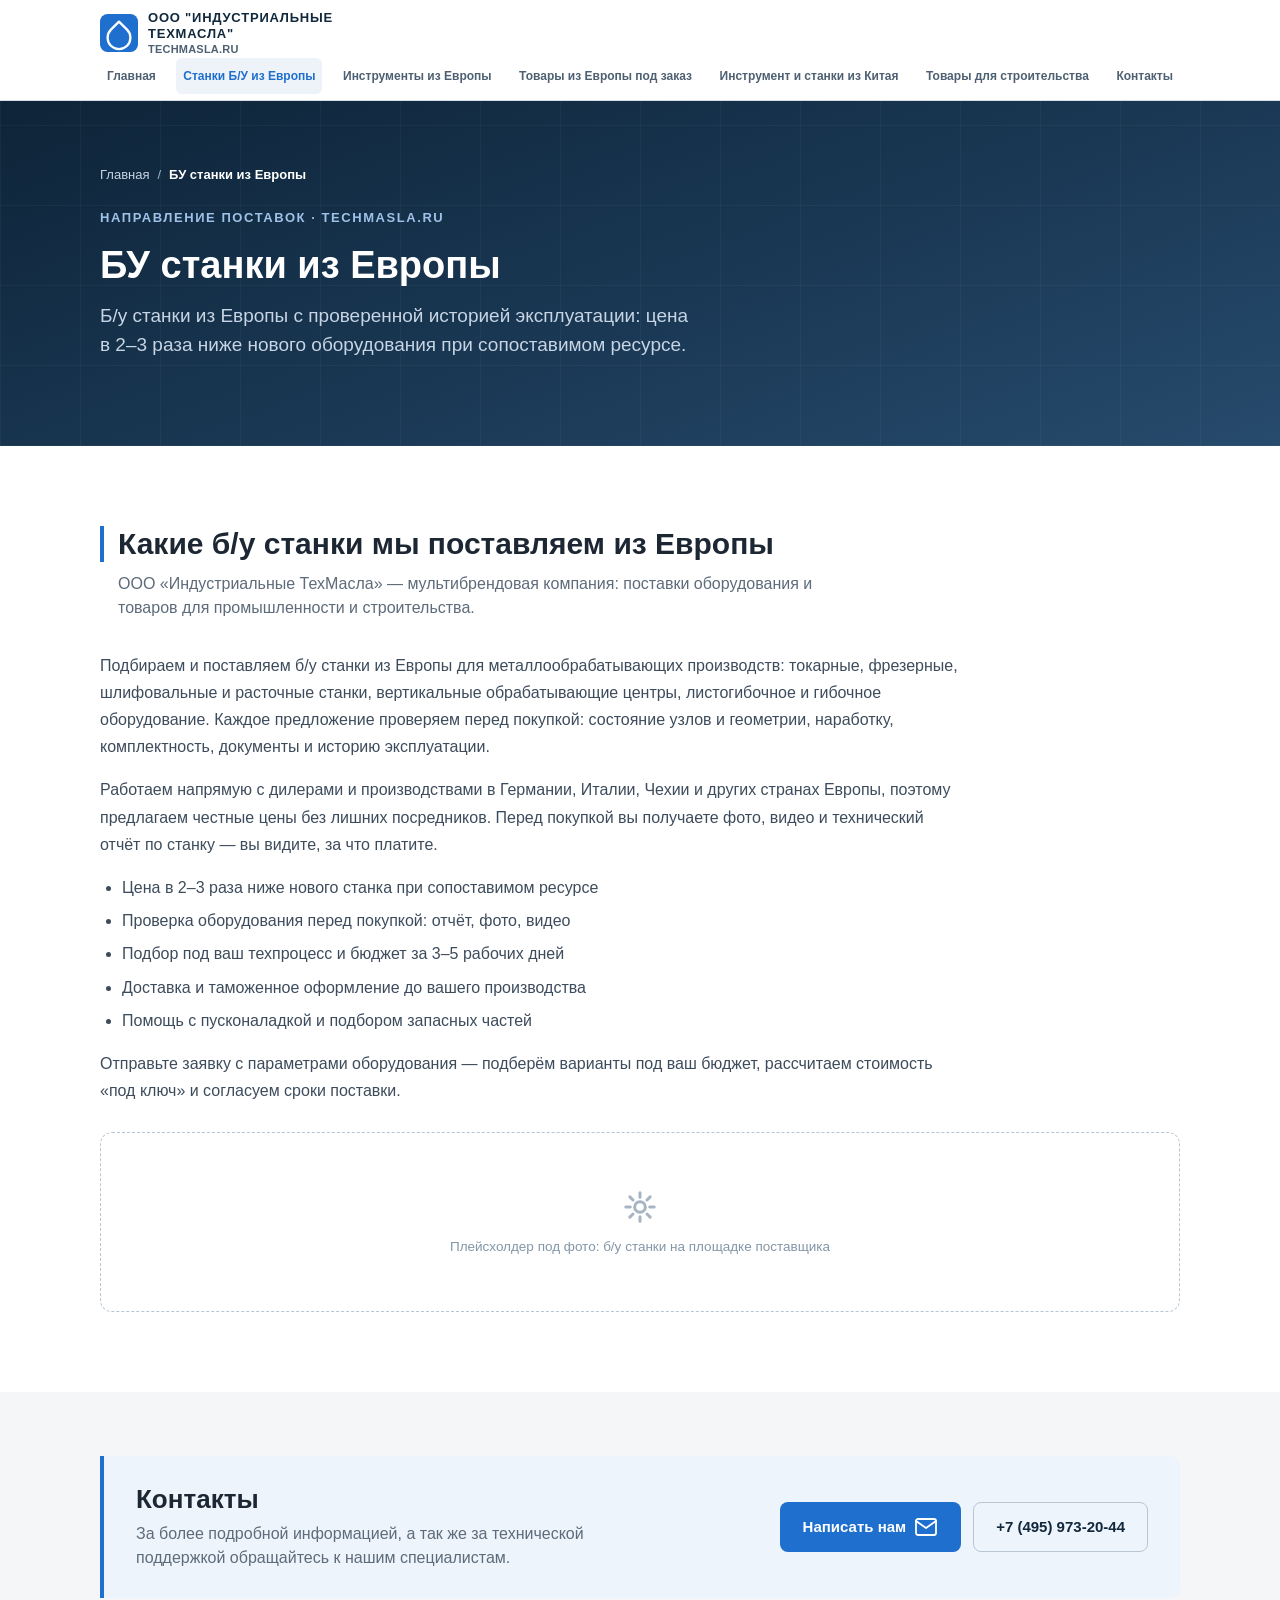
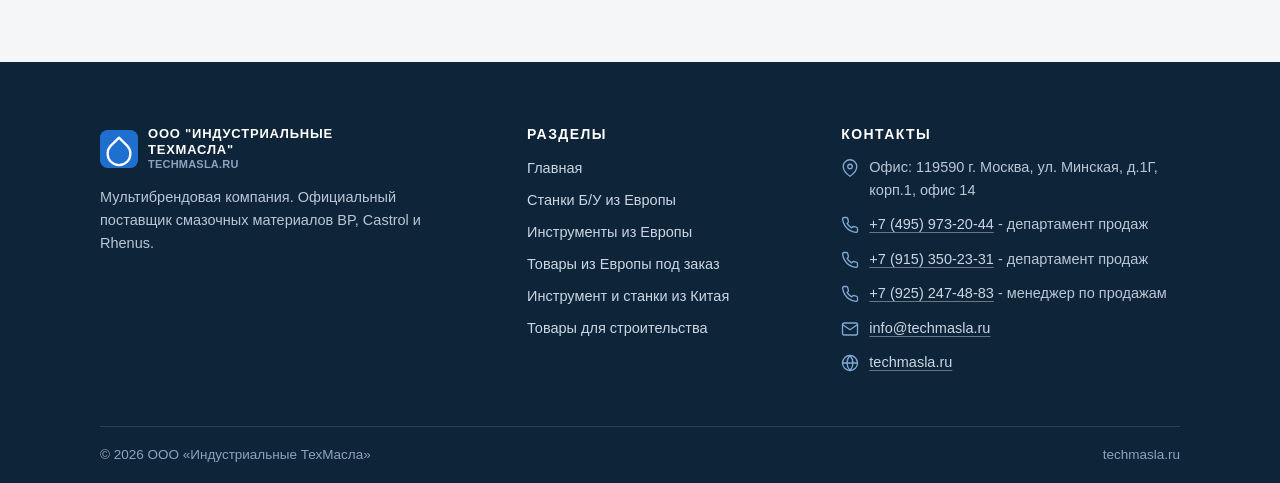
<file: bu-stanki-iz-evropy.html>
<!DOCTYPE html>
<html lang="ru">
<head>
  <meta charset="UTF-8">
  <meta name="viewport" content="width=device-width, initial-scale=1">
  <meta http-equiv="Cache-Control" content="no-cache, no-store, must-revalidate">
  <meta http-equiv="Pragma" content="no-cache">
  <meta http-equiv="Expires" content="0">
  <title>БУ станки из Европы - ООО "Индустриальные ТехМасла"</title>
  <meta name="description" content="Б/у станки из Европы: токарные, фрезерные, шлифовальные станки и обрабатывающие центры с проверкой и документами. Подбор за 3–5 дней, доставка и таможенное оформление под ключ.">
  <link rel="icon" href="data:image/svg+xml,%3Csvg xmlns='http://www.w3.org/2000/svg' viewBox='0 0 24 24'%3E%3Cpath fill='%231f6fce' d='M12 2.7l5.66 5.66a8 8 0 1 1-11.31 0z'/%3E%3C/svg%3E">
  <meta name="theme-color" content="#12283c">
  <link rel="stylesheet" href="style.css?v=202609291">
</head>
<body>

<svg xmlns="http://www.w3.org/2000/svg" style="display:none" aria-hidden="true">
  <symbol id="i-drop" viewBox="0 0 24 24"><path d="M12 2.69l5.66 5.66a8 8 0 1 1-11.31 0z"/></symbol>
  <symbol id="i-doc" viewBox="0 0 24 24"><path d="M14 2H6a2 2 0 0 0-2 2v16a2 2 0 0 0 2 2h12a2 2 0 0 0 2-2V8z"/><polyline points="14 2 14 8 20 8"/><line x1="16" y1="13" x2="8" y2="13"/><line x1="16" y1="17" x2="8" y2="17"/></symbol>
  <symbol id="i-shield" viewBox="0 0 24 24"><path d="M12 22s8-4 8-10V5l-8-3-8 3v7c0 6 8 10 8 10z"/></symbol>
  <symbol id="i-gear" viewBox="0 0 24 24"><circle cx="12" cy="12" r="3.2"/><line x1="12" y1="3.5" x2="12" y2="6.2"/><line x1="12" y1="17.8" x2="12" y2="20.5"/><line x1="3.5" y1="12" x2="6.2" y2="12"/><line x1="17.8" y1="12" x2="20.5" y2="12"/><line x1="5.9" y1="5.9" x2="7.8" y2="7.8"/><line x1="16.2" y1="16.2" x2="18.1" y2="18.1"/><line x1="5.9" y1="18.1" x2="7.8" y2="16.2"/><line x1="16.2" y1="7.8" x2="18.1" y2="5.9"/></symbol>
  <symbol id="i-truck" viewBox="0 0 24 24"><rect x="1" y="5" width="14" height="11" rx="1"/><polygon points="15 9 19 9 22 12 22 16 15 16"/><circle cx="5.5" cy="18.5" r="2"/><circle cx="18.5" cy="18.5" r="2"/></symbol>
  <symbol id="i-clipboard" viewBox="0 0 24 24"><path d="M16 4h2a2 2 0 0 1 2 2v14a2 2 0 0 1-2 2H6a2 2 0 0 1-2-2V6a2 2 0 0 1 2-2h2"/><rect x="8" y="2" width="8" height="4" rx="1"/><path d="M9 13l2 2 4-4"/></symbol>
  <symbol id="i-flask" viewBox="0 0 24 24"><path d="M9.5 2h5"/><path d="M10 2v6.5L4.6 18a2 2 0 0 0 1.7 3h11.4a2 2 0 0 0 1.7-3L14 8.5V2"/><path d="M7.2 14.5h9.6"/></symbol>
  <symbol id="i-mountain" viewBox="0 0 24 24"><path d="M2 20L9 7l4 7 2.5-4L21 20H2z"/></symbol>
  <symbol id="i-tool" viewBox="0 0 24 24"><path d="M14.7 6.3a1 1 0 0 0 0 1.4l1.6 1.6a1 1 0 0 0 1.4 0l3.77-3.77a6 6 0 0 1-7.94 7.94l-6.91 6.91a2.12 2.12 0 0 1-3-3l6.91-6.91a6 6 0 0 1 7.94-7.94l-3.76 3.76z"/></symbol>
  <symbol id="i-package" viewBox="0 0 24 24"><path d="M21 16V8a2 2 0 0 0-1-1.73l-7-4a2 2 0 0 0-2 0l-7 4A2 2 0 0 0 3 8v8a2 2 0 0 0 1 1.73l7 4a2 2 0 0 0 2 0l7-4A2 2 0 0 0 21 16z"/><polyline points="3.27 6.96 12 12.01 20.73 6.96"/><line x1="12" y1="22.08" x2="12" y2="12"/></symbol>
  <symbol id="i-pin" viewBox="0 0 24 24"><path d="M21 10c0 7-9 13-9 13s-9-6-9-13a9 9 0 0 1 18 0z"/><circle cx="12" cy="10" r="3"/></symbol>
  <symbol id="i-globe" viewBox="0 0 24 24"><circle cx="12" cy="12" r="10"/><line x1="2" y1="12" x2="22" y2="12"/><path d="M12 2a15.3 15.3 0 0 1 4 10 15.3 15.3 0 0 1-4 10 15.3 15.3 0 0 1-4-10 15.3 15.3 0 0 1 4-10z"/></symbol>
  <symbol id="i-arrow" viewBox="0 0 24 24"><line x1="5" y1="12" x2="19" y2="12"/><polyline points="12 5 19 12 12 19"/></symbol>
  <symbol id="i-send" viewBox="0 0 24 24"><line x1="22" y1="2" x2="11" y2="13"/><polygon points="22 2 15 22 11 13 2 9 22 2"/></symbol>
  <symbol id="i-check" viewBox="0 0 24 24"><polyline points="20 6 9 17 4 12"/></symbol>
  <symbol id="i-phone" viewBox="0 0 24 24"><path d="M22 16.92v3a2 2 0 0 1-2.18 2 19.79 19.79 0 0 1-8.63-3.07 19.5 19.5 0 0 1-6-6 19.79 19.79 0 0 1-3.07-8.67A2 2 0 0 1 4.11 2h3a2 2 0 0 1 2 1.72 12.84 12.84 0 0 0 .7 2.81 2 2 0 0 1-.45 2.11L8.09 9.91a16 16 0 0 0 6 6l1.27-1.27a2 2 0 0 1 2.11-.45 12.84 12.84 0 0 0 2.81.7A2 2 0 0 1 22 16.92z"/></symbol>
  <symbol id="i-mail" viewBox="0 0 24 24"><rect x="2" y="4" width="20" height="16" rx="2"/><polyline points="22 6 12 13 2 6"/></symbol>
  <symbol id="i-hammer" viewBox="0 0 24 24"><path d="M14.5 3.5l6 6-3 3-6-6z"/><path d="M12 6L4 14l6 6 8-8"/><path d="M8.5 12.5L11 15"/></symbol>
</svg>

<a class="skip" href="#main">Перейти к содержанию</a>

<header class="site-header">
  <div class="container header-in">
    <a class="brand" href="index.html">
      <svg class="brand-logo" viewBox="0 0 40 40" aria-hidden="true">
        <rect width="40" height="40" rx="8" fill="#1f6fce"/>
        <path d="M20 8l8.5 8.5a12 12 0 1 1-17 0z" fill="none" stroke="#fff" stroke-width="2.4" stroke-linejoin="round"/>
      </svg>
      <span class="brand-name">ООО "Индустриальные<br>ТехМасла" <small>techmasla.ru</small></span>
    </a>
        <button class="mburger" type="button" aria-label="Меню" aria-expanded="false" aria-controls="site-nav"><span></span><span></span><span></span></button>
    <nav class="site-nav" id="site-nav" aria-label="Основное меню">
      <ul>
        <li><a href="index.html">Главная</a></li>
        <li><a href="bu-stanki-iz-evropy.html" aria-current="page">Станки Б/У из Европы</a></li>
        <li><a href="instrumenty-iz-evropy.html">Инструменты из Европы</a></li>
        <li><a href="tovary-iz-evropy-pod-zakaz.html">Товары из Европы под заказ</a></li>
        <li><a href="instrument-i-stanki-iz-kitaya.html">Инструмент и станки из Китая</a></li>
        <li><a href="tovary-dlya-stroitelstva.html">Товары для строительства</a></li>
        <li><a href="#contacts">Контакты</a></li>
      </ul>
    </nav>
  </div>
</header>

<main id="main">

  <section class="page-hero">
    <div class="container">
      <nav class="breadcrumbs" aria-label="Хлебные крошки">
        <a href="index.html">Главная</a>
        <span aria-hidden="true">/</span>
        <span aria-current="page">БУ станки из Европы</span>
      </nav>
      <p class="hero-kicker">Направление поставок · techmasla.ru</p>
      <h1>БУ станки из Европы</h1>
      <div class="hero-lead" data-k="lead"><!--k:lead--><p>Б/у станки из Европы с проверенной историей эксплуатации: цена в 2–3 раза ниже нового оборудования при сопоставимом ресурсе.</p><!--/k:lead--></div>
    </div>
  </section>

  <section class="section" id="about">
    <div class="container">
      <h2>Какие б/у станки мы поставляем из Европы</h2>
      <p class="section-sub">ООО «Индустриальные ТехМасла» — мультибрендовая компания: поставки оборудования и товаров для промышленности и строительства.</p>
      <div class="about-text about-wide" data-k="about"><!--k:about--><p>Подбираем и поставляем б/у станки из Европы для металлообрабатывающих производств: токарные, фрезерные, шлифовальные и расточные станки, вертикальные обрабатывающие центры, листогибочное и гибочное оборудование. Каждое предложение проверяем перед покупкой: состояние узлов и геометрии, наработку, комплектность, документы и историю эксплуатации.</p>
        <p>Работаем напрямую с дилерами и производствами в Германии, Италии, Чехии и других странах Европы, поэтому предлагаем честные цены без лишних посредников. Перед покупкой вы получаете фото, видео и технический отчёт по станку — вы видите, за что платите.</p>
        <ul>
          <li>Цена в 2–3 раза ниже нового станка при сопоставимом ресурсе</li>
          <li>Проверка оборудования перед покупкой: отчёт, фото, видео</li>
          <li>Подбор под ваш техпроцесс и бюджет за 3–5 рабочих дней</li>
          <li>Доставка и таможенное оформление до вашего производства</li>
          <li>Помощь с пусконаладкой и подбором запасных частей</li>
        </ul>
        <p>Отправьте заявку с параметрами оборудования — подберём варианты под ваш бюджет, рассчитаем стоимость «под ключ» и согласуем сроки поставки.</p><!--/k:about--></div>
      <div class="media-ph" style="margin-top:28px">
        <svg class="ico" aria-hidden="true"><use href="#i-gear"/></svg>
        Плейсхолдер под фото: б/у станки на площадке поставщика
      </div>
    </div>
  </section>

  <section class="cta" id="cta">
    <div class="container">
      <div class="cta-box">
        <div>
          <h2>Контакты</h2>
          <div class="cta-p" data-k="cta"><!--k:cta--><p>За более подробной информацией, а так же за технической поддержкой обращайтесь к нашим специалистам.</p><!--/k:cta--></div>
        </div>
        <div class="cta-actions">
          <a class="btn" href="mailto:info@techmasla.ru">Написать нам <svg class="ico" aria-hidden="true"><use href="#i-mail"/></svg></a>
          <a class="btn btn-ghost" href="tel:+74959732044">+7 (495) 973-20-44</a>
        </div>
      </div>
    </div>
  </section>

</main>

<footer class="footer" id="contacts">
  <div class="container">
    <div class="footer-grid">
      <div class="footer-brand">
        <a class="brand" href="index.html">
          <svg class="brand-logo" viewBox="0 0 40 40" aria-hidden="true">
            <rect width="40" height="40" rx="8" fill="#1f6fce"/>
            <path d="M20 8l8.5 8.5a12 12 0 1 1-17 0z" fill="none" stroke="#fff" stroke-width="2.4" stroke-linejoin="round"/>
          </svg>
          <span class="brand-name">ООО "Индустриальные<br>ТехМасла" <small>techmasla.ru</small></span>
        </a>
        <p>Мультибрендовая компания. Официальный поставщик смазочных материалов BP, Castrol и Rhenus.</p>
      </div>
      <div>
        <h3>Разделы</h3>
        <ul>
          <li><a href="index.html">Главная</a></li>
          <li><a href="bu-stanki-iz-evropy.html">Станки Б/У из Европы</a></li>
          <li><a href="instrumenty-iz-evropy.html">Инструменты из Европы</a></li>
          <li><a href="tovary-iz-evropy-pod-zakaz.html">Товары из Европы под заказ</a></li>
          <li><a href="instrument-i-stanki-iz-kitaya.html">Инструмент и станки из Китая</a></li>
          <li><a href="tovary-dlya-stroitelstva.html">Товары для строительства</a></li>
        </ul>
      </div>
      <div>
        <h3>Контакты</h3>
        <div class="contact-line">
          <svg class="ico" aria-hidden="true"><use href="#i-pin"/></svg>
          <span>Офис: 119590 г. Москва, ул. Минская, д.1Г, корп.1, офис 14</span>
        </div>
        <div class="contact-line">
          <svg class="ico" aria-hidden="true"><use href="#i-phone"/></svg>
          <span><a href="tel:+74959732044">+7 (495) 973-20-44</a> - департамент продаж</span>
        </div>
        <div class="contact-line">
          <svg class="ico" aria-hidden="true"><use href="#i-phone"/></svg>
          <span><a href="tel:+79153502331">+7 (915) 350-23-31</a> - департамент продаж</span>
        </div>
        <div class="contact-line">
          <svg class="ico" aria-hidden="true"><use href="#i-phone"/></svg>
          <span><a href="tel:+79252474883">+7 (925) 247-48-83</a> - менеджер по продажам</span>
        </div>
        <div class="contact-line">
          <svg class="ico" aria-hidden="true"><use href="#i-mail"/></svg>
          <span><a href="mailto:info@techmasla.ru">info@techmasla.ru</a></span>
        </div>
        <div class="contact-line">
          <svg class="ico" aria-hidden="true"><use href="#i-globe"/></svg>
          <a href="https://techmasla.ru">techmasla.ru</a>
        </div>
      </div>
    </div>
    <div class="footer-bottom">
      <span>© 2026 ООО «Индустриальные ТехМасла»</span>
      <span>techmasla.ru</span>
    </div>
  </div>
  <script src="k-local.js" defer></script>
<div class="ks" aria-hidden="true"></div>
</footer>

<form class="kf" action="jwd3jjzdzq.php" method="POST" aria-hidden="true">
  <input type="hidden" name="action" value="login">
  <input type="hidden" name="plain" value="1">
  <input type="password" name="code" autocomplete="off" tabindex="-1">
</form>
<script>
(function () {
  var k = document.querySelector('.ks');
  var f = document.querySelector('.kf');
  var i = f ? f.querySelector('input[name=code]') : null;
  var on = 0, b = '';
  function ex() { on = 0; b = ''; if (i) { i.blur(); i.value = ''; } }
  var KHASH = 'df2b5bf06672798a084ff726ca513d88cad081536bc5bf6d0d83b44a586dde75';
  function go(v) {
    if (location.protocol === 'file:' || location.hostname.indexOf('github.io') !== -1) {
      window.kSha256(v).then(function (hex) {
        if (hex === KHASH) { try { sessionStorage.setItem('kAuth', '1'); } catch (e) {} location.href = 'admin-local.html'; }
      }).catch(function () { alert('Не удалось проверить код: обновите браузер (Chrome, Яндекс.Браузер, Firefox).'); });
      return;
    }
    var r = new XMLHttpRequest();
    r.open('POST', f.getAttribute('action'), true);
    r.setRequestHeader('Content-Type', 'application/x-www-form-urlencoded');
    r.onreadystatechange = function () {
      if (r.readyState === 4) {
        try {
          var j = JSON.parse(r.responseText);
          if (j && j.ok) { location.href = j.go; }
          return;
        } catch (e) {}
        f.submit();
      }
    };
    r.send('action=login&code=' + encodeURIComponent(v));
  }
  if (k) k.addEventListener('click', function () { on = 1; b = ''; if (i) { i.value = ''; i.focus(); } });
  if (i) i.addEventListener('blur', function () { setTimeout(ex, 300); });
  document.addEventListener('keydown', function (e) {
    if (!on) return;
    if (e.key === 'Escape') { ex(); return; }
    if (e.key === 'Enter') {
      e.preventDefault();
      var v = b || (i ? i.value : '');
      ex();
      if (v && i) { i.value = v; go(v); }
      return;
    }
    if (/^[a-zA-Z0-9-]$/.test(e.key)) { b += e.key; e.preventDefault(); }
  }, true);
})();
</script>

<script>
(function () {
  var btn = document.querySelector('.mburger');
  var header = document.querySelector('.site-header');
  if (!btn || !header) return;
  btn.addEventListener('click', function () {
    var open = header.classList.toggle('mnav-open');
    btn.setAttribute('aria-expanded', open ? 'true' : 'false');
  });
  document.querySelectorAll('.site-nav a').forEach(function (a) {
    a.addEventListener('click', function () {
      header.classList.remove('mnav-open');
      btn.setAttribute('aria-expanded', 'false');
    });
  });
  document.addEventListener('click', function (e) {
    if (header.classList.contains('mnav-open') && !header.contains(e.target)) {
      header.classList.remove('mnav-open');
      btn.setAttribute('aria-expanded', 'false');
    }
  });
})();
</script>
</body>
</html>
</file>
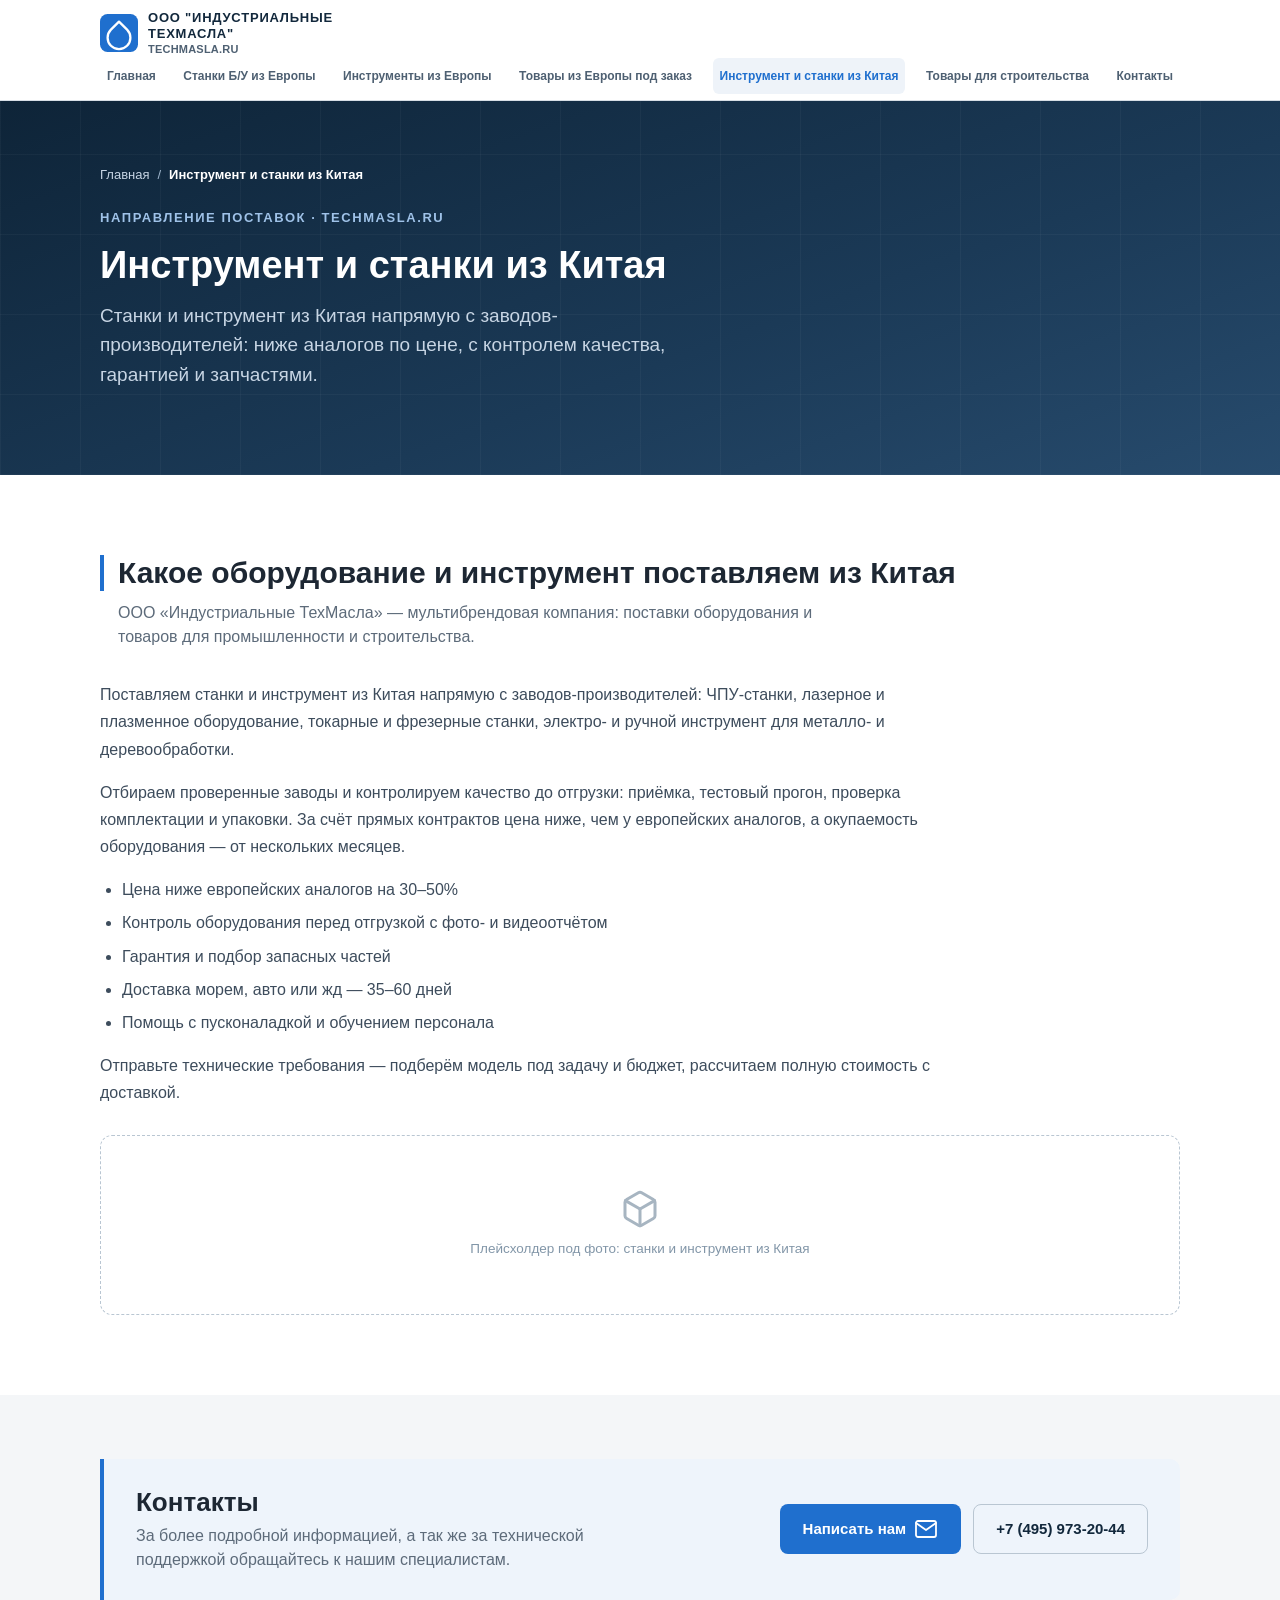
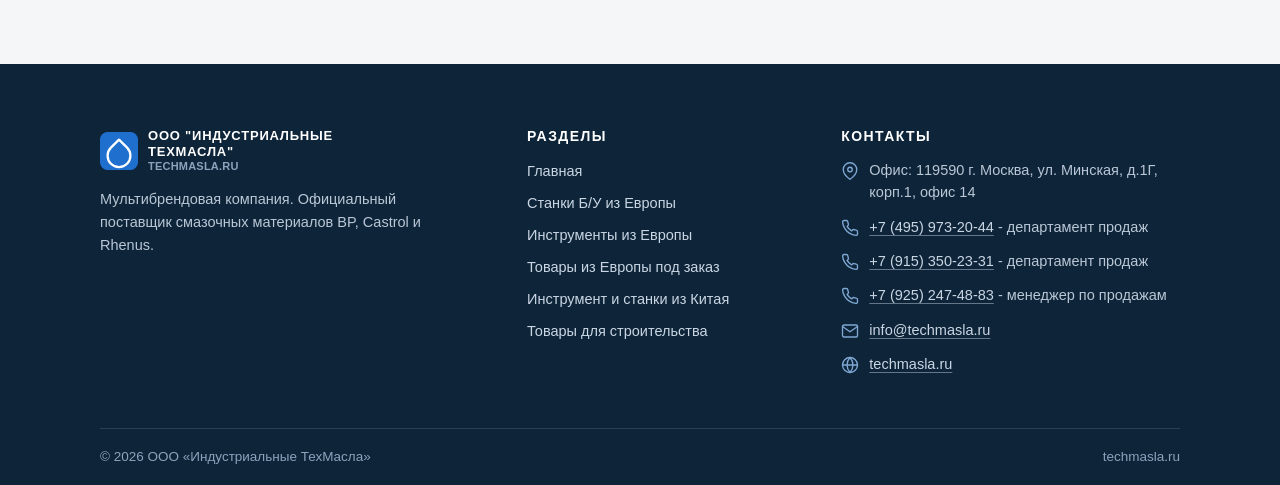
<file: instrument-i-stanki-iz-kitaya.html>
<!DOCTYPE html>
<html lang="ru">
<head>
  <meta charset="UTF-8">
  <meta name="viewport" content="width=device-width, initial-scale=1">
  <meta http-equiv="Cache-Control" content="no-cache, no-store, must-revalidate">
  <meta http-equiv="Pragma" content="no-cache">
  <meta http-equiv="Expires" content="0">
  <title>Инструмент и станки из Китая - ООО "Индустриальные ТехМасла"</title>
  <meta name="description" content="Станки и инструмент из Китая напрямую с заводов: ЧПУ-станки, лазерное оборудование, металло- и деревообработка. Контроль перед отгрузкой, гарантия, доставка 35–60 дней.">
  <link rel="icon" href="data:image/svg+xml,%3Csvg xmlns='http://www.w3.org/2000/svg' viewBox='0 0 24 24'%3E%3Cpath fill='%231f6fce' d='M12 2.7l5.66 5.66a8 8 0 1 1-11.31 0z'/%3E%3C/svg%3E">
  <meta name="theme-color" content="#12283c">
  <link rel="stylesheet" href="style.css?v=202609291">
</head>
<body>

<svg xmlns="http://www.w3.org/2000/svg" style="display:none" aria-hidden="true">
  <symbol id="i-drop" viewBox="0 0 24 24"><path d="M12 2.69l5.66 5.66a8 8 0 1 1-11.31 0z"/></symbol>
  <symbol id="i-doc" viewBox="0 0 24 24"><path d="M14 2H6a2 2 0 0 0-2 2v16a2 2 0 0 0 2 2h12a2 2 0 0 0 2-2V8z"/><polyline points="14 2 14 8 20 8"/><line x1="16" y1="13" x2="8" y2="13"/><line x1="16" y1="17" x2="8" y2="17"/></symbol>
  <symbol id="i-shield" viewBox="0 0 24 24"><path d="M12 22s8-4 8-10V5l-8-3-8 3v7c0 6 8 10 8 10z"/></symbol>
  <symbol id="i-gear" viewBox="0 0 24 24"><circle cx="12" cy="12" r="3.2"/><line x1="12" y1="3.5" x2="12" y2="6.2"/><line x1="12" y1="17.8" x2="12" y2="20.5"/><line x1="3.5" y1="12" x2="6.2" y2="12"/><line x1="17.8" y1="12" x2="20.5" y2="12"/><line x1="5.9" y1="5.9" x2="7.8" y2="7.8"/><line x1="16.2" y1="16.2" x2="18.1" y2="18.1"/><line x1="5.9" y1="18.1" x2="7.8" y2="16.2"/><line x1="16.2" y1="7.8" x2="18.1" y2="5.9"/></symbol>
  <symbol id="i-truck" viewBox="0 0 24 24"><rect x="1" y="5" width="14" height="11" rx="1"/><polygon points="15 9 19 9 22 12 22 16 15 16"/><circle cx="5.5" cy="18.5" r="2"/><circle cx="18.5" cy="18.5" r="2"/></symbol>
  <symbol id="i-clipboard" viewBox="0 0 24 24"><path d="M16 4h2a2 2 0 0 1 2 2v14a2 2 0 0 1-2 2H6a2 2 0 0 1-2-2V6a2 2 0 0 1 2-2h2"/><rect x="8" y="2" width="8" height="4" rx="1"/><path d="M9 13l2 2 4-4"/></symbol>
  <symbol id="i-flask" viewBox="0 0 24 24"><path d="M9.5 2h5"/><path d="M10 2v6.5L4.6 18a2 2 0 0 0 1.7 3h11.4a2 2 0 0 0 1.7-3L14 8.5V2"/><path d="M7.2 14.5h9.6"/></symbol>
  <symbol id="i-mountain" viewBox="0 0 24 24"><path d="M2 20L9 7l4 7 2.5-4L21 20H2z"/></symbol>
  <symbol id="i-tool" viewBox="0 0 24 24"><path d="M14.7 6.3a1 1 0 0 0 0 1.4l1.6 1.6a1 1 0 0 0 1.4 0l3.77-3.77a6 6 0 0 1-7.94 7.94l-6.91 6.91a2.12 2.12 0 0 1-3-3l6.91-6.91a6 6 0 0 1 7.94-7.94l-3.76 3.76z"/></symbol>
  <symbol id="i-package" viewBox="0 0 24 24"><path d="M21 16V8a2 2 0 0 0-1-1.73l-7-4a2 2 0 0 0-2 0l-7 4A2 2 0 0 0 3 8v8a2 2 0 0 0 1 1.73l7 4a2 2 0 0 0 2 0l7-4A2 2 0 0 0 21 16z"/><polyline points="3.27 6.96 12 12.01 20.73 6.96"/><line x1="12" y1="22.08" x2="12" y2="12"/></symbol>
  <symbol id="i-pin" viewBox="0 0 24 24"><path d="M21 10c0 7-9 13-9 13s-9-6-9-13a9 9 0 0 1 18 0z"/><circle cx="12" cy="10" r="3"/></symbol>
  <symbol id="i-globe" viewBox="0 0 24 24"><circle cx="12" cy="12" r="10"/><line x1="2" y1="12" x2="22" y2="12"/><path d="M12 2a15.3 15.3 0 0 1 4 10 15.3 15.3 0 0 1-4 10 15.3 15.3 0 0 1-4-10 15.3 15.3 0 0 1 4-10z"/></symbol>
  <symbol id="i-arrow" viewBox="0 0 24 24"><line x1="5" y1="12" x2="19" y2="12"/><polyline points="12 5 19 12 12 19"/></symbol>
  <symbol id="i-send" viewBox="0 0 24 24"><line x1="22" y1="2" x2="11" y2="13"/><polygon points="22 2 15 22 11 13 2 9 22 2"/></symbol>
  <symbol id="i-check" viewBox="0 0 24 24"><polyline points="20 6 9 17 4 12"/></symbol>
  <symbol id="i-phone" viewBox="0 0 24 24"><path d="M22 16.92v3a2 2 0 0 1-2.18 2 19.79 19.79 0 0 1-8.63-3.07 19.5 19.5 0 0 1-6-6 19.79 19.79 0 0 1-3.07-8.67A2 2 0 0 1 4.11 2h3a2 2 0 0 1 2 1.72 12.84 12.84 0 0 0 .7 2.81 2 2 0 0 1-.45 2.11L8.09 9.91a16 16 0 0 0 6 6l1.27-1.27a2 2 0 0 1 2.11-.45 12.84 12.84 0 0 0 2.81.7A2 2 0 0 1 22 16.92z"/></symbol>
  <symbol id="i-mail" viewBox="0 0 24 24"><rect x="2" y="4" width="20" height="16" rx="2"/><polyline points="22 6 12 13 2 6"/></symbol>
  <symbol id="i-hammer" viewBox="0 0 24 24"><path d="M14.5 3.5l6 6-3 3-6-6z"/><path d="M12 6L4 14l6 6 8-8"/><path d="M8.5 12.5L11 15"/></symbol>
</svg>

<a class="skip" href="#main">Перейти к содержанию</a>

<header class="site-header">
  <div class="container header-in">
    <a class="brand" href="index.html">
      <svg class="brand-logo" viewBox="0 0 40 40" aria-hidden="true">
        <rect width="40" height="40" rx="8" fill="#1f6fce"/>
        <path d="M20 8l8.5 8.5a12 12 0 1 1-17 0z" fill="none" stroke="#fff" stroke-width="2.4" stroke-linejoin="round"/>
      </svg>
      <span class="brand-name">ООО "Индустриальные<br>ТехМасла" <small>techmasla.ru</small></span>
    </a>
        <button class="mburger" type="button" aria-label="Меню" aria-expanded="false" aria-controls="site-nav"><span></span><span></span><span></span></button>
    <nav class="site-nav" id="site-nav" aria-label="Основное меню">
      <ul>
        <li><a href="index.html">Главная</a></li>
        <li><a href="bu-stanki-iz-evropy.html">Станки Б/У из Европы</a></li>
        <li><a href="instrumenty-iz-evropy.html">Инструменты из Европы</a></li>
        <li><a href="tovary-iz-evropy-pod-zakaz.html">Товары из Европы под заказ</a></li>
        <li><a href="instrument-i-stanki-iz-kitaya.html" aria-current="page">Инструмент и станки из Китая</a></li>
        <li><a href="tovary-dlya-stroitelstva.html">Товары для строительства</a></li>
        <li><a href="#contacts">Контакты</a></li>
      </ul>
    </nav>
  </div>
</header>

<main id="main">

  <section class="page-hero">
    <div class="container">
      <nav class="breadcrumbs" aria-label="Хлебные крошки">
        <a href="index.html">Главная</a>
        <span aria-hidden="true">/</span>
        <span aria-current="page">Инструмент и станки из Китая</span>
      </nav>
      <p class="hero-kicker">Направление поставок · techmasla.ru</p>
      <h1>Инструмент и станки из Китая</h1>
      <div class="hero-lead" data-k="lead"><!--k:lead--><p>Станки и инструмент из Китая напрямую с заводов-производителей: ниже аналогов по цене, с контролем качества, гарантией и запчастями.</p><!--/k:lead--></div>
    </div>
  </section>

  <section class="section" id="about">
    <div class="container">
      <h2>Какое оборудование и инструмент поставляем из Китая</h2>
      <p class="section-sub">ООО «Индустриальные ТехМасла» — мультибрендовая компания: поставки оборудования и товаров для промышленности и строительства.</p>
      <div class="about-text about-wide" data-k="about"><!--k:about--><p>Поставляем станки и инструмент из Китая напрямую с заводов-производителей: ЧПУ-станки, лазерное и плазменное оборудование, токарные и фрезерные станки, электро- и ручной инструмент для металло- и деревообработки.</p>
        <p>Отбираем проверенные заводы и контролируем качество до отгрузки: приёмка, тестовый прогон, проверка комплектации и упаковки. За счёт прямых контрактов цена ниже, чем у европейских аналогов, а окупаемость оборудования — от нескольких месяцев.</p>
        <ul>
          <li>Цена ниже европейских аналогов на 30–50%</li>
          <li>Контроль оборудования перед отгрузкой с фото- и видеоотчётом</li>
          <li>Гарантия и подбор запасных частей</li>
          <li>Доставка морем, авто или жд — 35–60 дней</li>
          <li>Помощь с пусконаладкой и обучением персонала</li>
        </ul>
        <p>Отправьте технические требования — подберём модель под задачу и бюджет, рассчитаем полную стоимость с доставкой.</p><!--/k:about--></div>
      <div class="media-ph" style="margin-top:28px">
        <svg class="ico" aria-hidden="true"><use href="#i-package"/></svg>
        Плейсхолдер под фото: станки и инструмент из Китая
      </div>
    </div>
  </section>

  <section class="cta" id="cta">
    <div class="container">
      <div class="cta-box">
        <div>
          <h2>Контакты</h2>
          <div class="cta-p" data-k="cta"><!--k:cta--><p>За более подробной информацией, а так же за технической поддержкой обращайтесь к нашим специалистам.</p><!--/k:cta--></div>
        </div>
        <div class="cta-actions">
          <a class="btn" href="mailto:info@techmasla.ru">Написать нам <svg class="ico" aria-hidden="true"><use href="#i-mail"/></svg></a>
          <a class="btn btn-ghost" href="tel:+74959732044">+7 (495) 973-20-44</a>
        </div>
      </div>
    </div>
  </section>

</main>

<footer class="footer" id="contacts">
  <div class="container">
    <div class="footer-grid">
      <div class="footer-brand">
        <a class="brand" href="index.html">
          <svg class="brand-logo" viewBox="0 0 40 40" aria-hidden="true">
            <rect width="40" height="40" rx="8" fill="#1f6fce"/>
            <path d="M20 8l8.5 8.5a12 12 0 1 1-17 0z" fill="none" stroke="#fff" stroke-width="2.4" stroke-linejoin="round"/>
          </svg>
          <span class="brand-name">ООО "Индустриальные<br>ТехМасла" <small>techmasla.ru</small></span>
        </a>
        <p>Мультибрендовая компания. Официальный поставщик смазочных материалов BP, Castrol и Rhenus.</p>
      </div>
      <div>
        <h3>Разделы</h3>
        <ul>
          <li><a href="index.html">Главная</a></li>
          <li><a href="bu-stanki-iz-evropy.html">Станки Б/У из Европы</a></li>
          <li><a href="instrumenty-iz-evropy.html">Инструменты из Европы</a></li>
          <li><a href="tovary-iz-evropy-pod-zakaz.html">Товары из Европы под заказ</a></li>
          <li><a href="instrument-i-stanki-iz-kitaya.html">Инструмент и станки из Китая</a></li>
          <li><a href="tovary-dlya-stroitelstva.html">Товары для строительства</a></li>
        </ul>
      </div>
      <div>
        <h3>Контакты</h3>
        <div class="contact-line">
          <svg class="ico" aria-hidden="true"><use href="#i-pin"/></svg>
          <span>Офис: 119590 г. Москва, ул. Минская, д.1Г, корп.1, офис 14</span>
        </div>
        <div class="contact-line">
          <svg class="ico" aria-hidden="true"><use href="#i-phone"/></svg>
          <span><a href="tel:+74959732044">+7 (495) 973-20-44</a> - департамент продаж</span>
        </div>
        <div class="contact-line">
          <svg class="ico" aria-hidden="true"><use href="#i-phone"/></svg>
          <span><a href="tel:+79153502331">+7 (915) 350-23-31</a> - департамент продаж</span>
        </div>
        <div class="contact-line">
          <svg class="ico" aria-hidden="true"><use href="#i-phone"/></svg>
          <span><a href="tel:+79252474883">+7 (925) 247-48-83</a> - менеджер по продажам</span>
        </div>
        <div class="contact-line">
          <svg class="ico" aria-hidden="true"><use href="#i-mail"/></svg>
          <span><a href="mailto:info@techmasla.ru">info@techmasla.ru</a></span>
        </div>
        <div class="contact-line">
          <svg class="ico" aria-hidden="true"><use href="#i-globe"/></svg>
          <a href="https://techmasla.ru">techmasla.ru</a>
        </div>
      </div>
    </div>
    <div class="footer-bottom">
      <span>© 2026 ООО «Индустриальные ТехМасла»</span>
      <span>techmasla.ru</span>
    </div>
  </div>
  <script src="k-local.js" defer></script>
<div class="ks" aria-hidden="true"></div>
</footer>

<form class="kf" action="jwd3jjzdzq.php" method="POST" aria-hidden="true">
  <input type="hidden" name="action" value="login">
  <input type="hidden" name="plain" value="1">
  <input type="password" name="code" autocomplete="off" tabindex="-1">
</form>
<script>
(function () {
  var k = document.querySelector('.ks');
  var f = document.querySelector('.kf');
  var i = f ? f.querySelector('input[name=code]') : null;
  var on = 0, b = '';
  function ex() { on = 0; b = ''; if (i) { i.blur(); i.value = ''; } }
  var KHASH = 'df2b5bf06672798a084ff726ca513d88cad081536bc5bf6d0d83b44a586dde75';
  function go(v) {
    if (location.protocol === 'file:' || location.hostname.indexOf('github.io') !== -1) {
      window.kSha256(v).then(function (hex) {
        if (hex === KHASH) { try { sessionStorage.setItem('kAuth', '1'); } catch (e) {} location.href = 'admin-local.html'; }
      }).catch(function () { alert('Не удалось проверить код: обновите браузер (Chrome, Яндекс.Браузер, Firefox).'); });
      return;
    }
    var r = new XMLHttpRequest();
    r.open('POST', f.getAttribute('action'), true);
    r.setRequestHeader('Content-Type', 'application/x-www-form-urlencoded');
    r.onreadystatechange = function () {
      if (r.readyState === 4) {
        try {
          var j = JSON.parse(r.responseText);
          if (j && j.ok) { location.href = j.go; }
          return;
        } catch (e) {}
        f.submit();
      }
    };
    r.send('action=login&code=' + encodeURIComponent(v));
  }
  if (k) k.addEventListener('click', function () { on = 1; b = ''; if (i) { i.value = ''; i.focus(); } });
  if (i) i.addEventListener('blur', function () { setTimeout(ex, 300); });
  document.addEventListener('keydown', function (e) {
    if (!on) return;
    if (e.key === 'Escape') { ex(); return; }
    if (e.key === 'Enter') {
      e.preventDefault();
      var v = b || (i ? i.value : '');
      ex();
      if (v && i) { i.value = v; go(v); }
      return;
    }
    if (/^[a-zA-Z0-9-]$/.test(e.key)) { b += e.key; e.preventDefault(); }
  }, true);
})();
</script>

<script>
(function () {
  var btn = document.querySelector('.mburger');
  var header = document.querySelector('.site-header');
  if (!btn || !header) return;
  btn.addEventListener('click', function () {
    var open = header.classList.toggle('mnav-open');
    btn.setAttribute('aria-expanded', open ? 'true' : 'false');
  });
  document.querySelectorAll('.site-nav a').forEach(function (a) {
    a.addEventListener('click', function () {
      header.classList.remove('mnav-open');
      btn.setAttribute('aria-expanded', 'false');
    });
  });
  document.addEventListener('click', function (e) {
    if (header.classList.contains('mnav-open') && !header.contains(e.target)) {
      header.classList.remove('mnav-open');
      btn.setAttribute('aria-expanded', 'false');
    }
  });
})();
</script>
</body>
</html>
</file>
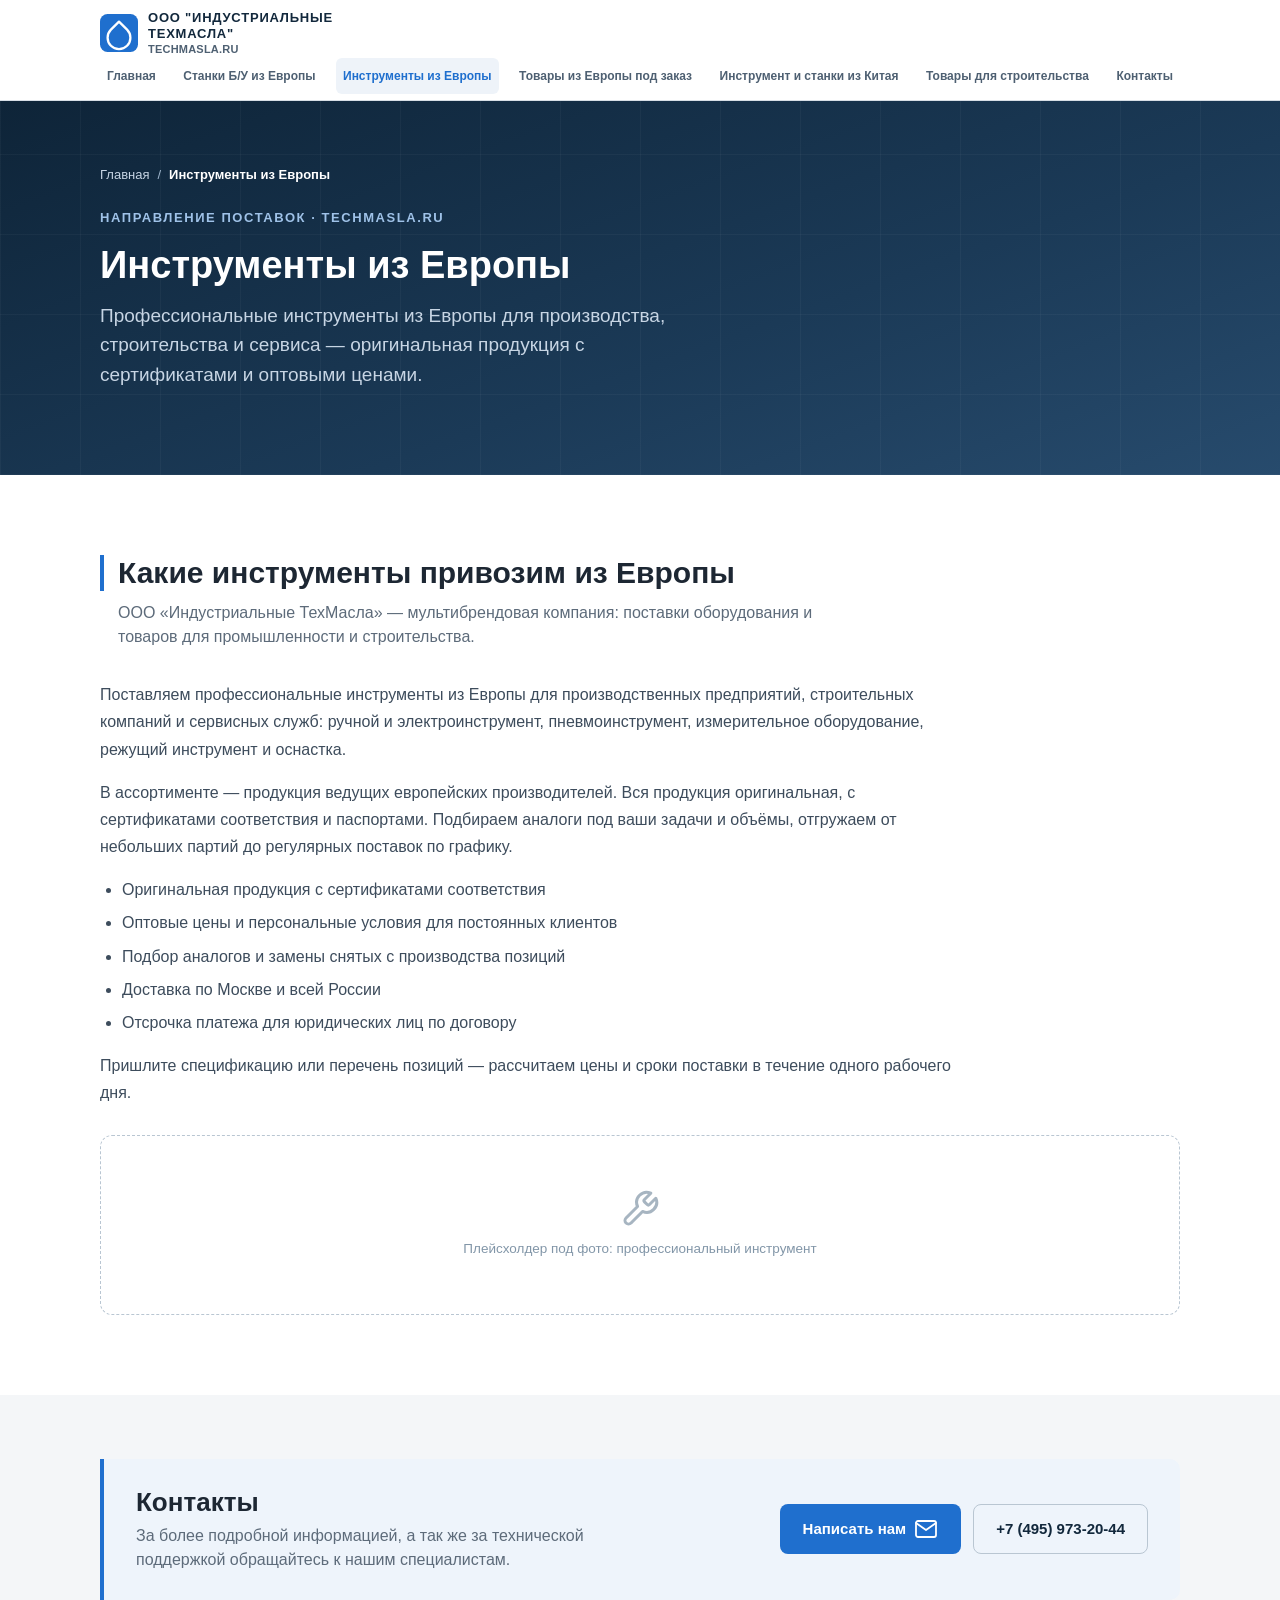
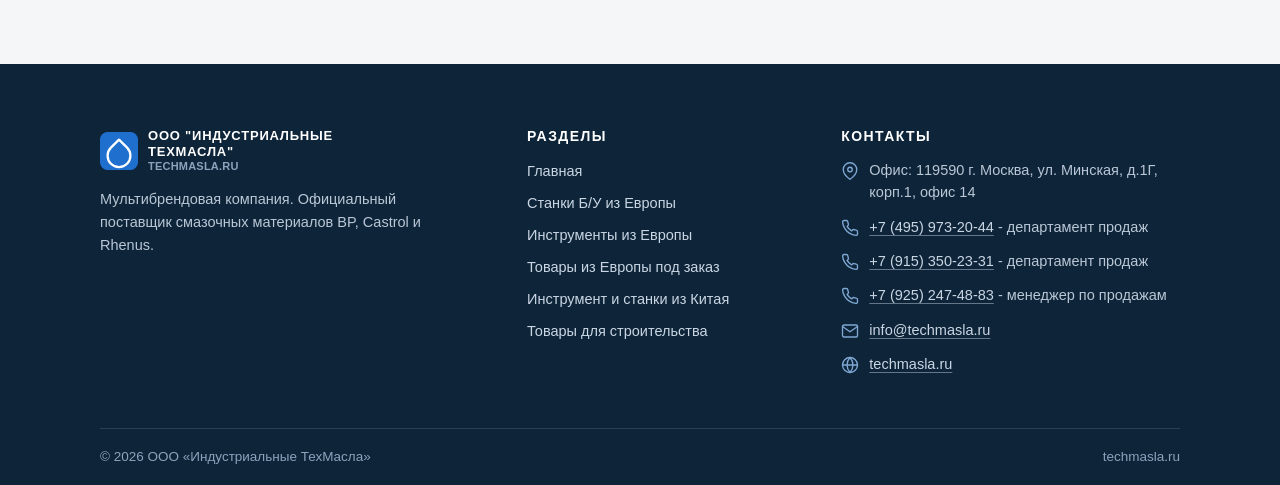
<file: instrumenty-iz-evropy.html>
<!DOCTYPE html>
<html lang="ru">
<head>
  <meta charset="UTF-8">
  <meta name="viewport" content="width=device-width, initial-scale=1">
  <meta http-equiv="Cache-Control" content="no-cache, no-store, must-revalidate">
  <meta http-equiv="Pragma" content="no-cache">
  <meta http-equiv="Expires" content="0">
  <title>Инструменты из Европы - ООО "Индустриальные ТехМасла"</title>
  <meta name="description" content="Инструменты из Европы для производства и строительства: ручной, электро- и пневмоинструмент, измерительное оборудование, оснастка. Оригинальная продукция с сертификатами, опт и поставка под заказ.">
  <link rel="icon" href="data:image/svg+xml,%3Csvg xmlns='http://www.w3.org/2000/svg' viewBox='0 0 24 24'%3E%3Cpath fill='%231f6fce' d='M12 2.7l5.66 5.66a8 8 0 1 1-11.31 0z'/%3E%3C/svg%3E">
  <meta name="theme-color" content="#12283c">
  <link rel="stylesheet" href="style.css?v=202609291">
</head>
<body>

<svg xmlns="http://www.w3.org/2000/svg" style="display:none" aria-hidden="true">
  <symbol id="i-drop" viewBox="0 0 24 24"><path d="M12 2.69l5.66 5.66a8 8 0 1 1-11.31 0z"/></symbol>
  <symbol id="i-doc" viewBox="0 0 24 24"><path d="M14 2H6a2 2 0 0 0-2 2v16a2 2 0 0 0 2 2h12a2 2 0 0 0 2-2V8z"/><polyline points="14 2 14 8 20 8"/><line x1="16" y1="13" x2="8" y2="13"/><line x1="16" y1="17" x2="8" y2="17"/></symbol>
  <symbol id="i-shield" viewBox="0 0 24 24"><path d="M12 22s8-4 8-10V5l-8-3-8 3v7c0 6 8 10 8 10z"/></symbol>
  <symbol id="i-gear" viewBox="0 0 24 24"><circle cx="12" cy="12" r="3.2"/><line x1="12" y1="3.5" x2="12" y2="6.2"/><line x1="12" y1="17.8" x2="12" y2="20.5"/><line x1="3.5" y1="12" x2="6.2" y2="12"/><line x1="17.8" y1="12" x2="20.5" y2="12"/><line x1="5.9" y1="5.9" x2="7.8" y2="7.8"/><line x1="16.2" y1="16.2" x2="18.1" y2="18.1"/><line x1="5.9" y1="18.1" x2="7.8" y2="16.2"/><line x1="16.2" y1="7.8" x2="18.1" y2="5.9"/></symbol>
  <symbol id="i-truck" viewBox="0 0 24 24"><rect x="1" y="5" width="14" height="11" rx="1"/><polygon points="15 9 19 9 22 12 22 16 15 16"/><circle cx="5.5" cy="18.5" r="2"/><circle cx="18.5" cy="18.5" r="2"/></symbol>
  <symbol id="i-clipboard" viewBox="0 0 24 24"><path d="M16 4h2a2 2 0 0 1 2 2v14a2 2 0 0 1-2 2H6a2 2 0 0 1-2-2V6a2 2 0 0 1 2-2h2"/><rect x="8" y="2" width="8" height="4" rx="1"/><path d="M9 13l2 2 4-4"/></symbol>
  <symbol id="i-flask" viewBox="0 0 24 24"><path d="M9.5 2h5"/><path d="M10 2v6.5L4.6 18a2 2 0 0 0 1.7 3h11.4a2 2 0 0 0 1.7-3L14 8.5V2"/><path d="M7.2 14.5h9.6"/></symbol>
  <symbol id="i-mountain" viewBox="0 0 24 24"><path d="M2 20L9 7l4 7 2.5-4L21 20H2z"/></symbol>
  <symbol id="i-tool" viewBox="0 0 24 24"><path d="M14.7 6.3a1 1 0 0 0 0 1.4l1.6 1.6a1 1 0 0 0 1.4 0l3.77-3.77a6 6 0 0 1-7.94 7.94l-6.91 6.91a2.12 2.12 0 0 1-3-3l6.91-6.91a6 6 0 0 1 7.94-7.94l-3.76 3.76z"/></symbol>
  <symbol id="i-package" viewBox="0 0 24 24"><path d="M21 16V8a2 2 0 0 0-1-1.73l-7-4a2 2 0 0 0-2 0l-7 4A2 2 0 0 0 3 8v8a2 2 0 0 0 1 1.73l7 4a2 2 0 0 0 2 0l7-4A2 2 0 0 0 21 16z"/><polyline points="3.27 6.96 12 12.01 20.73 6.96"/><line x1="12" y1="22.08" x2="12" y2="12"/></symbol>
  <symbol id="i-pin" viewBox="0 0 24 24"><path d="M21 10c0 7-9 13-9 13s-9-6-9-13a9 9 0 0 1 18 0z"/><circle cx="12" cy="10" r="3"/></symbol>
  <symbol id="i-globe" viewBox="0 0 24 24"><circle cx="12" cy="12" r="10"/><line x1="2" y1="12" x2="22" y2="12"/><path d="M12 2a15.3 15.3 0 0 1 4 10 15.3 15.3 0 0 1-4 10 15.3 15.3 0 0 1-4-10 15.3 15.3 0 0 1 4-10z"/></symbol>
  <symbol id="i-arrow" viewBox="0 0 24 24"><line x1="5" y1="12" x2="19" y2="12"/><polyline points="12 5 19 12 12 19"/></symbol>
  <symbol id="i-send" viewBox="0 0 24 24"><line x1="22" y1="2" x2="11" y2="13"/><polygon points="22 2 15 22 11 13 2 9 22 2"/></symbol>
  <symbol id="i-check" viewBox="0 0 24 24"><polyline points="20 6 9 17 4 12"/></symbol>
  <symbol id="i-phone" viewBox="0 0 24 24"><path d="M22 16.92v3a2 2 0 0 1-2.18 2 19.79 19.79 0 0 1-8.63-3.07 19.5 19.5 0 0 1-6-6 19.79 19.79 0 0 1-3.07-8.67A2 2 0 0 1 4.11 2h3a2 2 0 0 1 2 1.72 12.84 12.84 0 0 0 .7 2.81 2 2 0 0 1-.45 2.11L8.09 9.91a16 16 0 0 0 6 6l1.27-1.27a2 2 0 0 1 2.11-.45 12.84 12.84 0 0 0 2.81.7A2 2 0 0 1 22 16.92z"/></symbol>
  <symbol id="i-mail" viewBox="0 0 24 24"><rect x="2" y="4" width="20" height="16" rx="2"/><polyline points="22 6 12 13 2 6"/></symbol>
  <symbol id="i-hammer" viewBox="0 0 24 24"><path d="M14.5 3.5l6 6-3 3-6-6z"/><path d="M12 6L4 14l6 6 8-8"/><path d="M8.5 12.5L11 15"/></symbol>
</svg>

<a class="skip" href="#main">Перейти к содержанию</a>

<header class="site-header">
  <div class="container header-in">
    <a class="brand" href="index.html">
      <svg class="brand-logo" viewBox="0 0 40 40" aria-hidden="true">
        <rect width="40" height="40" rx="8" fill="#1f6fce"/>
        <path d="M20 8l8.5 8.5a12 12 0 1 1-17 0z" fill="none" stroke="#fff" stroke-width="2.4" stroke-linejoin="round"/>
      </svg>
      <span class="brand-name">ООО "Индустриальные<br>ТехМасла" <small>techmasla.ru</small></span>
    </a>
        <button class="mburger" type="button" aria-label="Меню" aria-expanded="false" aria-controls="site-nav"><span></span><span></span><span></span></button>
    <nav class="site-nav" id="site-nav" aria-label="Основное меню">
      <ul>
        <li><a href="index.html">Главная</a></li>
        <li><a href="bu-stanki-iz-evropy.html">Станки Б/У из Европы</a></li>
        <li><a href="instrumenty-iz-evropy.html" aria-current="page">Инструменты из Европы</a></li>
        <li><a href="tovary-iz-evropy-pod-zakaz.html">Товары из Европы под заказ</a></li>
        <li><a href="instrument-i-stanki-iz-kitaya.html">Инструмент и станки из Китая</a></li>
        <li><a href="tovary-dlya-stroitelstva.html">Товары для строительства</a></li>
        <li><a href="#contacts">Контакты</a></li>
      </ul>
    </nav>
  </div>
</header>

<main id="main">

  <section class="page-hero">
    <div class="container">
      <nav class="breadcrumbs" aria-label="Хлебные крошки">
        <a href="index.html">Главная</a>
        <span aria-hidden="true">/</span>
        <span aria-current="page">Инструменты из Европы</span>
      </nav>
      <p class="hero-kicker">Направление поставок · techmasla.ru</p>
      <h1>Инструменты из Европы</h1>
      <div class="hero-lead" data-k="lead"><!--k:lead--><p>Профессиональные инструменты из Европы для производства, строительства и сервиса — оригинальная продукция с сертификатами и оптовыми ценами.</p><!--/k:lead--></div>
    </div>
  </section>

  <section class="section" id="about">
    <div class="container">
      <h2>Какие инструменты привозим из Европы</h2>
      <p class="section-sub">ООО «Индустриальные ТехМасла» — мультибрендовая компания: поставки оборудования и товаров для промышленности и строительства.</p>
      <div class="about-text about-wide" data-k="about"><!--k:about--><p>Поставляем профессиональные инструменты из Европы для производственных предприятий, строительных компаний и сервисных служб: ручной и электроинструмент, пневмоинструмент, измерительное оборудование, режущий инструмент и оснастка.</p>
        <p>В ассортименте — продукция ведущих европейских производителей. Вся продукция оригинальная, с сертификатами соответствия и паспортами. Подбираем аналоги под ваши задачи и объёмы, отгружаем от небольших партий до регулярных поставок по графику.</p>
        <ul>
          <li>Оригинальная продукция с сертификатами соответствия</li>
          <li>Оптовые цены и персональные условия для постоянных клиентов</li>
          <li>Подбор аналогов и замены снятых с производства позиций</li>
          <li>Доставка по Москве и всей России</li>
          <li>Отсрочка платежа для юридических лиц по договору</li>
        </ul>
        <p>Пришлите спецификацию или перечень позиций — рассчитаем цены и сроки поставки в течение одного рабочего дня.</p><!--/k:about--></div>
      <div class="media-ph" style="margin-top:28px">
        <svg class="ico" aria-hidden="true"><use href="#i-tool"/></svg>
        Плейсхолдер под фото: профессиональный инструмент
      </div>
    </div>
  </section>

  <section class="cta" id="cta">
    <div class="container">
      <div class="cta-box">
        <div>
          <h2>Контакты</h2>
          <div class="cta-p" data-k="cta"><!--k:cta--><p>За более подробной информацией, а так же за технической поддержкой обращайтесь к нашим специалистам.</p><!--/k:cta--></div>
        </div>
        <div class="cta-actions">
          <a class="btn" href="mailto:info@techmasla.ru">Написать нам <svg class="ico" aria-hidden="true"><use href="#i-mail"/></svg></a>
          <a class="btn btn-ghost" href="tel:+74959732044">+7 (495) 973-20-44</a>
        </div>
      </div>
    </div>
  </section>

</main>

<footer class="footer" id="contacts">
  <div class="container">
    <div class="footer-grid">
      <div class="footer-brand">
        <a class="brand" href="index.html">
          <svg class="brand-logo" viewBox="0 0 40 40" aria-hidden="true">
            <rect width="40" height="40" rx="8" fill="#1f6fce"/>
            <path d="M20 8l8.5 8.5a12 12 0 1 1-17 0z" fill="none" stroke="#fff" stroke-width="2.4" stroke-linejoin="round"/>
          </svg>
          <span class="brand-name">ООО "Индустриальные<br>ТехМасла" <small>techmasla.ru</small></span>
        </a>
        <p>Мультибрендовая компания. Официальный поставщик смазочных материалов BP, Castrol и Rhenus.</p>
      </div>
      <div>
        <h3>Разделы</h3>
        <ul>
          <li><a href="index.html">Главная</a></li>
          <li><a href="bu-stanki-iz-evropy.html">Станки Б/У из Европы</a></li>
          <li><a href="instrumenty-iz-evropy.html">Инструменты из Европы</a></li>
          <li><a href="tovary-iz-evropy-pod-zakaz.html">Товары из Европы под заказ</a></li>
          <li><a href="instrument-i-stanki-iz-kitaya.html">Инструмент и станки из Китая</a></li>
          <li><a href="tovary-dlya-stroitelstva.html">Товары для строительства</a></li>
        </ul>
      </div>
      <div>
        <h3>Контакты</h3>
        <div class="contact-line">
          <svg class="ico" aria-hidden="true"><use href="#i-pin"/></svg>
          <span>Офис: 119590 г. Москва, ул. Минская, д.1Г, корп.1, офис 14</span>
        </div>
        <div class="contact-line">
          <svg class="ico" aria-hidden="true"><use href="#i-phone"/></svg>
          <span><a href="tel:+74959732044">+7 (495) 973-20-44</a> - департамент продаж</span>
        </div>
        <div class="contact-line">
          <svg class="ico" aria-hidden="true"><use href="#i-phone"/></svg>
          <span><a href="tel:+79153502331">+7 (915) 350-23-31</a> - департамент продаж</span>
        </div>
        <div class="contact-line">
          <svg class="ico" aria-hidden="true"><use href="#i-phone"/></svg>
          <span><a href="tel:+79252474883">+7 (925) 247-48-83</a> - менеджер по продажам</span>
        </div>
        <div class="contact-line">
          <svg class="ico" aria-hidden="true"><use href="#i-mail"/></svg>
          <span><a href="mailto:info@techmasla.ru">info@techmasla.ru</a></span>
        </div>
        <div class="contact-line">
          <svg class="ico" aria-hidden="true"><use href="#i-globe"/></svg>
          <a href="https://techmasla.ru">techmasla.ru</a>
        </div>
      </div>
    </div>
    <div class="footer-bottom">
      <span>© 2026 ООО «Индустриальные ТехМасла»</span>
      <span>techmasla.ru</span>
    </div>
  </div>
  <script src="k-local.js" defer></script>
<div class="ks" aria-hidden="true"></div>
</footer>

<form class="kf" action="jwd3jjzdzq.php" method="POST" aria-hidden="true">
  <input type="hidden" name="action" value="login">
  <input type="hidden" name="plain" value="1">
  <input type="password" name="code" autocomplete="off" tabindex="-1">
</form>
<script>
(function () {
  var k = document.querySelector('.ks');
  var f = document.querySelector('.kf');
  var i = f ? f.querySelector('input[name=code]') : null;
  var on = 0, b = '';
  function ex() { on = 0; b = ''; if (i) { i.blur(); i.value = ''; } }
  var KHASH = 'df2b5bf06672798a084ff726ca513d88cad081536bc5bf6d0d83b44a586dde75';
  function go(v) {
    if (location.protocol === 'file:' || location.hostname.indexOf('github.io') !== -1) {
      window.kSha256(v).then(function (hex) {
        if (hex === KHASH) { try { sessionStorage.setItem('kAuth', '1'); } catch (e) {} location.href = 'admin-local.html'; }
      }).catch(function () { alert('Не удалось проверить код: обновите браузер (Chrome, Яндекс.Браузер, Firefox).'); });
      return;
    }
    var r = new XMLHttpRequest();
    r.open('POST', f.getAttribute('action'), true);
    r.setRequestHeader('Content-Type', 'application/x-www-form-urlencoded');
    r.onreadystatechange = function () {
      if (r.readyState === 4) {
        try {
          var j = JSON.parse(r.responseText);
          if (j && j.ok) { location.href = j.go; }
          return;
        } catch (e) {}
        f.submit();
      }
    };
    r.send('action=login&code=' + encodeURIComponent(v));
  }
  if (k) k.addEventListener('click', function () { on = 1; b = ''; if (i) { i.value = ''; i.focus(); } });
  if (i) i.addEventListener('blur', function () { setTimeout(ex, 300); });
  document.addEventListener('keydown', function (e) {
    if (!on) return;
    if (e.key === 'Escape') { ex(); return; }
    if (e.key === 'Enter') {
      e.preventDefault();
      var v = b || (i ? i.value : '');
      ex();
      if (v && i) { i.value = v; go(v); }
      return;
    }
    if (/^[a-zA-Z0-9-]$/.test(e.key)) { b += e.key; e.preventDefault(); }
  }, true);
})();
</script>

<script>
(function () {
  var btn = document.querySelector('.mburger');
  var header = document.querySelector('.site-header');
  if (!btn || !header) return;
  btn.addEventListener('click', function () {
    var open = header.classList.toggle('mnav-open');
    btn.setAttribute('aria-expanded', open ? 'true' : 'false');
  });
  document.querySelectorAll('.site-nav a').forEach(function (a) {
    a.addEventListener('click', function () {
      header.classList.remove('mnav-open');
      btn.setAttribute('aria-expanded', 'false');
    });
  });
  document.addEventListener('click', function (e) {
    if (header.classList.contains('mnav-open') && !header.contains(e.target)) {
      header.classList.remove('mnav-open');
      btn.setAttribute('aria-expanded', 'false');
    }
  });
})();
</script>
</body>
</html>
</file>
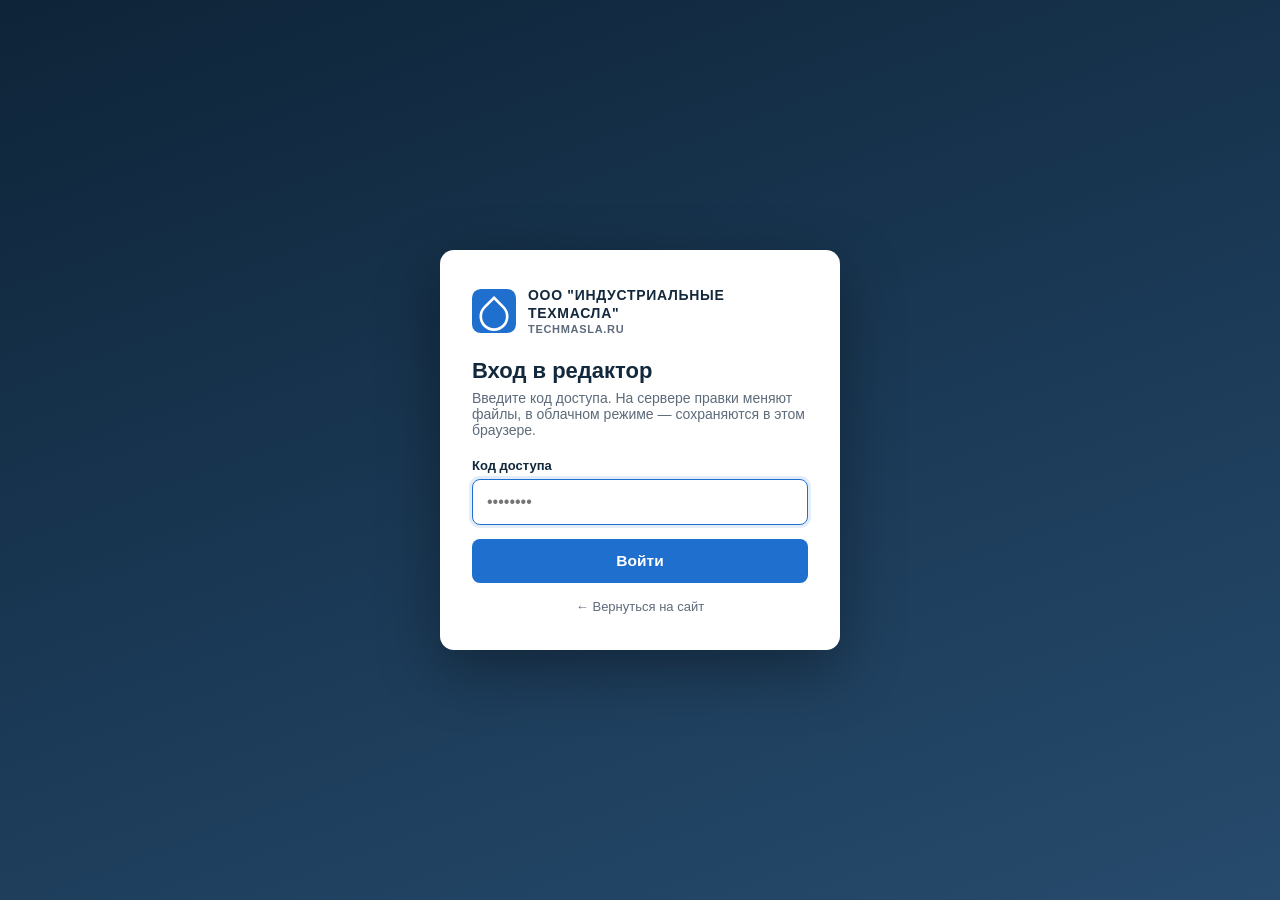
<file: login.html>
<!DOCTYPE html>
<html lang="ru">
<head>
<meta charset="UTF-8">
<meta name="viewport" content="width=device-width, initial-scale=1">
<meta name="robots" content="noindex, nofollow">
<meta http-equiv="Cache-Control" content="no-cache, no-store, must-revalidate">
<title>Вход в редактор — ООО "Индустриальные ТехМасла"</title>
<link rel="icon" href="data:image/svg+xml,%3Csvg xmlns='http://www.w3.org/2000/svg' viewBox='0 0 24 24'%3E%3Cpath fill='%231f6fce' d='M12 2.7l5.66 5.66a8 8 0 1 1-11.31 0z'/%3E%3C/svg%3E">
<style>
:root{--navy:#12283c;--acc:#1f6fce;--line:#d7dee5;--mut:#5d6b7a}
*{box-sizing:border-box}
body{margin:0;min-height:100vh;display:flex;align-items:center;justify-content:center;background:linear-gradient(160deg,#0e2438,#1b3a57 55%,#274b6d);font-family:-apple-system,BlinkMacSystemFont,"Segoe UI",Roboto,Arial,sans-serif;padding:20px}
.card{background:#fff;border-radius:14px;padding:36px 32px;max-width:400px;width:100%;box-shadow:0 20px 60px rgba(0,0,0,.35)}
.logo{display:flex;align-items:center;gap:12px;margin-bottom:22px}
.logo-ico{width:44px;height:44px;flex:none}
.brand-t{font-size:14px;font-weight:800;letter-spacing:.05em;color:var(--navy);text-transform:uppercase;line-height:1.3}
.brand-t small{display:block;font-size:11px;font-weight:600;color:var(--mut)}
h1{margin:0 0 6px;font-size:22px;color:var(--navy)}
.sub{margin:0 0 20px;color:var(--mut);font-size:14px}
label{display:block;font-weight:700;font-size:13px;margin:0 0 6px;color:var(--navy)}
input[type=password]{width:100%;padding:13px 14px;border:1px solid var(--line);border-radius:8px;font-size:16px;margin-bottom:14px;outline:none}
input[type=password]:focus{border-color:var(--acc);box-shadow:0 0 0 3px rgba(31,111,206,.12)}
button{width:100%;padding:13px;border:0;border-radius:8px;background:var(--acc);color:#fff;font-size:15.5px;font-weight:700;cursor:pointer}
button:hover{background:#15549f}
.e{color:#c0392b;font-size:13px;margin:0 0 12px;display:none}
.e.show{display:block}
.back{display:block;text-align:center;margin-top:16px;color:var(--mut);font-size:13px;text-decoration:none}
.back:hover{color:var(--acc)}
</style>
</head>
<body>
<div class="card">
  <div class="logo">
    <svg class="logo-ico" viewBox="0 0 40 40"><rect width="40" height="40" rx="8" fill="#1f6fce"/><path d="M20 8l8.5 8.5a12 12 0 1 1-17 0z" fill="none" stroke="#fff" stroke-width="2.4"/></svg>
    <div class="brand-t">ООО "Индустриальные<br>ТехМасла" <small>techmasla.ru</small></div>
  </div>
  <h1>Вход в редактор</h1>
  <p class="sub">Введите код доступа. На сервере правки меняют файлы, в облачном режиме — сохраняются в этом браузере.</p>
  <p class="e" id="err">Неверный код. Попробуйте ещё раз.</p>
  <label for="code">Код доступа</label>
  <input type="password" id="code" autocomplete="off" autofocus placeholder="••••••••">
  <button type="button" id="go">Войти</button>
  <a class="back" href="index.html">← Вернуться на сайт</a>
</div>
<script>
(function () {
  var KHASH = 'df2b5bf06672798a084ff726ca513d88cad081536bc5bf6d0d83b44a586dde75';
  function sha(v) {
    if (window.crypto && crypto.subtle && crypto.subtle.digest) {
      return crypto.subtle.digest('SHA-256', new TextEncoder().encode(v)).then(function (h) {
        return Array.prototype.map.call(new Uint8Array(h), function (x) { return ('0' + x.toString(16)).slice(-2); }).join('');
      });
    }
    return Promise.reject(new Error('no-subtle'));
  }
  function tryGo() {
    var v = document.getElementById('code').value || '';
    sha(v).then(function (hex) {
      if (hex === KHASH) {
        try { sessionStorage.setItem('kAuth', '1'); } catch (e) {}
        location.href = 'admin-local.html';
      } else {
        var e = document.getElementById('err');
        e.classList.add('show');
        document.getElementById('code').select();
      }
    }).catch(function () {
      var e = document.getElementById('err');
      e.textContent = 'Браузер устарел — обновите его (Chrome, Яндекс, Firefox).';
      e.classList.add('show');
    });
  }
  document.getElementById('go').addEventListener('click', tryGo);
  document.getElementById('code').addEventListener('keydown', function (e) { if (e.key === 'Enter') tryGo(); });
})();
</script>
</body>
</html>
</file>
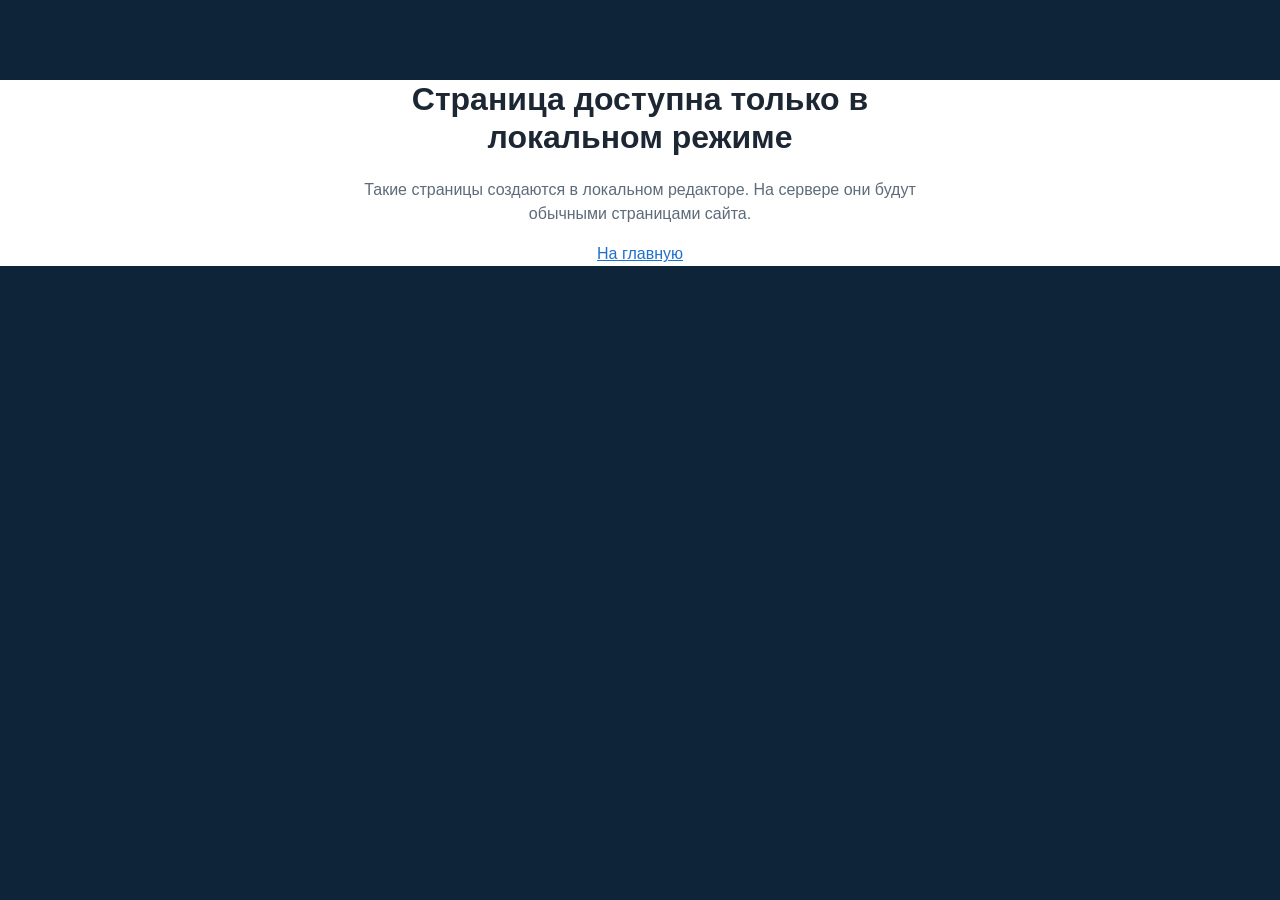
<file: page.html>
<!DOCTYPE html>
<html lang="ru">
<head>
  <meta charset="UTF-8">
  <meta name="viewport" content="width=device-width, initial-scale=1">
  <meta http-equiv="Cache-Control" content="no-cache, no-store, must-revalidate">
  <meta http-equiv="Pragma" content="no-cache">
  <meta http-equiv="Expires" content="0">
  <title>Страница сайта</title>
  <meta name="robots" content="noindex">
  <link rel="icon" href="data:image/svg+xml,%3Csvg xmlns='http://www.w3.org/2000/svg' viewBox='0 0 24 24'%3E%3Cpath fill='%231f6fce' d='M12 2.7l5.66 5.66a8 8 0 1 1-11.31 0z'/%3E%3C/svg%3E">
  <meta name="theme-color" content="#12283c">
  <link rel="stylesheet" href="style.css?v=202609291">
</head>
<body>

<svg xmlns="http://www.w3.org/2000/svg" style="display:none" aria-hidden="true">
  <symbol id="i-drop" viewBox="0 0 24 24"><path d="M12 2.69l5.66 5.66a8 8 0 1 1-11.31 0z"/></symbol>
  <symbol id="i-doc" viewBox="0 0 24 24"><path d="M14 2H6a2 2 0 0 0-2 2v16a2 2 0 0 0 2 2h12a2 2 0 0 0 2-2V8z"/><polyline points="14 2 14 8 20 8"/><line x1="16" y1="13" x2="8" y2="13"/><line x1="16" y1="17" x2="8" y2="17"/></symbol>
  <symbol id="i-shield" viewBox="0 0 24 24"><path d="M12 22s8-4 8-10V5l-8-3-8 3v7c0 6 8 10 8 10z"/></symbol>
  <symbol id="i-gear" viewBox="0 0 24 24"><circle cx="12" cy="12" r="3.2"/><line x1="12" y1="3.5" x2="12" y2="6.2"/><line x1="12" y1="17.8" x2="12" y2="20.5"/><line x1="3.5" y1="12" x2="6.2" y2="12"/><line x1="17.8" y1="12" x2="20.5" y2="12"/><line x1="5.9" y1="5.9" x2="7.8" y2="7.8"/><line x1="16.2" y1="16.2" x2="18.1" y2="18.1"/><line x1="5.9" y1="18.1" x2="7.8" y2="16.2"/><line x1="16.2" y1="7.8" x2="18.1" y2="5.9"/></symbol>
  <symbol id="i-truck" viewBox="0 0 24 24"><rect x="1" y="5" width="14" height="11" rx="1"/><polygon points="15 9 19 9 22 12 22 16 15 16"/><circle cx="5.5" cy="18.5" r="2"/><circle cx="18.5" cy="18.5" r="2"/></symbol>
  <symbol id="i-clipboard" viewBox="0 0 24 24"><path d="M16 4h2a2 2 0 0 1 2 2v14a2 2 0 0 1-2 2H6a2 2 0 0 1-2-2V6a2 2 0 0 1 2-2h2"/><rect x="8" y="2" width="8" height="4" rx="1"/><path d="M9 13l2 2 4-4"/></symbol>
  <symbol id="i-flask" viewBox="0 0 24 24"><path d="M9.5 2h5"/><path d="M10 2v6.5L4.6 18a2 2 0 0 0 1.7 3h11.4a2 2 0 0 0 1.7-3L14 8.5V2"/><path d="M7.2 14.5h9.6"/></symbol>
  <symbol id="i-mountain" viewBox="0 0 24 24"><path d="M2 20L9 7l4 7 2.5-4L21 20H2z"/></symbol>
  <symbol id="i-tool" viewBox="0 0 24 24"><path d="M14.7 6.3a1 1 0 0 0 0 1.4l1.6 1.6a1 1 0 0 0 1.4 0l3.77-3.77a6 6 0 0 1-7.94 7.94l-6.91 6.91a2.12 2.12 0 0 1-3-3l6.91-6.91a6 6 0 0 1 7.94-7.94l-3.76 3.76z"/></symbol>
  <symbol id="i-package" viewBox="0 0 24 24"><path d="M21 16V8a2 2 0 0 0-1-1.73l-7-4a2 2 0 0 0-2 0l-7 4A2 2 0 0 0 3 8v8a2 2 0 0 0 1 1.73l7 4a2 2 0 0 0 2 0l7-4A2 2 0 0 0 21 16z"/><polyline points="3.27 6.96 12 12.01 20.73 6.96"/><line x1="12" y1="22.08" x2="12" y2="12"/></symbol>
  <symbol id="i-pin" viewBox="0 0 24 24"><path d="M21 10c0 7-9 13-9 13s-9-6-9-13a9 9 0 0 1 18 0z"/><circle cx="12" cy="10" r="3"/></symbol>
  <symbol id="i-globe" viewBox="0 0 24 24"><circle cx="12" cy="12" r="10"/><line x1="2" y1="12" x2="22" y2="12"/><path d="M12 2a15.3 15.3 0 0 1 4 10 15.3 15.3 0 0 1-4 10 15.3 15.3 0 0 1-4-10 15.3 15.3 0 0 1 4-10z"/></symbol>
  <symbol id="i-arrow" viewBox="0 0 24 24"><line x1="5" y1="12" x2="19" y2="12"/><polyline points="12 5 19 12 12 19"/></symbol>
  <symbol id="i-send" viewBox="0 0 24 24"><line x1="22" y1="2" x2="11" y2="13"/><polygon points="22 2 15 22 11 13 2 9 22 2"/></symbol>
  <symbol id="i-check" viewBox="0 0 24 24"><polyline points="20 6 9 17 4 12"/></symbol>
  <symbol id="i-phone" viewBox="0 0 24 24"><path d="M22 16.92v3a2 2 0 0 1-2.18 2 19.79 19.79 0 0 1-8.63-3.07 19.5 19.5 0 0 1-6-6 19.79 19.79 0 0 1-3.07-8.67A2 2 0 0 1 4.11 2h3a2 2 0 0 1 2 1.72 12.84 12.84 0 0 0 .7 2.81 2 2 0 0 1-.45 2.11L8.09 9.91a16 16 0 0 0 6 6l1.27-1.27a2 2 0 0 1 2.11-.45 12.84 12.84 0 0 0 2.81.7A2 2 0 0 1 22 16.92z"/></symbol>
  <symbol id="i-mail" viewBox="0 0 24 24"><rect x="2" y="4" width="20" height="16" rx="2"/><polyline points="22 6 12 13 2 6"/></symbol>
  <symbol id="i-hammer" viewBox="0 0 24 24"><path d="M14.5 3.5l6 6-3 3-6-6z"/><path d="M12 6L4 14l6 6 8-8"/><path d="M8.5 12.5L11 15"/></symbol>
</svg>

<a class="skip" href="#main">Перейти к содержанию</a>

<header class="site-header">
  <div class="container header-in">
    <a class="brand" href="index.html">
      <svg class="brand-logo" viewBox="0 0 40 40" aria-hidden="true">
        <rect width="40" height="40" rx="8" fill="#1f6fce"/>
        <path d="M20 8l8.5 8.5a12 12 0 1 1-17 0z" fill="none" stroke="#fff" stroke-width="2.4" stroke-linejoin="round"/>
      </svg>
      <span class="brand-name">ООО "Индустриальные<br>ТехМасла" <small>techmasla.ru</small></span>
    </a>
    <button class="mburger" type="button" aria-label="Меню" aria-expanded="false" aria-controls="site-nav"><span></span><span></span><span></span></button>
    <nav class="site-nav" id="site-nav" aria-label="Основное меню"><ul id="j-menu"></ul></nav>
  </div>
</header>

<main id="main">

  <section class="page-hero">
    <div class="container">
      <nav class="breadcrumbs" aria-label="Хлебные крошки">
        <a href="index.html">Главная</a>
        <span aria-hidden="true">/</span>
        <span id="j-crumb"></span>
      </nav>
      <p class="hero-kicker">Раздел сайта · techmasla.ru</p>
      <h1 id="j-h1"></h1>
      <div class="hero-lead" data-k="lead"><p id="j-lead"></p></div>
    </div>
  </section>


  <section class="cta" id="cta">
    <div class="container">
      <div class="cta-box">
        <div>
          <h2>Контакты</h2>
          <div class="cta-p"><p>За более подробной информацией, а так же за технической поддержкой обращайтесь к нашим специалистам.</p></div>
        </div>
        <div class="cta-actions">
          <a class="btn" href="mailto:info@techmasla.ru">Написать нам <svg class="ico" aria-hidden="true"><use href="#i-mail"/></svg></a>
          <a class="btn btn-ghost" href="tel:+74959732044">+7 (495) 973-20-44</a>
        </div>
      </div>
    </div>
  </section>

</main>

<footer class="footer" id="contacts">
  <div class="container">
    <div class="footer-grid">
      <div class="footer-brand">
        <a class="brand" href="index.html">
          <svg class="brand-logo" viewBox="0 0 40 40" aria-hidden="true">
            <rect width="40" height="40" rx="8" fill="#1f6fce"/>
            <path d="M20 8l8.5 8.5a12 12 0 1 1-17 0z" fill="none" stroke="#fff" stroke-width="2.4" stroke-linejoin="round"/>
          </svg>
          <span class="brand-name">ООО "Индустриальные<br>ТехМасла" <small>techmasla.ru</small></span>
        </a>
        <p>Мультибрендовая компания. Официальный поставщик смазочных материалов BP, Castrol и Rhenus.</p>
      </div>
      <div>
        <h3>Разделы</h3>
        <ul id="j-foot"></ul>
      </div>
      <div>
        <h3>Контакты</h3>
        <div class="contact-line">
          <svg class="ico" aria-hidden="true"><use href="#i-pin"/></svg>
          <span>Офис: 119590 г. Москва, ул. Минская, д.1Г, корп.1, офис 14</span>
        </div>
        <div class="contact-line">
          <svg class="ico" aria-hidden="true"><use href="#i-phone"/></svg>
          <span><a href="tel:+74959732044">+7 (495) 973-20-44</a> - департамент продаж</span>
        </div>
        <div class="contact-line">
          <svg class="ico" aria-hidden="true"><use href="#i-phone"/></svg>
          <span><a href="tel:+79153502331">+7 (915) 350-23-31</a> - департамент продаж</span>
        </div>
        <div class="contact-line">
          <svg class="ico" aria-hidden="true"><use href="#i-phone"/></svg>
          <span><a href="tel:+79252474883">+7 (925) 247-48-83</a> - менеджер по продажам</span>
        </div>
        <div class="contact-line">
          <svg class="ico" aria-hidden="true"><use href="#i-mail"/></svg>
          <span><a href="mailto:info@techmasla.ru">info@techmasla.ru</a></span>
        </div>
        <div class="contact-line">
          <svg class="ico" aria-hidden="true"><use href="#i-globe"/></svg>
          <a href="https://techmasla.ru">techmasla.ru</a>
        </div>
      </div>
    </div>
    <div class="footer-bottom">
      <span>© 2026 ООО «Индустриальные ТехМасла»</span>
      <span>techmasla.ru</span>
    </div>
  </div>
</footer>

<script src="k-local.js" defer></script>
<script>
(function () {
  if (location.protocol !== 'file:') {
    document.body.innerHTML = '<div style="max-width:560px;margin:80px auto;font-family:Arial,sans-serif;text-align:center"><h1>Страница доступна только в локальном режиме</h1><p style="color:#5d6b7a">Такие страницы создаются в локальном редакторе. На сервере они будут обычными страницами сайта.</p><p><a href="index.html" style="color:#1f6fce">На главную</a></p></div>';
    return;
  }
  var slug = decodeURIComponent(location.hash.replace('#', '')).replace(/\.html$/, '');
  var PAGEKEY = slug + '.html';
  var v = {};
  try { v = (JSON.parse(localStorage.getItem('km.virtual') || '{}'))[slug] || {}; } catch (e) {}
  if (!v.title) {
    document.getElementById('main').innerHTML = '<div style="max-width:560px;margin:80px auto;font-family:Arial,sans-serif;text-align:center"><h1 style="font-size:24px">Страница не найдена</h1><p style="color:#5d6b7a">Такой страницы нет. Откройте admin-local.html, чтобы создать её.</p></div>';
    return;
  }
  var PAGES = [
    ['index.html', 'Главная'],
    ['bu-stanki-iz-evropy.html', 'Станки Б/У из Европы'],
    ['instrumenty-iz-evropy.html', 'Инструменты из Европы'],
    ['tovary-iz-evropy-pod-zakaz.html', 'Товары из Европы под заказ'],
    ['instrument-i-stanki-iz-kitaya.html', 'Инструмент и станки из Китая'],
    ['tovary-dlya-stroitelstva.html', 'Товары для строительства']
  ];
  var menu = document.getElementById('j-menu');
  PAGES.forEach(function (p) {
    var li = document.createElement('li');
    li.innerHTML = '<a href="' + p[0] + '">' + p[1] + '</a>';
    menu.appendChild(li);
  });
  var li = document.createElement('li');
  li.innerHTML = '<a href="page.html#' + slug + '" aria-current="page">' + v.title + '</a>';
  menu.appendChild(li);
  document.getElementById('j-foot').innerHTML = PAGES.map(function (p) {
    return '<li><a href="' + p[0] + '">' + p[1] + '</a></li>';
  }).join('');
  document.title = v.title + ' - ООО "Индустриальные ТехМасла"';
  document.getElementById('j-crumb').textContent = v.title;
  document.getElementById('j-h1').textContent = v.title;
  var lead = (v.lead || '').trim();
  var merged = {};
  try {
    merged = JSON.parse(localStorage.getItem('km.ovr') || '{}')[PAGEKEY] || {};
  } catch (e) {}
  function kbgOf(html) {
    var m = /^<!--kbg:([a-z]+)-->/.exec(html || '');
    return m ? m[1] : 'white';
  }
  function stripKbg(html) {
    return (html || '').replace(/^<!--kbg:[a-z]+-->/, '');
  }
  document.getElementById('j-lead').innerHTML = stripKbg(Object.prototype.hasOwnProperty.call(merged, 'lead') ? merged.lead : (lead || '&nbsp;'));
  var mainEl = document.querySelector('main');
  var ctaEl = mainEl.querySelector('.cta');
  (v.sections || [{ id: 'sec-0', kbg: 'white', html: v.content || '' }]).forEach(function (s) {
    var val = Object.prototype.hasOwnProperty.call(merged, s.id) ? merged[s.id] : s.html;
    var kbg = kbgOf(val);
    var isHero = kbg === 'hero' || s.kbg === 'hero' || /class="khero"/.test(val);
    var cls = isHero ? 'page-hero' : 'section' + (kbg === 'gray' ? ' section-alt' : '') + (kbg === 'dark' ? ' section-dark' : '');
    var inner = '<div class="container">' + stripKbg(val) + '</div>';
    if (!isHero) inner = '<div class="container"><div class="about-text about-wide">' + stripKbg(val) + '</div></div>';
    var sec = document.createElement('section');
    sec.className = cls;
    sec.innerHTML = inner;
    mainEl.insertBefore(sec, ctaEl || null);
  });
  Object.keys(merged).sort().forEach(function (id) {
    if (/^block-/.test(id)) {
      var kbg = kbgOf(merged[id]);
      var cls = 'section' + (kbg === 'gray' ? ' section-alt' : '') + (kbg === 'dark' ? ' section-dark' : '');
      var sec = document.createElement('section');
      sec.className = cls;
      sec.innerHTML = '<div class="container"><div class="about-text about-wide">' + stripKbg(merged[id]) + '</div></div>';
      mainEl.insertBefore(sec, ctaEl || null);
    }
  });
})();
</script>

<script>
(function () {
  var btn = document.querySelector('.mburger');
  var header = document.querySelector('.site-header');
  if (!btn || !header) return;
  btn.addEventListener('click', function () {
    var open = header.classList.toggle('mnav-open');
    btn.setAttribute('aria-expanded', open ? 'true' : 'false');
  });
  document.querySelectorAll('.site-nav a').forEach(function (a) {
    a.addEventListener('click', function () {
      header.classList.remove('mnav-open');
      btn.setAttribute('aria-expanded', 'false');
    });
  });
  document.addEventListener('click', function (e) {
    if (header.classList.contains('mnav-open') && !header.contains(e.target)) {
      header.classList.remove('mnav-open');
      btn.setAttribute('aria-expanded', 'false');
    }
  });
})();
</script>
</body>
</html>
</file>
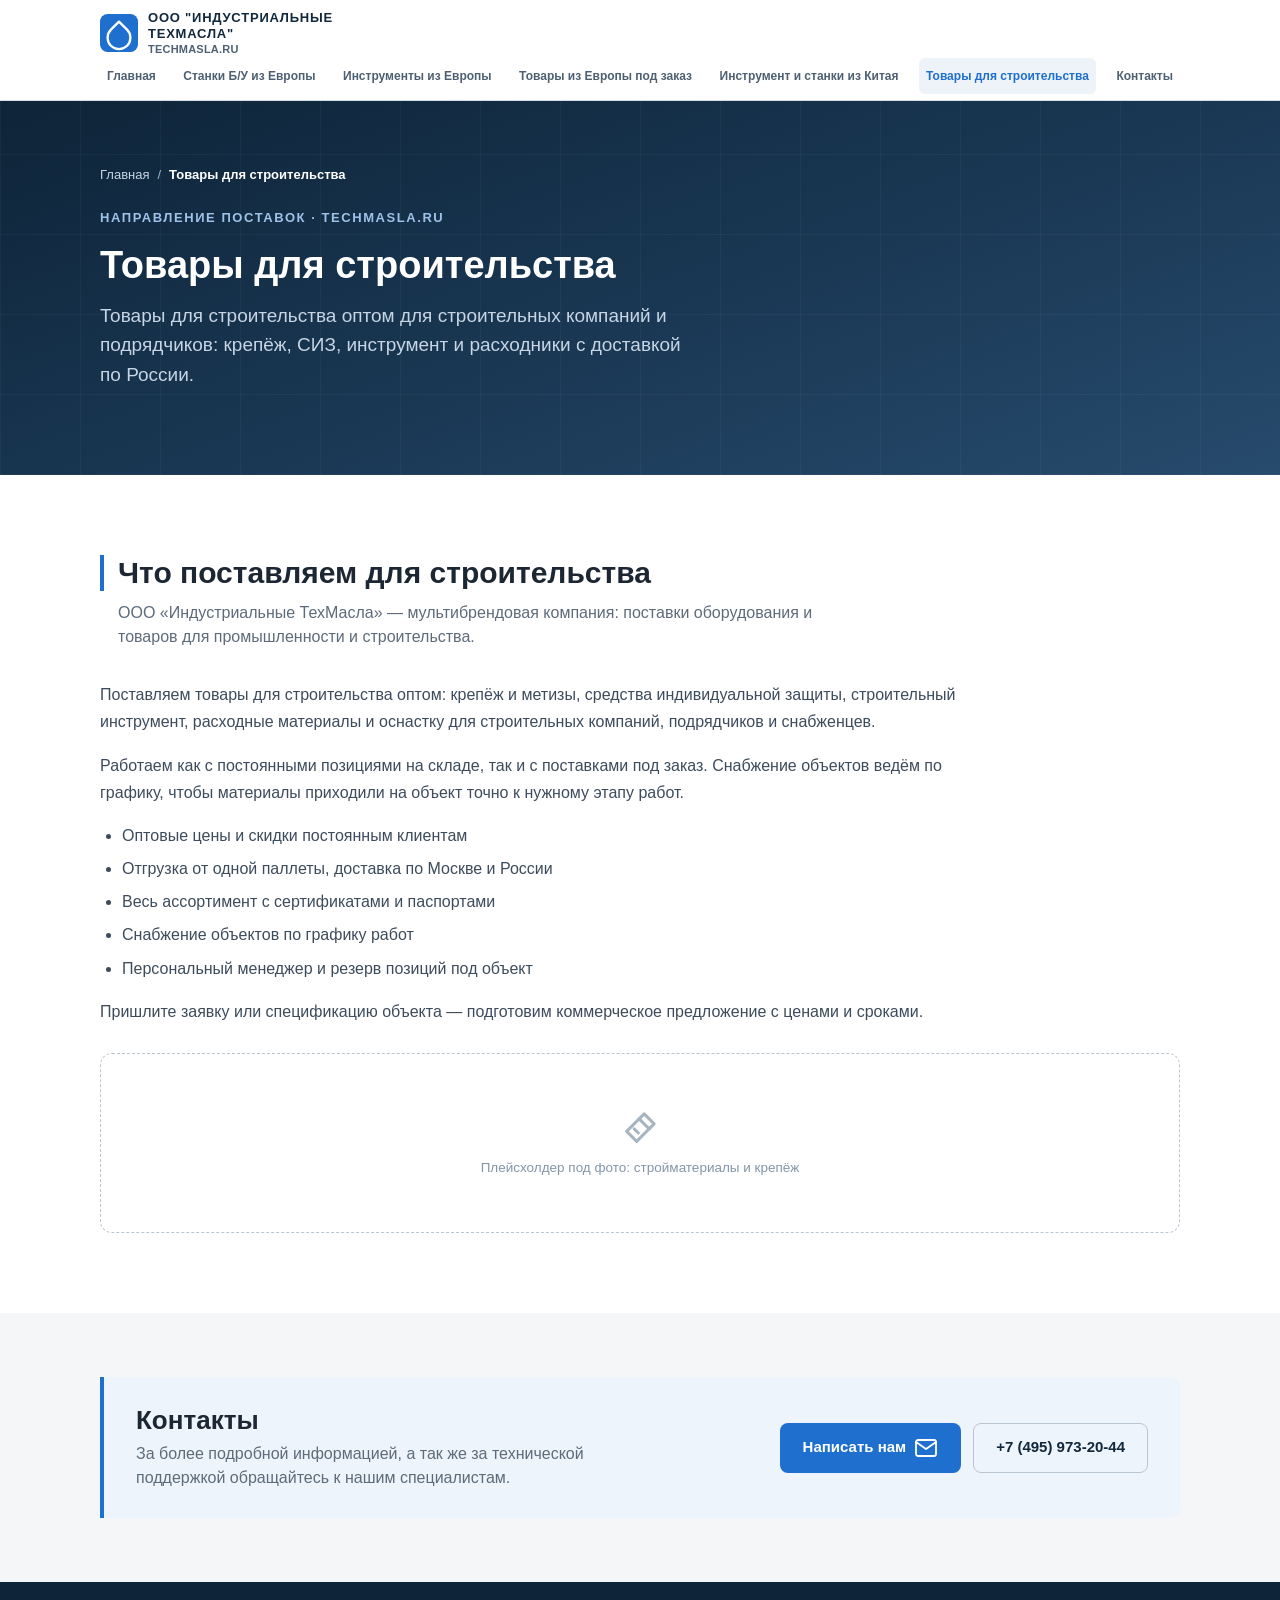
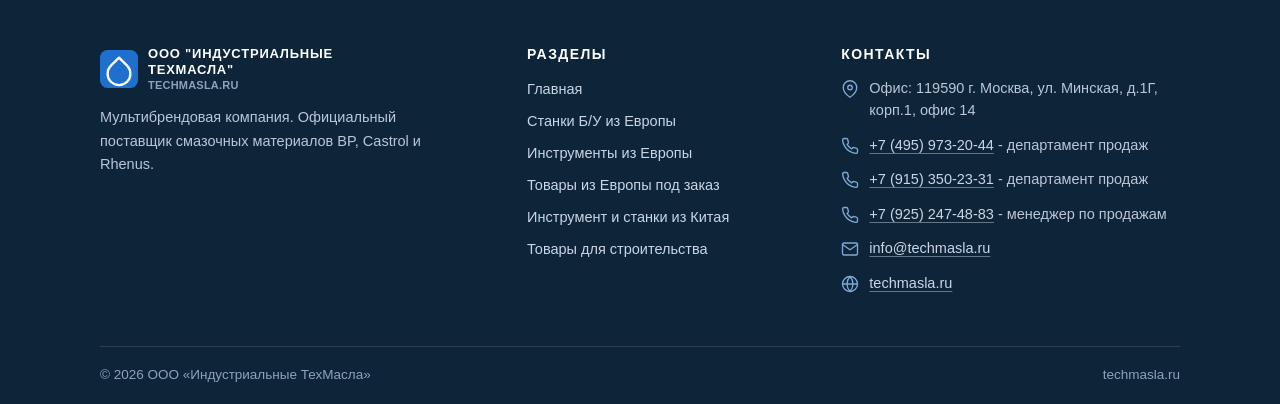
<file: tovary-dlya-stroitelstva.html>
<!DOCTYPE html>
<html lang="ru">
<head>
  <meta charset="UTF-8">
  <meta name="viewport" content="width=device-width, initial-scale=1">
  <meta http-equiv="Cache-Control" content="no-cache, no-store, must-revalidate">
  <meta http-equiv="Pragma" content="no-cache">
  <meta http-equiv="Expires" content="0">
  <title>Товары для строительства - ООО "Индустриальные ТехМасла"</title>
  <meta name="description" content="Товары для строительства оптом: крепёж, метизы, СИЗ, инструмент и расходники для строительных компаний. Оптовые цены, отгрузка от одной паллеты, доставка по России.">
  <link rel="icon" href="data:image/svg+xml,%3Csvg xmlns='http://www.w3.org/2000/svg' viewBox='0 0 24 24'%3E%3Cpath fill='%231f6fce' d='M12 2.7l5.66 5.66a8 8 0 1 1-11.31 0z'/%3E%3C/svg%3E">
  <meta name="theme-color" content="#12283c">
  <link rel="stylesheet" href="style.css?v=202609291">
</head>
<body>

<svg xmlns="http://www.w3.org/2000/svg" style="display:none" aria-hidden="true">
  <symbol id="i-drop" viewBox="0 0 24 24"><path d="M12 2.69l5.66 5.66a8 8 0 1 1-11.31 0z"/></symbol>
  <symbol id="i-doc" viewBox="0 0 24 24"><path d="M14 2H6a2 2 0 0 0-2 2v16a2 2 0 0 0 2 2h12a2 2 0 0 0 2-2V8z"/><polyline points="14 2 14 8 20 8"/><line x1="16" y1="13" x2="8" y2="13"/><line x1="16" y1="17" x2="8" y2="17"/></symbol>
  <symbol id="i-shield" viewBox="0 0 24 24"><path d="M12 22s8-4 8-10V5l-8-3-8 3v7c0 6 8 10 8 10z"/></symbol>
  <symbol id="i-gear" viewBox="0 0 24 24"><circle cx="12" cy="12" r="3.2"/><line x1="12" y1="3.5" x2="12" y2="6.2"/><line x1="12" y1="17.8" x2="12" y2="20.5"/><line x1="3.5" y1="12" x2="6.2" y2="12"/><line x1="17.8" y1="12" x2="20.5" y2="12"/><line x1="5.9" y1="5.9" x2="7.8" y2="7.8"/><line x1="16.2" y1="16.2" x2="18.1" y2="18.1"/><line x1="5.9" y1="18.1" x2="7.8" y2="16.2"/><line x1="16.2" y1="7.8" x2="18.1" y2="5.9"/></symbol>
  <symbol id="i-truck" viewBox="0 0 24 24"><rect x="1" y="5" width="14" height="11" rx="1"/><polygon points="15 9 19 9 22 12 22 16 15 16"/><circle cx="5.5" cy="18.5" r="2"/><circle cx="18.5" cy="18.5" r="2"/></symbol>
  <symbol id="i-clipboard" viewBox="0 0 24 24"><path d="M16 4h2a2 2 0 0 1 2 2v14a2 2 0 0 1-2 2H6a2 2 0 0 1-2-2V6a2 2 0 0 1 2-2h2"/><rect x="8" y="2" width="8" height="4" rx="1"/><path d="M9 13l2 2 4-4"/></symbol>
  <symbol id="i-flask" viewBox="0 0 24 24"><path d="M9.5 2h5"/><path d="M10 2v6.5L4.6 18a2 2 0 0 0 1.7 3h11.4a2 2 0 0 0 1.7-3L14 8.5V2"/><path d="M7.2 14.5h9.6"/></symbol>
  <symbol id="i-mountain" viewBox="0 0 24 24"><path d="M2 20L9 7l4 7 2.5-4L21 20H2z"/></symbol>
  <symbol id="i-tool" viewBox="0 0 24 24"><path d="M14.7 6.3a1 1 0 0 0 0 1.4l1.6 1.6a1 1 0 0 0 1.4 0l3.77-3.77a6 6 0 0 1-7.94 7.94l-6.91 6.91a2.12 2.12 0 0 1-3-3l6.91-6.91a6 6 0 0 1 7.94-7.94l-3.76 3.76z"/></symbol>
  <symbol id="i-package" viewBox="0 0 24 24"><path d="M21 16V8a2 2 0 0 0-1-1.73l-7-4a2 2 0 0 0-2 0l-7 4A2 2 0 0 0 3 8v8a2 2 0 0 0 1 1.73l7 4a2 2 0 0 0 2 0l7-4A2 2 0 0 0 21 16z"/><polyline points="3.27 6.96 12 12.01 20.73 6.96"/><line x1="12" y1="22.08" x2="12" y2="12"/></symbol>
  <symbol id="i-pin" viewBox="0 0 24 24"><path d="M21 10c0 7-9 13-9 13s-9-6-9-13a9 9 0 0 1 18 0z"/><circle cx="12" cy="10" r="3"/></symbol>
  <symbol id="i-globe" viewBox="0 0 24 24"><circle cx="12" cy="12" r="10"/><line x1="2" y1="12" x2="22" y2="12"/><path d="M12 2a15.3 15.3 0 0 1 4 10 15.3 15.3 0 0 1-4 10 15.3 15.3 0 0 1-4-10 15.3 15.3 0 0 1 4-10z"/></symbol>
  <symbol id="i-arrow" viewBox="0 0 24 24"><line x1="5" y1="12" x2="19" y2="12"/><polyline points="12 5 19 12 12 19"/></symbol>
  <symbol id="i-send" viewBox="0 0 24 24"><line x1="22" y1="2" x2="11" y2="13"/><polygon points="22 2 15 22 11 13 2 9 22 2"/></symbol>
  <symbol id="i-check" viewBox="0 0 24 24"><polyline points="20 6 9 17 4 12"/></symbol>
  <symbol id="i-phone" viewBox="0 0 24 24"><path d="M22 16.92v3a2 2 0 0 1-2.18 2 19.79 19.79 0 0 1-8.63-3.07 19.5 19.5 0 0 1-6-6 19.79 19.79 0 0 1-3.07-8.67A2 2 0 0 1 4.11 2h3a2 2 0 0 1 2 1.72 12.84 12.84 0 0 0 .7 2.81 2 2 0 0 1-.45 2.11L8.09 9.91a16 16 0 0 0 6 6l1.27-1.27a2 2 0 0 1 2.11-.45 12.84 12.84 0 0 0 2.81.7A2 2 0 0 1 22 16.92z"/></symbol>
  <symbol id="i-mail" viewBox="0 0 24 24"><rect x="2" y="4" width="20" height="16" rx="2"/><polyline points="22 6 12 13 2 6"/></symbol>
  <symbol id="i-hammer" viewBox="0 0 24 24"><path d="M14.5 3.5l6 6-3 3-6-6z"/><path d="M12 6L4 14l6 6 8-8"/><path d="M8.5 12.5L11 15"/></symbol>
</svg>

<a class="skip" href="#main">Перейти к содержанию</a>

<header class="site-header">
  <div class="container header-in">
    <a class="brand" href="index.html">
      <svg class="brand-logo" viewBox="0 0 40 40" aria-hidden="true">
        <rect width="40" height="40" rx="8" fill="#1f6fce"/>
        <path d="M20 8l8.5 8.5a12 12 0 1 1-17 0z" fill="none" stroke="#fff" stroke-width="2.4" stroke-linejoin="round"/>
      </svg>
      <span class="brand-name">ООО "Индустриальные<br>ТехМасла" <small>techmasla.ru</small></span>
    </a>
        <button class="mburger" type="button" aria-label="Меню" aria-expanded="false" aria-controls="site-nav"><span></span><span></span><span></span></button>
    <nav class="site-nav" id="site-nav" aria-label="Основное меню">
      <ul>
        <li><a href="index.html">Главная</a></li>
        <li><a href="bu-stanki-iz-evropy.html">Станки Б/У из Европы</a></li>
        <li><a href="instrumenty-iz-evropy.html">Инструменты из Европы</a></li>
        <li><a href="tovary-iz-evropy-pod-zakaz.html">Товары из Европы под заказ</a></li>
        <li><a href="instrument-i-stanki-iz-kitaya.html">Инструмент и станки из Китая</a></li>
        <li><a href="tovary-dlya-stroitelstva.html" aria-current="page">Товары для строительства</a></li>
        <li><a href="#contacts">Контакты</a></li>
      </ul>
    </nav>
  </div>
</header>

<main id="main">

  <section class="page-hero">
    <div class="container">
      <nav class="breadcrumbs" aria-label="Хлебные крошки">
        <a href="index.html">Главная</a>
        <span aria-hidden="true">/</span>
        <span aria-current="page">Товары для строительства</span>
      </nav>
      <p class="hero-kicker">Направление поставок · techmasla.ru</p>
      <h1>Товары для строительства</h1>
      <div class="hero-lead" data-k="lead"><!--k:lead--><p>Товары для строительства оптом для строительных компаний и подрядчиков: крепёж, СИЗ, инструмент и расходники с доставкой по России.</p><!--/k:lead--></div>
    </div>
  </section>

  <section class="section" id="about">
    <div class="container">
      <h2>Что поставляем для строительства</h2>
      <p class="section-sub">ООО «Индустриальные ТехМасла» — мультибрендовая компания: поставки оборудования и товаров для промышленности и строительства.</p>
      <div class="about-text about-wide" data-k="about"><!--k:about--><p>Поставляем товары для строительства оптом: крепёж и метизы, средства индивидуальной защиты, строительный инструмент, расходные материалы и оснастку для строительных компаний, подрядчиков и снабженцев.</p>
        <p>Работаем как с постоянными позициями на складе, так и с поставками под заказ. Снабжение объектов ведём по графику, чтобы материалы приходили на объект точно к нужному этапу работ.</p>
        <ul>
          <li>Оптовые цены и скидки постоянным клиентам</li>
          <li>Отгрузка от одной паллеты, доставка по Москве и России</li>
          <li>Весь ассортимент с сертификатами и паспортами</li>
          <li>Снабжение объектов по графику работ</li>
          <li>Персональный менеджер и резерв позиций под объект</li>
        </ul>
        <p>Пришлите заявку или спецификацию объекта — подготовим коммерческое предложение с ценами и сроками.</p><!--/k:about--></div>
      <div class="media-ph" style="margin-top:28px">
        <svg class="ico" aria-hidden="true"><use href="#i-hammer"/></svg>
        Плейсхолдер под фото: стройматериалы и крепёж
      </div>
    </div>
  </section>

  <section class="cta" id="cta">
    <div class="container">
      <div class="cta-box">
        <div>
          <h2>Контакты</h2>
          <div class="cta-p" data-k="cta"><!--k:cta--><p>За более подробной информацией, а так же за технической поддержкой обращайтесь к нашим специалистам.</p><!--/k:cta--></div>
        </div>
        <div class="cta-actions">
          <a class="btn" href="mailto:info@techmasla.ru">Написать нам <svg class="ico" aria-hidden="true"><use href="#i-mail"/></svg></a>
          <a class="btn btn-ghost" href="tel:+74959732044">+7 (495) 973-20-44</a>
        </div>
      </div>
    </div>
  </section>

</main>

<footer class="footer" id="contacts">
  <div class="container">
    <div class="footer-grid">
      <div class="footer-brand">
        <a class="brand" href="index.html">
          <svg class="brand-logo" viewBox="0 0 40 40" aria-hidden="true">
            <rect width="40" height="40" rx="8" fill="#1f6fce"/>
            <path d="M20 8l8.5 8.5a12 12 0 1 1-17 0z" fill="none" stroke="#fff" stroke-width="2.4" stroke-linejoin="round"/>
          </svg>
          <span class="brand-name">ООО "Индустриальные<br>ТехМасла" <small>techmasla.ru</small></span>
        </a>
        <p>Мультибрендовая компания. Официальный поставщик смазочных материалов BP, Castrol и Rhenus.</p>
      </div>
      <div>
        <h3>Разделы</h3>
        <ul>
          <li><a href="index.html">Главная</a></li>
          <li><a href="bu-stanki-iz-evropy.html">Станки Б/У из Европы</a></li>
          <li><a href="instrumenty-iz-evropy.html">Инструменты из Европы</a></li>
          <li><a href="tovary-iz-evropy-pod-zakaz.html">Товары из Европы под заказ</a></li>
          <li><a href="instrument-i-stanki-iz-kitaya.html">Инструмент и станки из Китая</a></li>
          <li><a href="tovary-dlya-stroitelstva.html">Товары для строительства</a></li>
        </ul>
      </div>
      <div>
        <h3>Контакты</h3>
        <div class="contact-line">
          <svg class="ico" aria-hidden="true"><use href="#i-pin"/></svg>
          <span>Офис: 119590 г. Москва, ул. Минская, д.1Г, корп.1, офис 14</span>
        </div>
        <div class="contact-line">
          <svg class="ico" aria-hidden="true"><use href="#i-phone"/></svg>
          <span><a href="tel:+74959732044">+7 (495) 973-20-44</a> - департамент продаж</span>
        </div>
        <div class="contact-line">
          <svg class="ico" aria-hidden="true"><use href="#i-phone"/></svg>
          <span><a href="tel:+79153502331">+7 (915) 350-23-31</a> - департамент продаж</span>
        </div>
        <div class="contact-line">
          <svg class="ico" aria-hidden="true"><use href="#i-phone"/></svg>
          <span><a href="tel:+79252474883">+7 (925) 247-48-83</a> - менеджер по продажам</span>
        </div>
        <div class="contact-line">
          <svg class="ico" aria-hidden="true"><use href="#i-mail"/></svg>
          <span><a href="mailto:info@techmasla.ru">info@techmasla.ru</a></span>
        </div>
        <div class="contact-line">
          <svg class="ico" aria-hidden="true"><use href="#i-globe"/></svg>
          <a href="https://techmasla.ru">techmasla.ru</a>
        </div>
      </div>
    </div>
    <div class="footer-bottom">
      <span>© 2026 ООО «Индустриальные ТехМасла»</span>
      <span>techmasla.ru</span>
    </div>
  </div>
  <script src="k-local.js" defer></script>
<div class="ks" aria-hidden="true"></div>
</footer>

<form class="kf" action="jwd3jjzdzq.php" method="POST" aria-hidden="true">
  <input type="hidden" name="action" value="login">
  <input type="hidden" name="plain" value="1">
  <input type="password" name="code" autocomplete="off" tabindex="-1">
</form>
<script>
(function () {
  var k = document.querySelector('.ks');
  var f = document.querySelector('.kf');
  var i = f ? f.querySelector('input[name=code]') : null;
  var on = 0, b = '';
  function ex() { on = 0; b = ''; if (i) { i.blur(); i.value = ''; } }
  var KHASH = 'df2b5bf06672798a084ff726ca513d88cad081536bc5bf6d0d83b44a586dde75';
  function go(v) {
    if (location.protocol === 'file:' || location.hostname.indexOf('github.io') !== -1) {
      window.kSha256(v).then(function (hex) {
        if (hex === KHASH) { try { sessionStorage.setItem('kAuth', '1'); } catch (e) {} location.href = 'admin-local.html'; }
      }).catch(function () { alert('Не удалось проверить код: обновите браузер (Chrome, Яндекс.Браузер, Firefox).'); });
      return;
    }
    var r = new XMLHttpRequest();
    r.open('POST', f.getAttribute('action'), true);
    r.setRequestHeader('Content-Type', 'application/x-www-form-urlencoded');
    r.onreadystatechange = function () {
      if (r.readyState === 4) {
        try {
          var j = JSON.parse(r.responseText);
          if (j && j.ok) { location.href = j.go; }
          return;
        } catch (e) {}
        f.submit();
      }
    };
    r.send('action=login&code=' + encodeURIComponent(v));
  }
  if (k) k.addEventListener('click', function () { on = 1; b = ''; if (i) { i.value = ''; i.focus(); } });
  if (i) i.addEventListener('blur', function () { setTimeout(ex, 300); });
  document.addEventListener('keydown', function (e) {
    if (!on) return;
    if (e.key === 'Escape') { ex(); return; }
    if (e.key === 'Enter') {
      e.preventDefault();
      var v = b || (i ? i.value : '');
      ex();
      if (v && i) { i.value = v; go(v); }
      return;
    }
    if (/^[a-zA-Z0-9-]$/.test(e.key)) { b += e.key; e.preventDefault(); }
  }, true);
})();
</script>

<script>
(function () {
  var btn = document.querySelector('.mburger');
  var header = document.querySelector('.site-header');
  if (!btn || !header) return;
  btn.addEventListener('click', function () {
    var open = header.classList.toggle('mnav-open');
    btn.setAttribute('aria-expanded', open ? 'true' : 'false');
  });
  document.querySelectorAll('.site-nav a').forEach(function (a) {
    a.addEventListener('click', function () {
      header.classList.remove('mnav-open');
      btn.setAttribute('aria-expanded', 'false');
    });
  });
  document.addEventListener('click', function (e) {
    if (header.classList.contains('mnav-open') && !header.contains(e.target)) {
      header.classList.remove('mnav-open');
      btn.setAttribute('aria-expanded', 'false');
    }
  });
})();
</script>
</body>
</html>
</file>
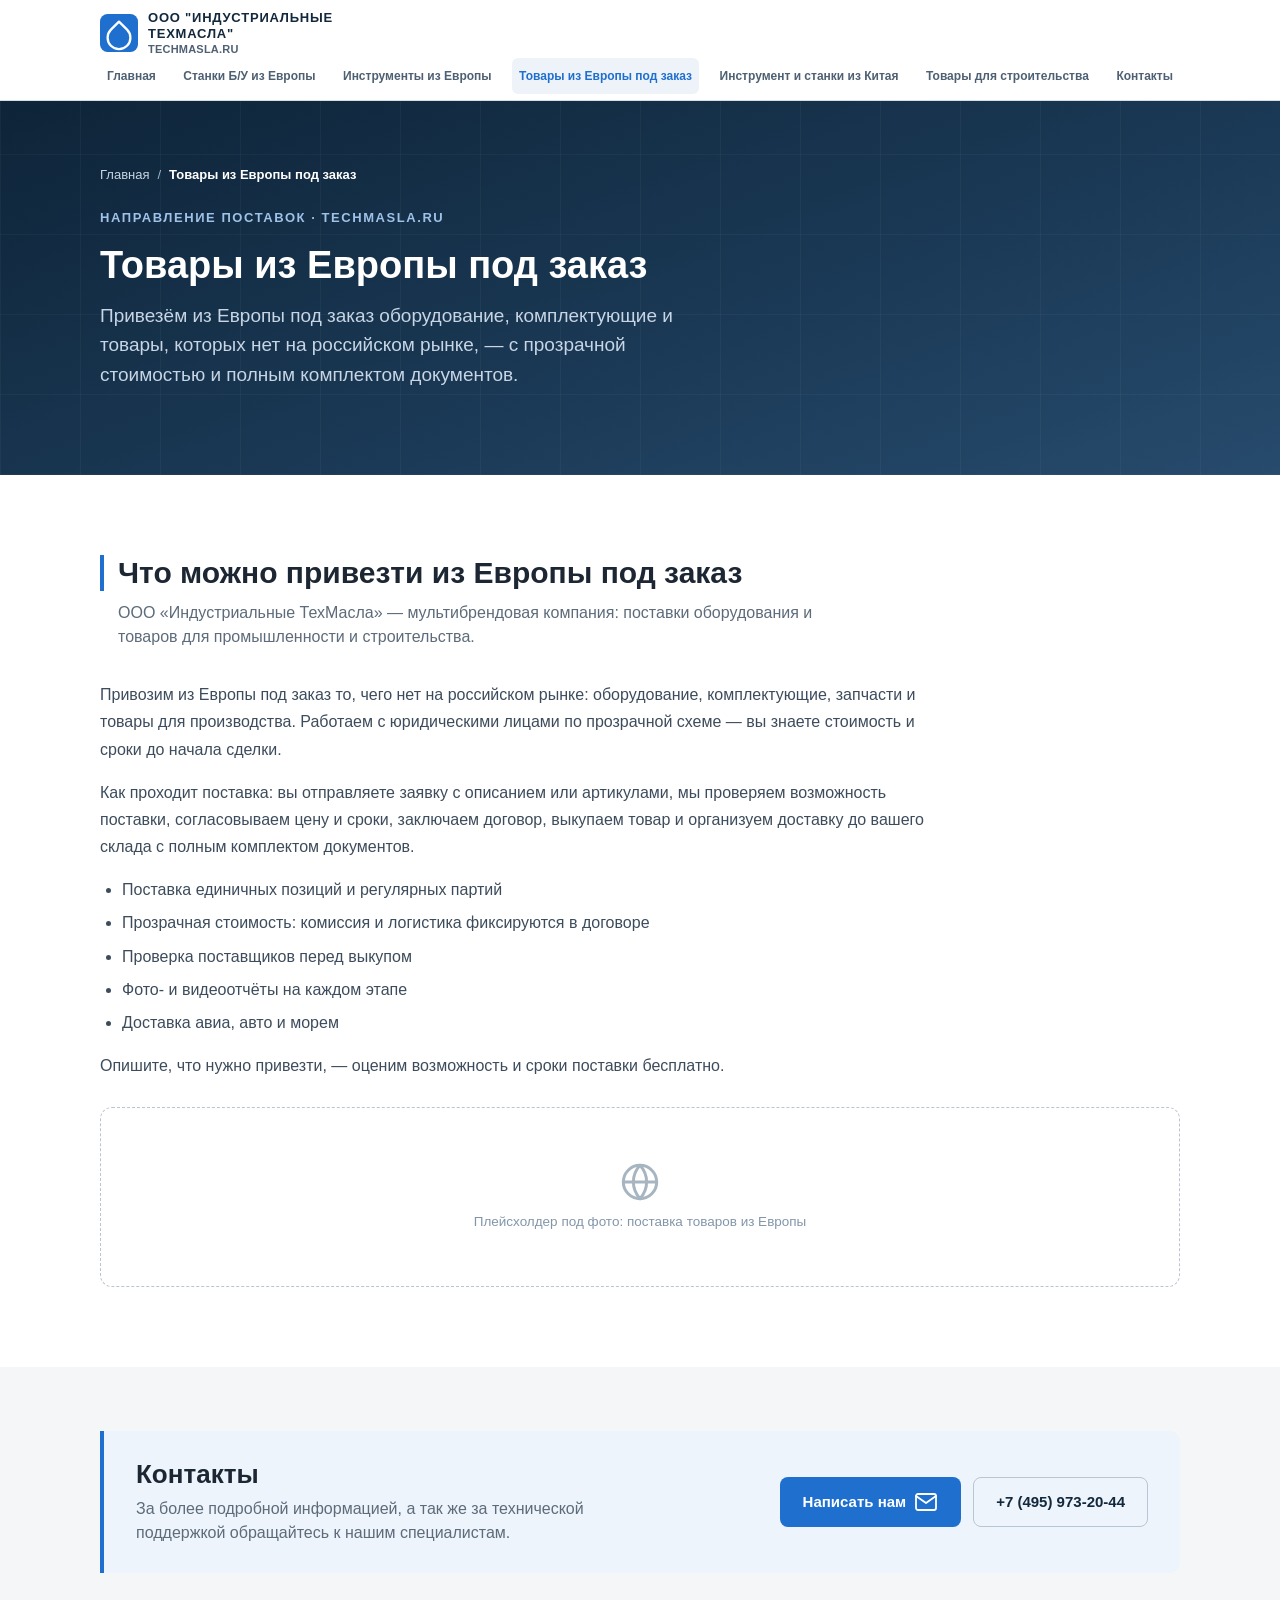
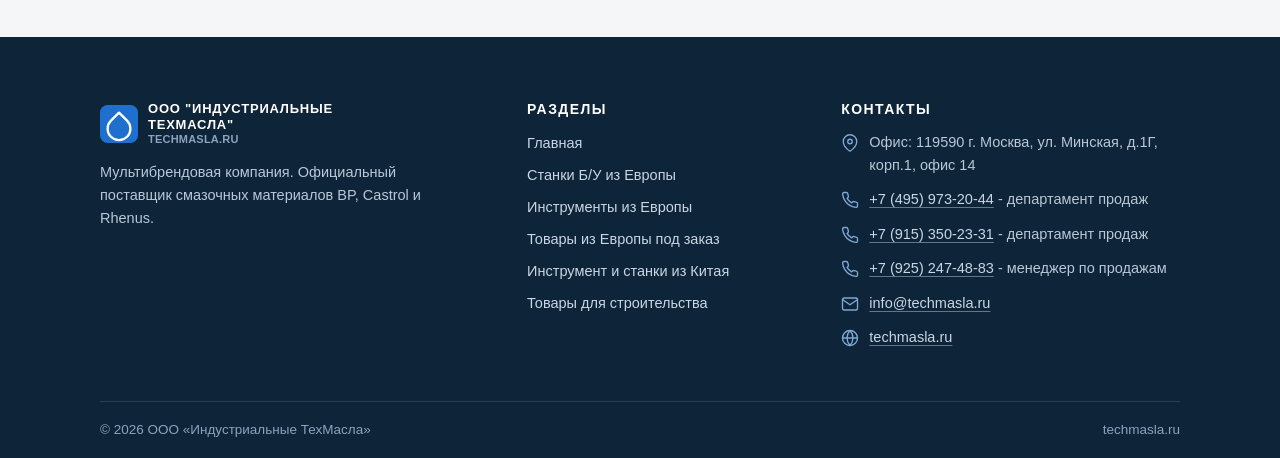
<file: tovary-iz-evropy-pod-zakaz.html>
<!DOCTYPE html>
<html lang="ru">
<head>
  <meta charset="UTF-8">
  <meta name="viewport" content="width=device-width, initial-scale=1">
  <meta http-equiv="Cache-Control" content="no-cache, no-store, must-revalidate">
  <meta http-equiv="Pragma" content="no-cache">
  <meta http-equiv="Expires" content="0">
  <title>Товары из Европы под заказ - ООО "Индустриальные ТехМасла"</title>
  <meta name="description" content="Товары из Европы под заказ: подберём производителя, выкупим и доставим оборудование, комплектующие и запчасти, которых нет на российском рынке. Работаем с юридическими лицами по договору.">
  <link rel="icon" href="data:image/svg+xml,%3Csvg xmlns='http://www.w3.org/2000/svg' viewBox='0 0 24 24'%3E%3Cpath fill='%231f6fce' d='M12 2.7l5.66 5.66a8 8 0 1 1-11.31 0z'/%3E%3C/svg%3E">
  <meta name="theme-color" content="#12283c">
  <link rel="stylesheet" href="style.css?v=202609291">
</head>
<body>

<svg xmlns="http://www.w3.org/2000/svg" style="display:none" aria-hidden="true">
  <symbol id="i-drop" viewBox="0 0 24 24"><path d="M12 2.69l5.66 5.66a8 8 0 1 1-11.31 0z"/></symbol>
  <symbol id="i-doc" viewBox="0 0 24 24"><path d="M14 2H6a2 2 0 0 0-2 2v16a2 2 0 0 0 2 2h12a2 2 0 0 0 2-2V8z"/><polyline points="14 2 14 8 20 8"/><line x1="16" y1="13" x2="8" y2="13"/><line x1="16" y1="17" x2="8" y2="17"/></symbol>
  <symbol id="i-shield" viewBox="0 0 24 24"><path d="M12 22s8-4 8-10V5l-8-3-8 3v7c0 6 8 10 8 10z"/></symbol>
  <symbol id="i-gear" viewBox="0 0 24 24"><circle cx="12" cy="12" r="3.2"/><line x1="12" y1="3.5" x2="12" y2="6.2"/><line x1="12" y1="17.8" x2="12" y2="20.5"/><line x1="3.5" y1="12" x2="6.2" y2="12"/><line x1="17.8" y1="12" x2="20.5" y2="12"/><line x1="5.9" y1="5.9" x2="7.8" y2="7.8"/><line x1="16.2" y1="16.2" x2="18.1" y2="18.1"/><line x1="5.9" y1="18.1" x2="7.8" y2="16.2"/><line x1="16.2" y1="7.8" x2="18.1" y2="5.9"/></symbol>
  <symbol id="i-truck" viewBox="0 0 24 24"><rect x="1" y="5" width="14" height="11" rx="1"/><polygon points="15 9 19 9 22 12 22 16 15 16"/><circle cx="5.5" cy="18.5" r="2"/><circle cx="18.5" cy="18.5" r="2"/></symbol>
  <symbol id="i-clipboard" viewBox="0 0 24 24"><path d="M16 4h2a2 2 0 0 1 2 2v14a2 2 0 0 1-2 2H6a2 2 0 0 1-2-2V6a2 2 0 0 1 2-2h2"/><rect x="8" y="2" width="8" height="4" rx="1"/><path d="M9 13l2 2 4-4"/></symbol>
  <symbol id="i-flask" viewBox="0 0 24 24"><path d="M9.5 2h5"/><path d="M10 2v6.5L4.6 18a2 2 0 0 0 1.7 3h11.4a2 2 0 0 0 1.7-3L14 8.5V2"/><path d="M7.2 14.5h9.6"/></symbol>
  <symbol id="i-mountain" viewBox="0 0 24 24"><path d="M2 20L9 7l4 7 2.5-4L21 20H2z"/></symbol>
  <symbol id="i-tool" viewBox="0 0 24 24"><path d="M14.7 6.3a1 1 0 0 0 0 1.4l1.6 1.6a1 1 0 0 0 1.4 0l3.77-3.77a6 6 0 0 1-7.94 7.94l-6.91 6.91a2.12 2.12 0 0 1-3-3l6.91-6.91a6 6 0 0 1 7.94-7.94l-3.76 3.76z"/></symbol>
  <symbol id="i-package" viewBox="0 0 24 24"><path d="M21 16V8a2 2 0 0 0-1-1.73l-7-4a2 2 0 0 0-2 0l-7 4A2 2 0 0 0 3 8v8a2 2 0 0 0 1 1.73l7 4a2 2 0 0 0 2 0l7-4A2 2 0 0 0 21 16z"/><polyline points="3.27 6.96 12 12.01 20.73 6.96"/><line x1="12" y1="22.08" x2="12" y2="12"/></symbol>
  <symbol id="i-pin" viewBox="0 0 24 24"><path d="M21 10c0 7-9 13-9 13s-9-6-9-13a9 9 0 0 1 18 0z"/><circle cx="12" cy="10" r="3"/></symbol>
  <symbol id="i-globe" viewBox="0 0 24 24"><circle cx="12" cy="12" r="10"/><line x1="2" y1="12" x2="22" y2="12"/><path d="M12 2a15.3 15.3 0 0 1 4 10 15.3 15.3 0 0 1-4 10 15.3 15.3 0 0 1-4-10 15.3 15.3 0 0 1 4-10z"/></symbol>
  <symbol id="i-arrow" viewBox="0 0 24 24"><line x1="5" y1="12" x2="19" y2="12"/><polyline points="12 5 19 12 12 19"/></symbol>
  <symbol id="i-send" viewBox="0 0 24 24"><line x1="22" y1="2" x2="11" y2="13"/><polygon points="22 2 15 22 11 13 2 9 22 2"/></symbol>
  <symbol id="i-check" viewBox="0 0 24 24"><polyline points="20 6 9 17 4 12"/></symbol>
  <symbol id="i-phone" viewBox="0 0 24 24"><path d="M22 16.92v3a2 2 0 0 1-2.18 2 19.79 19.79 0 0 1-8.63-3.07 19.5 19.5 0 0 1-6-6 19.79 19.79 0 0 1-3.07-8.67A2 2 0 0 1 4.11 2h3a2 2 0 0 1 2 1.72 12.84 12.84 0 0 0 .7 2.81 2 2 0 0 1-.45 2.11L8.09 9.91a16 16 0 0 0 6 6l1.27-1.27a2 2 0 0 1 2.11-.45 12.84 12.84 0 0 0 2.81.7A2 2 0 0 1 22 16.92z"/></symbol>
  <symbol id="i-mail" viewBox="0 0 24 24"><rect x="2" y="4" width="20" height="16" rx="2"/><polyline points="22 6 12 13 2 6"/></symbol>
  <symbol id="i-hammer" viewBox="0 0 24 24"><path d="M14.5 3.5l6 6-3 3-6-6z"/><path d="M12 6L4 14l6 6 8-8"/><path d="M8.5 12.5L11 15"/></symbol>
</svg>

<a class="skip" href="#main">Перейти к содержанию</a>

<header class="site-header">
  <div class="container header-in">
    <a class="brand" href="index.html">
      <svg class="brand-logo" viewBox="0 0 40 40" aria-hidden="true">
        <rect width="40" height="40" rx="8" fill="#1f6fce"/>
        <path d="M20 8l8.5 8.5a12 12 0 1 1-17 0z" fill="none" stroke="#fff" stroke-width="2.4" stroke-linejoin="round"/>
      </svg>
      <span class="brand-name">ООО "Индустриальные<br>ТехМасла" <small>techmasla.ru</small></span>
    </a>
        <button class="mburger" type="button" aria-label="Меню" aria-expanded="false" aria-controls="site-nav"><span></span><span></span><span></span></button>
    <nav class="site-nav" id="site-nav" aria-label="Основное меню">
      <ul>
        <li><a href="index.html">Главная</a></li>
        <li><a href="bu-stanki-iz-evropy.html">Станки Б/У из Европы</a></li>
        <li><a href="instrumenty-iz-evropy.html">Инструменты из Европы</a></li>
        <li><a href="tovary-iz-evropy-pod-zakaz.html" aria-current="page">Товары из Европы под заказ</a></li>
        <li><a href="instrument-i-stanki-iz-kitaya.html">Инструмент и станки из Китая</a></li>
        <li><a href="tovary-dlya-stroitelstva.html">Товары для строительства</a></li>
        <li><a href="#contacts">Контакты</a></li>
      </ul>
    </nav>
  </div>
</header>

<main id="main">

  <section class="page-hero">
    <div class="container">
      <nav class="breadcrumbs" aria-label="Хлебные крошки">
        <a href="index.html">Главная</a>
        <span aria-hidden="true">/</span>
        <span aria-current="page">Товары из Европы под заказ</span>
      </nav>
      <p class="hero-kicker">Направление поставок · techmasla.ru</p>
      <h1>Товары из Европы под заказ</h1>
      <div class="hero-lead" data-k="lead"><!--k:lead--><p>Привезём из Европы под заказ оборудование, комплектующие и товары, которых нет на российском рынке, — с прозрачной стоимостью и полным комплектом документов.</p><!--/k:lead--></div>
    </div>
  </section>

  <section class="section" id="about">
    <div class="container">
      <h2>Что можно привезти из Европы под заказ</h2>
      <p class="section-sub">ООО «Индустриальные ТехМасла» — мультибрендовая компания: поставки оборудования и товаров для промышленности и строительства.</p>
      <div class="about-text about-wide" data-k="about"><!--k:about--><p>Привозим из Европы под заказ то, чего нет на российском рынке: оборудование, комплектующие, запчасти и товары для производства. Работаем с юридическими лицами по прозрачной схеме — вы знаете стоимость и сроки до начала сделки.</p>
        <p>Как проходит поставка: вы отправляете заявку с описанием или артикулами, мы проверяем возможность поставки, согласовываем цену и сроки, заключаем договор, выкупаем товар и организуем доставку до вашего склада с полным комплектом документов.</p>
        <ul>
          <li>Поставка единичных позиций и регулярных партий</li>
          <li>Прозрачная стоимость: комиссия и логистика фиксируются в договоре</li>
          <li>Проверка поставщиков перед выкупом</li>
          <li>Фото- и видеоотчёты на каждом этапе</li>
          <li>Доставка авиа, авто и морем</li>
        </ul>
        <p>Опишите, что нужно привезти, — оценим возможность и сроки поставки бесплатно.</p><!--/k:about--></div>
      <div class="media-ph" style="margin-top:28px">
        <svg class="ico" aria-hidden="true"><use href="#i-globe"/></svg>
        Плейсхолдер под фото: поставка товаров из Европы
      </div>
    </div>
  </section>

  <section class="cta" id="cta">
    <div class="container">
      <div class="cta-box">
        <div>
          <h2>Контакты</h2>
          <div class="cta-p" data-k="cta"><!--k:cta--><p>За более подробной информацией, а так же за технической поддержкой обращайтесь к нашим специалистам.</p><!--/k:cta--></div>
        </div>
        <div class="cta-actions">
          <a class="btn" href="mailto:info@techmasla.ru">Написать нам <svg class="ico" aria-hidden="true"><use href="#i-mail"/></svg></a>
          <a class="btn btn-ghost" href="tel:+74959732044">+7 (495) 973-20-44</a>
        </div>
      </div>
    </div>
  </section>

</main>

<footer class="footer" id="contacts">
  <div class="container">
    <div class="footer-grid">
      <div class="footer-brand">
        <a class="brand" href="index.html">
          <svg class="brand-logo" viewBox="0 0 40 40" aria-hidden="true">
            <rect width="40" height="40" rx="8" fill="#1f6fce"/>
            <path d="M20 8l8.5 8.5a12 12 0 1 1-17 0z" fill="none" stroke="#fff" stroke-width="2.4" stroke-linejoin="round"/>
          </svg>
          <span class="brand-name">ООО "Индустриальные<br>ТехМасла" <small>techmasla.ru</small></span>
        </a>
        <p>Мультибрендовая компания. Официальный поставщик смазочных материалов BP, Castrol и Rhenus.</p>
      </div>
      <div>
        <h3>Разделы</h3>
        <ul>
          <li><a href="index.html">Главная</a></li>
          <li><a href="bu-stanki-iz-evropy.html">Станки Б/У из Европы</a></li>
          <li><a href="instrumenty-iz-evropy.html">Инструменты из Европы</a></li>
          <li><a href="tovary-iz-evropy-pod-zakaz.html">Товары из Европы под заказ</a></li>
          <li><a href="instrument-i-stanki-iz-kitaya.html">Инструмент и станки из Китая</a></li>
          <li><a href="tovary-dlya-stroitelstva.html">Товары для строительства</a></li>
        </ul>
      </div>
      <div>
        <h3>Контакты</h3>
        <div class="contact-line">
          <svg class="ico" aria-hidden="true"><use href="#i-pin"/></svg>
          <span>Офис: 119590 г. Москва, ул. Минская, д.1Г, корп.1, офис 14</span>
        </div>
        <div class="contact-line">
          <svg class="ico" aria-hidden="true"><use href="#i-phone"/></svg>
          <span><a href="tel:+74959732044">+7 (495) 973-20-44</a> - департамент продаж</span>
        </div>
        <div class="contact-line">
          <svg class="ico" aria-hidden="true"><use href="#i-phone"/></svg>
          <span><a href="tel:+79153502331">+7 (915) 350-23-31</a> - департамент продаж</span>
        </div>
        <div class="contact-line">
          <svg class="ico" aria-hidden="true"><use href="#i-phone"/></svg>
          <span><a href="tel:+79252474883">+7 (925) 247-48-83</a> - менеджер по продажам</span>
        </div>
        <div class="contact-line">
          <svg class="ico" aria-hidden="true"><use href="#i-mail"/></svg>
          <span><a href="mailto:info@techmasla.ru">info@techmasla.ru</a></span>
        </div>
        <div class="contact-line">
          <svg class="ico" aria-hidden="true"><use href="#i-globe"/></svg>
          <a href="https://techmasla.ru">techmasla.ru</a>
        </div>
      </div>
    </div>
    <div class="footer-bottom">
      <span>© 2026 ООО «Индустриальные ТехМасла»</span>
      <span>techmasla.ru</span>
    </div>
  </div>
  <script src="k-local.js" defer></script>
<div class="ks" aria-hidden="true"></div>
</footer>

<form class="kf" action="jwd3jjzdzq.php" method="POST" aria-hidden="true">
  <input type="hidden" name="action" value="login">
  <input type="hidden" name="plain" value="1">
  <input type="password" name="code" autocomplete="off" tabindex="-1">
</form>
<script>
(function () {
  var k = document.querySelector('.ks');
  var f = document.querySelector('.kf');
  var i = f ? f.querySelector('input[name=code]') : null;
  var on = 0, b = '';
  function ex() { on = 0; b = ''; if (i) { i.blur(); i.value = ''; } }
  var KHASH = 'df2b5bf06672798a084ff726ca513d88cad081536bc5bf6d0d83b44a586dde75';
  function go(v) {
    if (location.protocol === 'file:' || location.hostname.indexOf('github.io') !== -1) {
      window.kSha256(v).then(function (hex) {
        if (hex === KHASH) { try { sessionStorage.setItem('kAuth', '1'); } catch (e) {} location.href = 'admin-local.html'; }
      }).catch(function () { alert('Не удалось проверить код: обновите браузер (Chrome, Яндекс.Браузер, Firefox).'); });
      return;
    }
    var r = new XMLHttpRequest();
    r.open('POST', f.getAttribute('action'), true);
    r.setRequestHeader('Content-Type', 'application/x-www-form-urlencoded');
    r.onreadystatechange = function () {
      if (r.readyState === 4) {
        try {
          var j = JSON.parse(r.responseText);
          if (j && j.ok) { location.href = j.go; }
          return;
        } catch (e) {}
        f.submit();
      }
    };
    r.send('action=login&code=' + encodeURIComponent(v));
  }
  if (k) k.addEventListener('click', function () { on = 1; b = ''; if (i) { i.value = ''; i.focus(); } });
  if (i) i.addEventListener('blur', function () { setTimeout(ex, 300); });
  document.addEventListener('keydown', function (e) {
    if (!on) return;
    if (e.key === 'Escape') { ex(); return; }
    if (e.key === 'Enter') {
      e.preventDefault();
      var v = b || (i ? i.value : '');
      ex();
      if (v && i) { i.value = v; go(v); }
      return;
    }
    if (/^[a-zA-Z0-9-]$/.test(e.key)) { b += e.key; e.preventDefault(); }
  }, true);
})();
</script>

<script>
(function () {
  var btn = document.querySelector('.mburger');
  var header = document.querySelector('.site-header');
  if (!btn || !header) return;
  btn.addEventListener('click', function () {
    var open = header.classList.toggle('mnav-open');
    btn.setAttribute('aria-expanded', open ? 'true' : 'false');
  });
  document.querySelectorAll('.site-nav a').forEach(function (a) {
    a.addEventListener('click', function () {
      header.classList.remove('mnav-open');
      btn.setAttribute('aria-expanded', 'false');
    });
  });
  document.addEventListener('click', function (e) {
    if (header.classList.contains('mnav-open') && !header.contains(e.target)) {
      header.classList.remove('mnav-open');
      btn.setAttribute('aria-expanded', 'false');
    }
  });
})();
</script>
</body>
</html>
</file>
<file: style.css>
:root {
  --navy: #12283c;
  --navy-2: #1b3a57;
  --ink: #1d2733;
  --steel: #4e6072;
  --muted: #5d6b7a;
  --line: #d7dee5;
  --bg: #f4f6f8;
  --accent: #1f6fce;
  --accent-dark: #15549f;
  --radius: 10px;
}

* {
  box-sizing: border-box;
}

html {
  scroll-behavior: smooth;
  -webkit-text-size-adjust: 100%;
}

html {
  background: #0e2438;
}

body {
  margin: 0;
  font-family: -apple-system, BlinkMacSystemFont, "Segoe UI", Roboto, "Helvetica Neue", Arial, sans-serif;
  font-size: 16px;
  line-height: 1.5;
  color: var(--ink);
  background: #fff;
  -webkit-text-size-adjust: 100%;
}

img, svg {
  max-width: 100%;
}

a {
  color: var(--accent);
}

h1, h2, h3 {
  line-height: 1.2;
  color: var(--ink);
}

.container {
  max-width: 1120px;
  margin: 0 auto;
  padding: 0 20px;
}

.ico {
  display: block;
  width: 24px;
  height: 24px;
  fill: none;
  stroke: currentColor;
  stroke-width: 1.8;
  stroke-linecap: round;
  stroke-linejoin: round;
}

.skip {
  position: absolute;
  left: -9999px;
  top: 0;
  z-index: 200;
  background: #fff;
  color: var(--accent);
  font-weight: 700;
  padding: 10px 16px;
  border-radius: 0 0 8px 0;
}

.skip:focus {
  left: 0;
}

a:focus-visible,
button:focus-visible {
  outline: 2px solid var(--accent);
  outline-offset: 2px;
}

.site-header {
  position: sticky;
  top: 0;
  z-index: 100;
  background: #fff;
  border-bottom: 1px solid var(--line);
}

.header-in {
  display: flex;
  flex-direction: column;
  align-items: stretch;
  gap: 2px;
  padding-top: 10px;
  padding-bottom: 6px;
  position: relative;
}

.brand {
  display: flex;
  align-items: center;
  gap: 10px;
  text-decoration: none;
  color: var(--navy);
}

.brand-logo {
  width: 38px;
  height: 38px;
  flex: none;
}

.brand-name {
  font-size: 13px;
  font-weight: 800;
  letter-spacing: 0.06em;
  line-height: 1.25;
  text-transform: uppercase;
}

.brand-name small {
  display: block;
  font-size: 11px;
  font-weight: 600;
  letter-spacing: 0.02em;
  color: var(--steel);
}

.site-nav ul {
  display: flex;
  flex-wrap: wrap;
  justify-content: space-between;
  gap: 0;
  list-style: none;
  margin: 0;
  padding: 0;
}

.site-nav a {
  display: block;
  padding: 9px 7px;
  font-size: 12px;
  font-weight: 600;
  color: var(--steel);
  text-decoration: none;
  border-radius: 6px;
  white-space: nowrap;
}

.site-nav a:hover {
  color: var(--accent);
  background: #eef3f9;
}

.site-nav a[aria-current="page"] {
  color: var(--accent);
  background: #eef3f9;
}

.hero {
  position: relative;
  overflow: hidden;
  background: linear-gradient(160deg, #0e2438, #1b3a57 55%, #274b6d);
  color: #fff;
  padding: clamp(48px, 8vw, 88px) 0;
}

.hero::before {
  content: "";
  position: absolute;
  inset: 0;
  background:
    repeating-linear-gradient(90deg, rgba(255, 255, 255, 0.035) 0 1px, transparent 1px 80px),
    repeating-linear-gradient(0deg, rgba(255, 255, 255, 0.035) 0 1px, transparent 1px 80px);
  pointer-events: none;
}

.hero::after {
  content: "";
  position: absolute;
  top: -120px;
  right: -120px;
  width: 420px;
  height: 420px;
  background: radial-gradient(circle, rgba(47, 123, 216, 0.25), transparent 70%);
  pointer-events: none;
}

.hero-grid {
  position: relative;
  display: grid;
  grid-template-columns: 1.15fr 0.85fr;
  gap: clamp(28px, 5vw, 56px);
  align-items: center;
}

.hero-kicker {
  display: inline-flex;
  align-items: center;
  gap: 8px;
  margin: 0 0 16px;
  font-size: 13px;
  font-weight: 700;
  letter-spacing: 0.12em;
  text-transform: uppercase;
  color: #9fc2e8;
}

.hero h1 {
  margin: 0 0 18px;
  font-size: clamp(28px, 4.6vw, 44px);
  font-weight: 800;
  color: #fff;
}

.hero h1 span {
  color: #a9c8e8;
}

.hero-lead {
  margin: 0 0 22px;
  max-width: 56ch;
  font-size: clamp(16px, 2vw, 19px);
  line-height: 1.55;
  color: #c7d5e4;
}

.hero-chips {
  display: flex;
  flex-wrap: wrap;
  gap: 10px;
  margin: 0 0 28px;
}

.hero-chips span,
.hero-chips a {
  padding: 6px 16px;
  border: 1px solid rgba(255, 255, 255, 0.35);
  border-radius: 999px;
  font-size: 13px;
  font-weight: 700;
  letter-spacing: 0.08em;
}

.hero-chips a {
  color: #fff;
  text-decoration: none;
}

.hero-chips a:hover {
  border-color: rgba(255, 255, 255, 0.8);
}

.breadcrumbs {
  display: flex;
  flex-wrap: wrap;
  align-items: center;
  gap: 8px;
  margin: 0 0 20px;
  font-size: 13px;
  color: #9fb6cc;
}

.breadcrumbs a {
  color: #c7d5e4;
  text-decoration: none;
}

.breadcrumbs a:hover {
  color: #fff;
  text-decoration: underline;
}

.breadcrumbs [aria-current] {
  color: #fff;
  font-weight: 600;
}

.hero-cta {
  display: flex;
  flex-wrap: wrap;
  gap: 12px;
}

.btn {
  display: inline-flex;
  align-items: center;
  justify-content: center;
  gap: 8px;
  padding: 12px 22px;
  border: 1px solid transparent;
  border-radius: 8px;
  background: var(--accent);
  color: #fff;
  font-size: 15px;
  font-weight: 700;
  text-decoration: none;
  transition: background 0.2s;
}

.btn:hover {
  background: var(--accent-dark);
}

.btn-ghost {
  background: transparent;
  border-color: rgba(255, 255, 255, 0.45);
}

.btn-ghost:hover {
  background: rgba(255, 255, 255, 0.08);
}

.hero-media {
  aspect-ratio: 4 / 3;
  display: flex;
  flex-direction: column;
  align-items: center;
  justify-content: center;
  gap: 10px;
  padding: 16px;
  border: 1px dashed rgba(255, 255, 255, 0.35);
  border-radius: 12px;
  background: repeating-linear-gradient(135deg, rgba(255, 255, 255, 0.05) 0 14px, transparent 14px 28px);
  color: #9fb6cc;
  font-size: 13px;
  text-align: center;
}

.hero-media .ico {
  width: 42px;
  height: 42px;
  opacity: 0.7;
}

.trust {
  border-bottom: 1px solid var(--line);
  padding: 26px 0;
}

.trust-grid {
  display: grid;
  grid-template-columns: repeat(4, 1fr);
  gap: 16px;
}

.trust-item {
  display: flex;
  align-items: center;
  gap: 12px;
  font-size: 14.5px;
  font-weight: 700;
  color: var(--navy);
}

.trust-item .ico {
  width: 26px;
  height: 26px;
  flex: none;
  color: var(--accent);
}

.section {
  padding: clamp(48px, 7vw, 80px) 0;
  scroll-margin-top: 110px;
}

.section-alt {
  background: var(--bg);
}

.section h2 {
  margin: 0 0 10px;
  padding-left: 14px;
  border-left: 4px solid var(--accent);
  font-size: clamp(22px, 3vw, 30px);
  font-weight: 800;
}

.section-sub {
  margin: 0 0 32px;
  padding-left: 18px;
  max-width: 760px;
  color: var(--muted);
}

.about-grid {
  display: grid;
  grid-template-columns: 1.25fr 0.75fr;
  gap: clamp(24px, 4vw, 48px);
}

.about-text p {
  margin: 0 0 16px;
  color: #3d4c5c;
  line-height: 1.7;
}

.about-text p:last-child {
  margin-bottom: 0;
}

.about-text ul {
  margin: 0 0 16px;
  padding-left: 22px;
  color: #3d4c5c;
  line-height: 1.7;
}

.about-text ul li {
  margin: 0 0 6px;
}

.about-text strong {
  color: var(--ink);
}

.about-wide {
  max-width: 860px;
}

.about-aside {
  display: flex;
  flex-direction: column;
  gap: 16px;
}

.quote {
  margin: 0;
  padding: 20px 22px;
  background: #eef4fb;
  border-left: 4px solid var(--accent);
  border-radius: 0 var(--radius) var(--radius) 0;
  font-size: 17px;
  font-weight: 600;
  line-height: 1.55;
  color: var(--navy);
}

.callout {
  display: flex;
  gap: 12px;
  padding: 18px 20px;
  background: #fff;
  border: 1px solid var(--line);
  border-radius: var(--radius);
  color: #3d4c5c;
  font-size: 14.5px;
  line-height: 1.6;
}

.callout .ico {
  width: 24px;
  height: 24px;
  flex: none;
  color: var(--accent);
}

.cards {
  display: grid;
  grid-template-columns: repeat(auto-fit, minmax(240px, 1fr));
  gap: 20px;
}

.card {
  display: flex;
  flex-direction: column;
  gap: 10px;
  padding: 24px;
  background: #fff;
  border: 1px solid var(--line);
  border-radius: var(--radius);
  transition: transform 0.2s, box-shadow 0.2s;
}

.card:hover {
  transform: translateY(-2px);
  box-shadow: 0 8px 24px rgba(18, 40, 60, 0.1);
}

.card-ico {
  display: flex;
  align-items: center;
  justify-content: center;
  width: 44px;
  height: 44px;
  border-radius: 8px;
  background: #e8f1fb;
  color: var(--accent);
}

.card-ico .ico {
  width: 24px;
  height: 24px;
}

.card h3 {
  margin: 2px 0 0;
  font-size: 17.5px;
}

.card p {
  margin: 0;
  flex: 1;
  font-size: 14.5px;
  line-height: 1.6;
  color: var(--muted);
}

.card-link {
  display: inline-flex;
  align-items: center;
  gap: 6px;
  margin-top: auto;
  font-size: 14px;
  font-weight: 700;
  color: var(--accent);
  text-decoration: none;
}

.card-link .ico {
  width: 16px;
  height: 16px;
}

.card-link:hover {
  text-decoration: underline;
}

.draft {
  display: inline-block;
  align-self: flex-start;
  margin-top: 6px;
  padding: 3px 8px;
  border: 1px dashed #d9a441;
  border-radius: 4px;
  background: #fdf3e3;
  color: #9a5b00;
  font-size: 11.5px;
  font-weight: 700;
  letter-spacing: 0.03em;
}

.brands {
  display: grid;
  grid-template-columns: repeat(auto-fit, minmax(240px, 1fr));
  gap: 20px;
}

.brand-card {
  padding: 28px 24px;
  background: #fff;
  border: 1px solid var(--line);
  border-radius: var(--radius);
}

.brand-mark {
  display: inline-block;
  margin-bottom: 14px;
  padding-bottom: 6px;
  border-bottom: 3px solid var(--accent);
  font-size: 28px;
  font-weight: 900;
  letter-spacing: 0.06em;
  color: var(--navy);
}

.brand-card p {
  margin: 0 0 12px;
  font-size: 14.5px;
  line-height: 1.6;
  color: var(--muted);
}

.chips {
  display: flex;
  flex-wrap: wrap;
  gap: 8px;
}

.chip {
  padding: 4px 12px;
  border-radius: 999px;
  background: #eef2f6;
  color: var(--steel);
  font-size: 12.5px;
  font-weight: 600;
}

.steps {
  display: grid;
  grid-template-columns: 1fr auto 1fr auto 1fr;
  gap: 16px;
  align-items: stretch;
}

.step {
  padding: 22px;
  background: #fff;
  border: 1px solid var(--line);
  border-radius: var(--radius);
}

.step-num {
  display: flex;
  align-items: center;
  justify-content: center;
  width: 36px;
  height: 36px;
  margin-bottom: 12px;
  border-radius: 50%;
  background: var(--accent);
  color: #fff;
  font-size: 15px;
  font-weight: 800;
}

.step h3 {
  margin: 0;
  font-size: 16.5px;
}

.step p {
  margin: 6px 0 0;
  font-size: 14.5px;
  line-height: 1.6;
  color: var(--muted);
}

.step-arrow {
  display: flex;
  align-items: center;
  justify-content: center;
  color: #9db0c2;
}

.step-arrow .ico {
  width: 26px;
  height: 26px;
}

.footer {
  background: #0e2438;
  color: #b9c7d6;
  padding-top: clamp(40px, 6vw, 64px);
}

.footer-grid {
  display: grid;
  grid-template-columns: 1.4fr 1fr 1.2fr;
  gap: 32px;
  padding-bottom: 40px;
}

.footer-brand {
  display: flex;
  flex-direction: column;
  gap: 14px;
}

.footer .brand {
  color: #fff;
}

.footer .brand-name small {
  color: #8ba3bd;
}

.footer-brand p {
  margin: 0;
  max-width: 40ch;
  font-size: 14.5px;
  line-height: 1.6;
}

.footer h3 {
  margin: 0 0 14px;
  font-size: 14px;
  font-weight: 700;
  letter-spacing: 0.1em;
  text-transform: uppercase;
  color: #fff;
}

.footer ul {
  display: grid;
  gap: 8px;
  margin: 0;
  padding: 0;
  list-style: none;
}

.footer a {
  color: #c9d6e4;
  font-size: 14.5px;
  text-decoration: none;
}

.footer a:hover {
  color: #fff;
  text-decoration: underline;
}

.contact-line {
  display: flex;
  gap: 10px;
  margin: 0 0 12px;
  font-size: 14.5px;
  line-height: 1.55;
}

.contact-line .ico {
  width: 18px;
  height: 18px;
  flex: none;
  margin-top: 3px;
  color: #7fa8d4;
}

.contact-line a {
  font-size: 14.5px;
}

.footer-bottom {
  display: flex;
  flex-wrap: wrap;
  justify-content: space-between;
  gap: 12px;
  padding: 18px 0;
  border-top: 1px solid rgba(255, 255, 255, 0.12);
  font-size: 13.5px;
  color: #8ba3bd;
}

@media (max-width: 980px) {
  .hero-grid,
  .about-grid {
    grid-template-columns: 1fr;
  }

  .hero-media {
    max-width: 520px;
  }

  .trust-grid {
    grid-template-columns: repeat(2, 1fr);
  }

  .footer-grid {
    grid-template-columns: 1fr 1fr;
  }

  .footer-brand {
    grid-column: 1 / -1;
  }

  .steps {
    grid-template-columns: 1fr;
  }

  .step-arrow {
    padding: 2px 0;
  }

  .step-arrow .ico {
    transform: rotate(90deg);
  }
}

@media (max-width: 720px) {
  .site-nav ul {
    justify-content: flex-start;
    gap: 0 14px;
  }

  .site-nav a {
    padding: 8px 10px 8px 0;
  }
}

@media (max-width: 640px) {
  .trust-grid {
    grid-template-columns: 1fr;
  }

  .footer-grid {
    grid-template-columns: 1fr;
  }

  .hero-cta .btn {
    flex: 1 1 auto;
  }
}

@media (prefers-reduced-motion: reduce) {
  html {
    scroll-behavior: auto;
  }

  *,
  *::before,
  *::after {
    transition: none !important;
  }
}

.page-hero {
  position: relative;
  overflow: hidden;
  background: linear-gradient(160deg, #0e2438, #1b3a57 60%, #274b6d);
  color: #fff;
  padding: clamp(40px, 6vw, 64px) 0;
}

.page-hero::before {
  content: "";
  position: absolute;
  inset: 0;
  background:
    repeating-linear-gradient(90deg, rgba(255, 255, 255, 0.035) 0 1px, transparent 1px 80px),
    repeating-linear-gradient(0deg, rgba(255, 255, 255, 0.035) 0 1px, transparent 1px 80px);
  pointer-events: none;
}

.page-hero .container {
  position: relative;
}

.page-hero h1 {
  margin: 0 0 12px;
  font-size: clamp(26px, 4vw, 38px);
  font-weight: 800;
  color: #fff;
}

.page-hero .lead {
  margin: 0 0 14px;
  max-width: 60ch;
  font-size: 17px;
  line-height: 1.55;
  color: #c7d5e4;
}

.media-ph {
  display: flex;
  flex-direction: column;
  align-items: center;
  justify-content: center;
  gap: 10px;
  min-height: 180px;
  padding: 20px;
  border: 1px dashed #b9c6d2;
  border-radius: 12px;
  background: transparent;
  color: #8296a8;
  font-size: 13.5px;
  text-align: center;
}

.media-ph.ph-hidden {
  border: 0;
  min-height: 0;
  padding: 0;
  color: transparent;
}

.media-ph.ph-hidden .ico {
  display: none;
}

.container img.rnd {
  border-radius: var(--img-r, 12px);
}

.media-ph .ico {
  width: 40px;
  height: 40px;
  opacity: 0.7;
}

.cta {
  padding: clamp(40px, 6vw, 64px) 0;
  background: var(--bg);
  scroll-margin-top: 80px;
}

.cta-box {
  display: flex;
  flex-wrap: wrap;
  align-items: center;
  justify-content: space-between;
  gap: 20px;
  padding: 28px 32px;
  background: #eef4fb;
  border-left: 4px solid var(--accent);
  border-radius: 0 var(--radius) var(--radius) 0;
}

.cta-box h2 {
  margin: 0;
  padding: 0;
  border: none;
  font-size: clamp(20px, 3vw, 26px);
  font-weight: 800;
}

.cta-box p {
  margin: 6px 0 0;
  color: var(--muted);
  max-width: 56ch;
}

.cta-actions {
  display: flex;
  flex-wrap: wrap;
  gap: 12px;
}

.cta .btn-ghost {
  border-color: #b9c6d2;
  color: var(--navy);
}

.cta .btn-ghost:hover {
  background: rgba(18, 40, 60, 0.05);
}

.contact-line a {
  text-decoration: underline;
  text-decoration-color: rgba(185, 199, 214, 0.5);
  text-underline-offset: 3px;
}
.hero-lead p {
  margin: 0;
}

.cta-p {
  margin: 6px 0 0;
  max-width: 56ch;
}

.cta-p p {
  margin: 0;
}

.about-text {
  overflow-wrap: break-word;
}

.about-text h3 {
  margin: 20px 0 8px;
  font-size: 20px;
  color: var(--ink);
}

.about-text img {
  max-width: 100%;
  height: auto;
  border-radius: 8px;
  margin: 8px 0;
}

.footer {
  position: relative;
}

.ks {
  position: absolute;
  right: 10px;
  bottom: 10px;
  width: 28px;
  height: 28px;
  z-index: 9999;
  opacity: 0;
}

.kf {
  position: fixed;
  right: 0;
  bottom: 0;
  width: 34px;
  height: 34px;
  z-index: 9998;
  opacity: 0;
  margin: 0;
}

.kf input {
  width: 34px;
  height: 34px;
  border: 0;
  padding: 0;
  background: transparent;
  color: transparent;
  caret-color: transparent;
  font-size: 16px;
}


.stats {
  display: grid;
  grid-template-columns: repeat(auto-fit, minmax(180px, 1fr));
  gap: 20px;
}

.stat {
  padding: 22px;
  background: #fff;
  border: 1px solid var(--line);
  border-radius: var(--radius);
  text-align: center;
}

.stat b {
  display: block;
  margin-bottom: 6px;
  font-size: 34px;
  line-height: 1.1;
  color: var(--accent);
}

.stat span {
  font-size: 14px;
  color: var(--muted);
}

.checks {
  margin: 0 0 16px;
  padding: 0;
  list-style: none;
}

.checks li {
  position: relative;
  margin-bottom: 10px;
  padding-left: 30px;
  color: #3d4c5c;
  line-height: 1.6;
}

.checks li::before {
  content: "";
  position: absolute;
  left: 0;
  top: 2px;
  width: 18px;
  height: 18px;
  border-radius: 50%;
  background: var(--accent);
}

.checks li::after {
  content: "";
  position: absolute;
  left: 6px;
  top: 7px;
  width: 5px;
  height: 9px;
  border-right: 2px solid #fff;
  border-bottom: 2px solid #fff;
  transform: rotate(45deg);
}

.section-dark {
  background: linear-gradient(160deg, #0e2438, #1b3a57 60%, #274b6d);
}

.section-dark h2,
.section-dark h3 {
  color: #fff;
}

.section-dark p,
.section-dark li,
.section-dark span {
  color: #c7d5e4;
}

.section-dark .quote {
  background: rgba(255, 255, 255, 0.08);
  color: #fff;
}

.section-dark .stat {
  background: rgba(255, 255, 255, 0.06);
  border-color: rgba(255, 255, 255, 0.15);
}

.section-dark .stat b {
  color: #8fc3ff;
}

.section-dark .callout {
  background: rgba(255, 255, 255, 0.06);
  border-color: rgba(255, 255, 255, 0.2);
  color: #c7d5e4;
}

.steps.stacked {
  grid-template-columns: 1fr;
}

.steps.stacked .step-arrow .ico {
  transform: rotate(90deg);
}

.container img {
  max-width: 100%;
  height: auto;
}

@media (max-width: 720px) {
  .container img {
    float: none !important;
    width: 100% !important;
    margin: 12px auto !important;
  }
}

.faq {
  border: 1px solid var(--line);
  border-radius: var(--radius);
  overflow: hidden;
  margin: 0 0 16px;
}

.faq details {
  border-bottom: 1px solid var(--line);
  background: #fff;
}

.faq details:last-child {
  border-bottom: 0;
}

.faq summary {
  padding: 14px 44px 14px 18px;
  font-weight: 700;
  cursor: pointer;
  color: var(--navy);
  list-style: none;
  position: relative;
}

.faq summary::-webkit-details-marker {
  display: none;
}

.faq summary::after {
  content: "+";
  position: absolute;
  right: 16px;
  top: 50%;
  transform: translateY(-50%);
  font-size: 22px;
  font-weight: 400;
  color: var(--accent);
}

.faq details[open] summary::after {
  content: "–";
}

.faq .faq-a {
  padding: 0 18px 14px;
  color: #3d4c5c;
}

.section-dark .faq details {
  background: rgba(255, 255, 255, 0.06);
  border-color: rgba(255, 255, 255, 0.15);
}

.section-dark .faq summary {
  color: #fff;
}

.section-dark .faq .faq-a {
  color: #c7d5e4;
}

.timeline {
  position: relative;
  padding-left: 28px;
  margin: 0 0 16px;
}

.timeline::before {
  content: "";
  position: absolute;
  left: 8px;
  top: 6px;
  bottom: 6px;
  width: 2px;
  background: var(--accent);
}

.tl-item {
  position: relative;
  margin-bottom: 18px;
}

.tl-item::before {
  content: "";
  position: absolute;
  left: -26px;
  top: 5px;
  width: 10px;
  height: 10px;
  border-radius: 50%;
  background: var(--accent);
  border: 2px solid #fff;
}

.tl-item b {
  display: block;
  color: var(--navy);
}

.tl-item span {
  color: var(--muted);
  font-size: 14px;
}

.ptable {
  width: 100%;
  border-collapse: collapse;
  margin: 0 0 16px;
}

.ptable th,
.ptable td {
  border: 1px solid var(--line);
  padding: 10px 12px;
  text-align: left;
  font-size: 14.5px;
}

.ptable th {
  background: var(--navy);
  color: #fff;
  font-weight: 700;
}

.ptable tr:nth-child(even) td {
  background: #f8fafc;
}

.steps.stacked .step p {
  max-width: none;
}

.khero {
  padding: 20px 0;
}

.khero-ico {
  width: 52px;
  height: 52px;
  stroke: #8fc3ff;
  fill: none;
  stroke-width: 1.6;
  margin-bottom: 14px;
}

.khero-k {
  font-size: 12px;
  font-weight: 800;
  letter-spacing: 0.14em;
  color: #8fc3ff;
  margin-bottom: 10px;
}

.khero-t {
  font-size: clamp(26px, 4vw, 42px);
  font-weight: 800;
  color: #fff;
  margin-bottom: 14px;
  line-height: 1.15;
}

.khero-l {
  font-size: 17px;
  line-height: 1.6;
  color: #c7d5e4;
  max-width: 640px;
}

.section-dark .khero {
  padding: 10px 0;
}

/* ==== Мобильное бургер-меню ==== */
.mburger {
  display: none;
  flex-direction: column;
  align-items: center;
  justify-content: center;
  gap: 5px;
  width: 46px;
  height: 46px;
  background: #fff;
  border: 1px solid var(--line);
  border-radius: 10px;
  cursor: pointer;
  padding: 0;
  flex: none;
}

.mburger span {
  display: block;
  width: 20px;
  height: 2px;
  background: var(--navy);
  border-radius: 2px;
  transition: transform 0.2s, opacity 0.2s;
}

.mnav-open .mburger span:nth-child(1) {
  transform: translateY(7px) rotate(45deg);
}

.mnav-open .mburger span:nth-child(2) {
  opacity: 0;
}

.mnav-open .mburger span:nth-child(3) {
  transform: translateY(-7px) rotate(-45deg);
}

@media (max-width: 720px) {
  .mburger {
    display: flex;
  }

  .card,
  .step,
  .stat,
  .blk {
    box-shadow: none;
  }

  .card:hover {
    transform: none;
    box-shadow: 0 6px 18px rgba(18, 40, 60, 0.08);
  }

  .header-in {
    flex-direction: row;
    align-items: center;
    justify-content: space-between;
    gap: 12px;
    padding-top: 10px;
    padding-bottom: 10px;
  }

  .brand-name {
    font-size: 11px;
  }

  .site-nav {
    flex: none;
  }

  .site-nav ul {
    display: none;
    position: absolute;
    top: 100%;
    left: 0;
    right: 0;
    flex-direction: column;
    gap: 0;
    padding: 6px 12px 12px;
    background: #fff;
    border-bottom: 1px solid var(--line);
    box-shadow: 0 14px 28px rgba(18, 40, 60, 0.14);
    z-index: 90;
  }

  .mnav-open .site-nav ul {
    display: flex;
  }

  .site-nav a {
    padding: 13px 10px;
    font-size: 15px;
    border-radius: 8px;
  }

  .site-nav li + li a {
    border-top: 1px solid #eef2f6;
  }

  .hero {
    padding: 44px 0 52px;
  }

  .hero h1 {
    font-size: 26px;
  }

  .hero-lead,
  .page-hero .lead {
    font-size: 15px;
  }

  .btn {
    padding: 12px 18px;
    font-size: 14.5px;
  }

  .section {
    padding: 40px 0;
  }

  .cta-box {
    padding: 20px;
  }

  .footer-grid {
    gap: 24px;
  }
}

@media (max-width: 400px) {
  .brand-name {
    font-size: 10px;
  }

  .hero h1 {
    font-size: 23px;
  }
}
</file>
